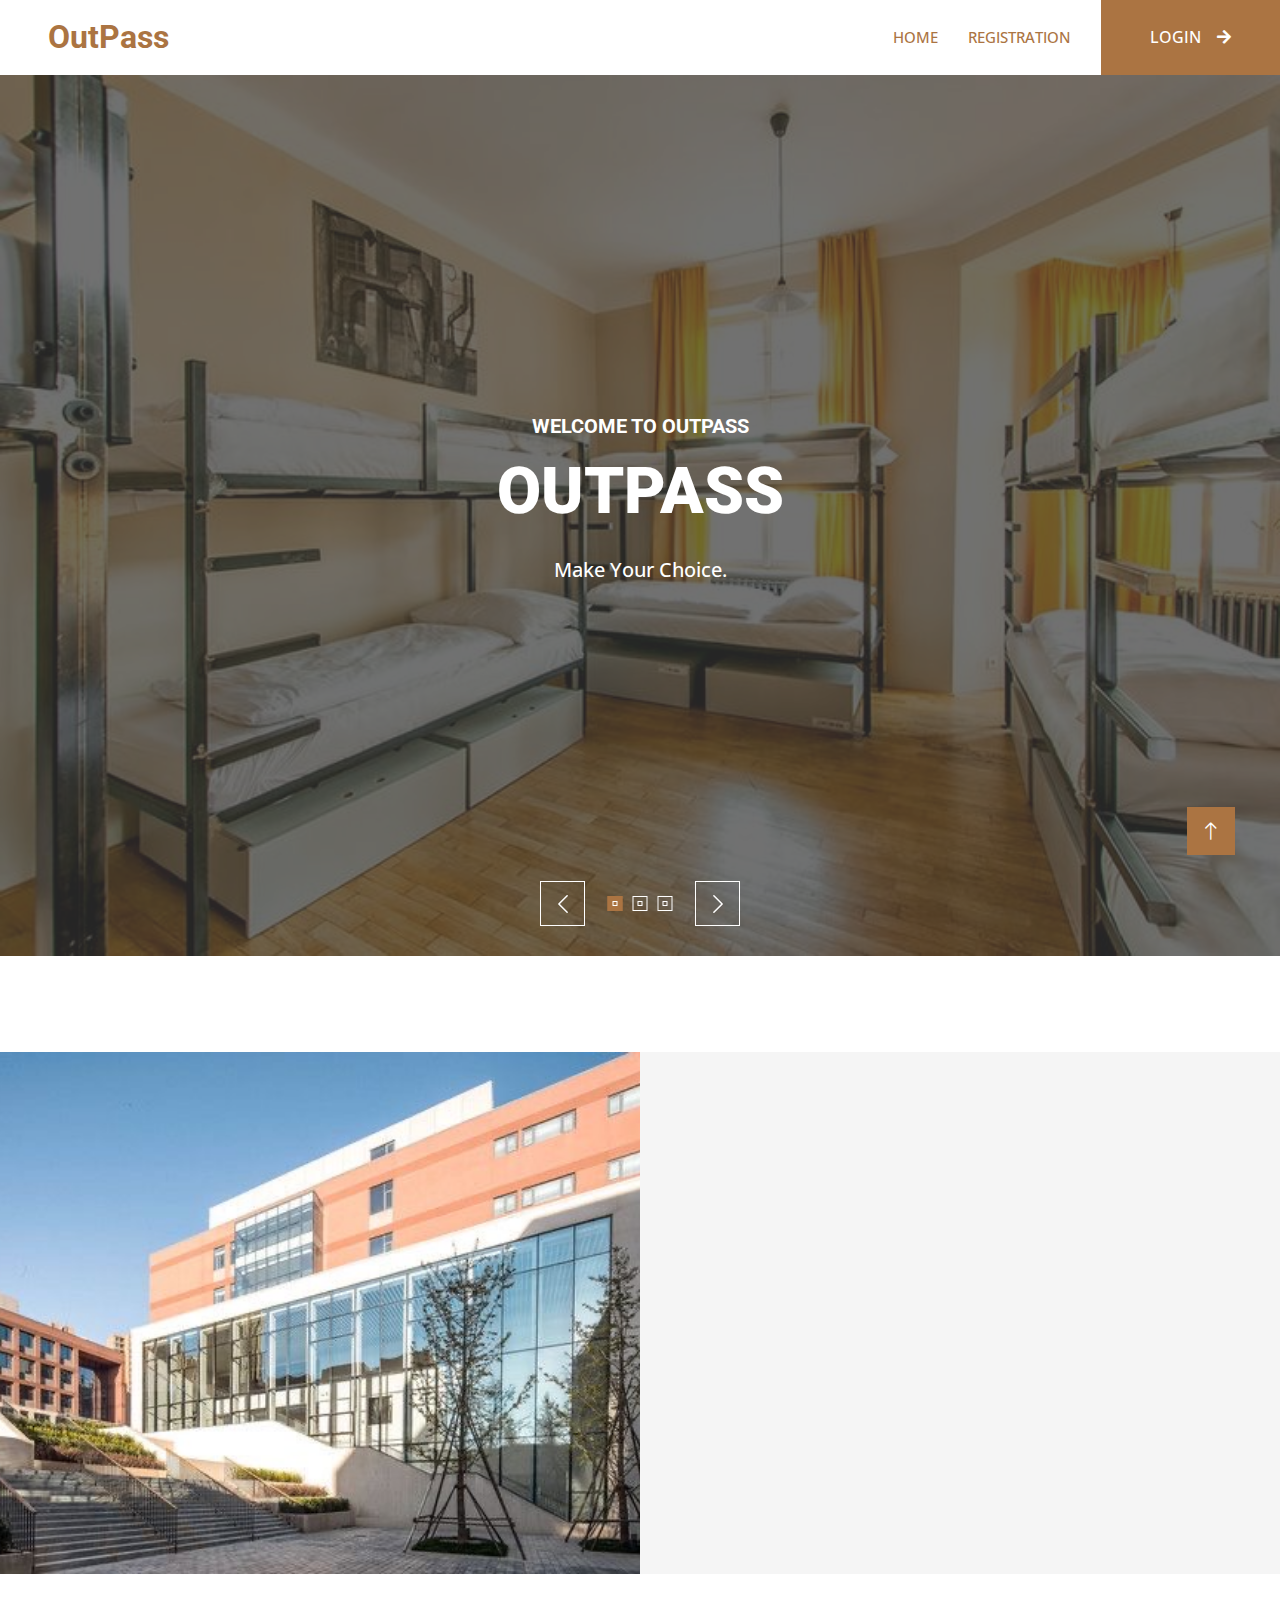
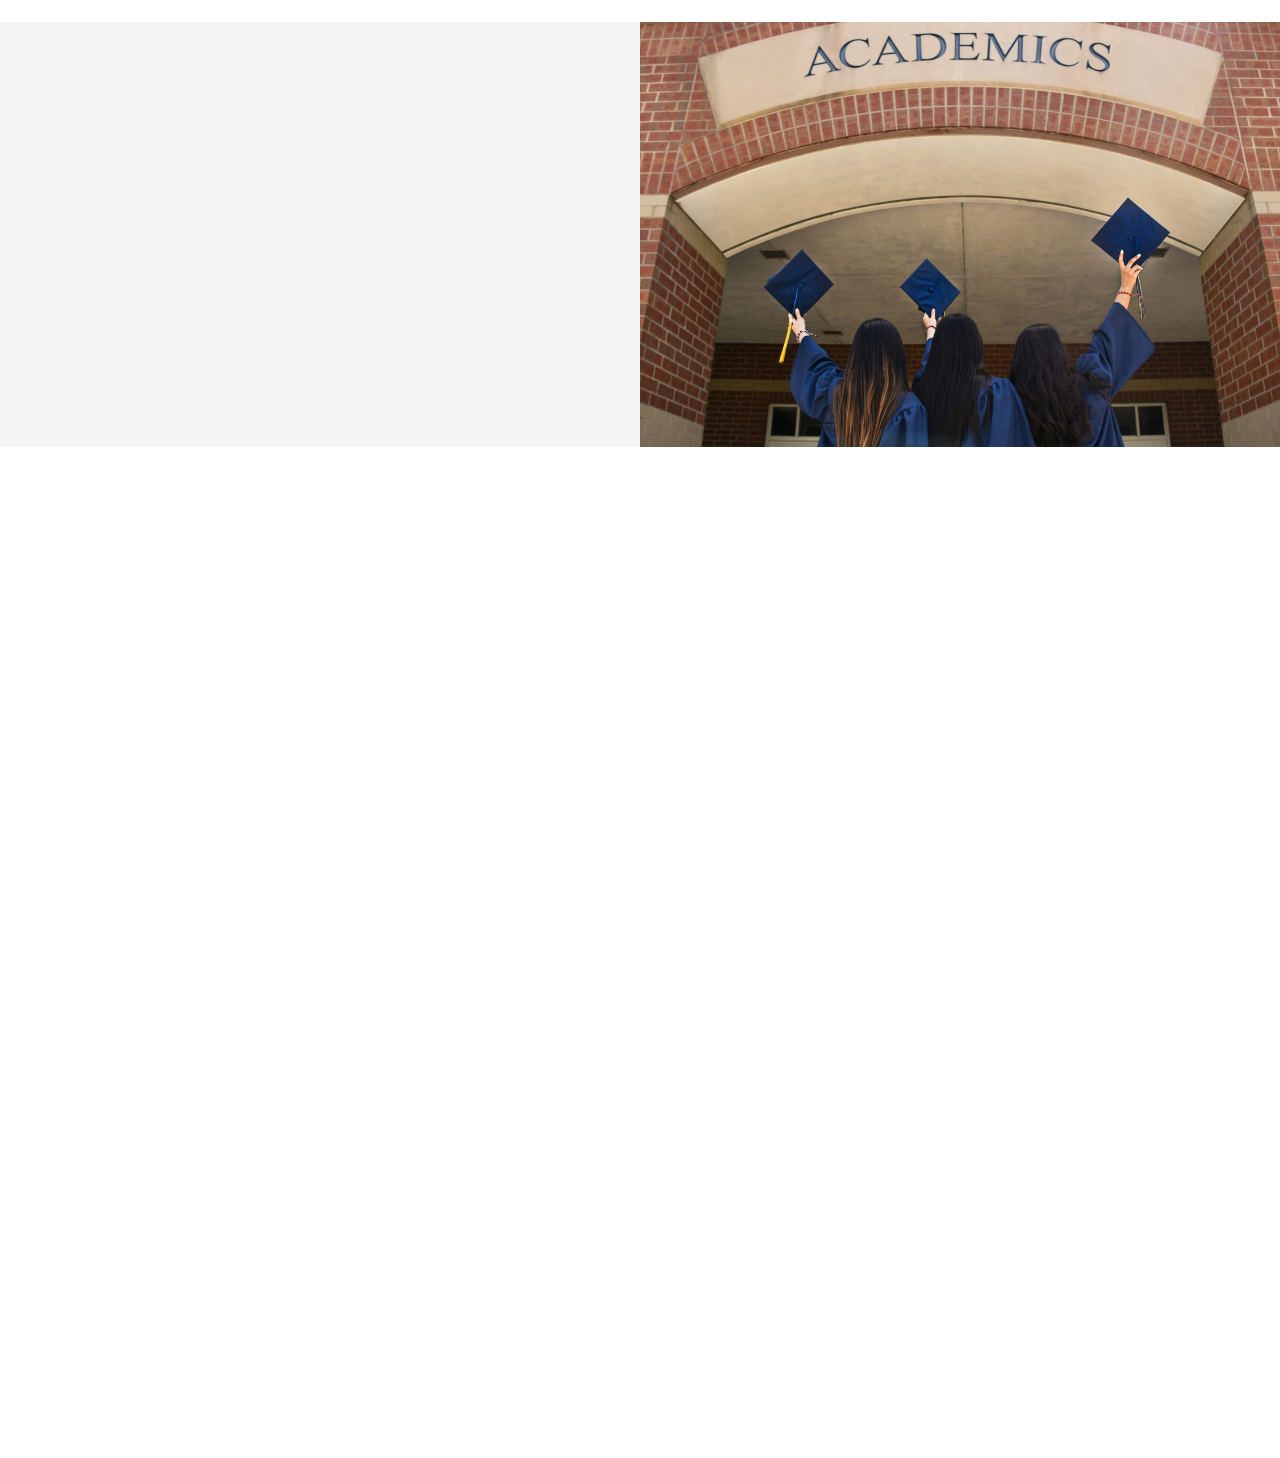
<file: web/index.html>
<!DOCTYPE html>
<html lang="en">
  <head>
    <meta charset="utf-8" />
    <title>OutPass</title>
    <meta content="width=device-width, initial-scale=1.0" name="viewport" />
    <meta content="" name="keywords" />
    <meta content="" name="description" />

    <!-- Favicon -->
    <link href="Assets/Template/Main/img/favicon.ico" rel="icon" />

    <!-- Google Web Fonts -->
    <link rel="preconnect" href="https://fonts.googleapis.com" />
    <link rel="preconnect" href="https://fonts.gstatic.com" crossorigin />
    <link
      href="https://fonts.googleapis.com/css2?family=Open+Sans:wght@400;500&family=Roboto:wght@500;700;900&display=swap"
      rel="stylesheet"
    />

    <!-- Icon Font Stylesheet -->
    <link
      href="https://cdnjs.cloudflare.com/ajax/libs/font-awesome/5.10.0/css/all.min.css"
      rel="stylesheet"
    />
    <link
      href="https://cdn.jsdelivr.net/npm/bootstrap-icons@1.4.1/font/bootstrap-icons.css"
      rel="stylesheet"
    />

    <!-- Libraries Stylesheet -->
    <link href="Assets/Template/Main/lib/animate/animate.min.css" rel="stylesheet" />
    <link href="Assets/Template/Main/lib/owlcarousel/assets/owl.carousel.min.css" rel="stylesheet" />
    <link href="Assets/Template/Main/lib/lightbox/css/lightbox.min.css" rel="stylesheet" />

    <!-- Customized Bootstrap Stylesheet -->
    <link href="Assets/Template/Main/css/bootstrap.min.css" rel="stylesheet" />

    <!-- Template Stylesheet -->
    <link href="Assets/Template/Main/css/style.css" rel="stylesheet" />
  </head>

  <body>
    <!-- Spinner Start -->
    <div
      id="spinner"
      class="show bg-white position-fixed translate-middle w-100 vh-100 top-50 start-50 d-flex align-items-center justify-content-center"
    >
      <div
        class="spinner-grow text-primary"
        style="width: 3rem; height: 3rem"
        role="status"
      >
        <span class="sr-only">Loading...</span>
      </div>
    </div>
    <!-- Spinner End -->

    <!-- Navbar Start -->
    <nav class="navbar navbar-expand-lg bg-white navbar-light sticky-top p-0">
      <a
        href="index.html"
        class="navbar-brand d-flex align-items-center px-4 px-lg-5"
      >
        <h2 class="m-0 text-primary">OutPass</h2>
      </a>
      <button
        type="button"
        class="navbar-toggler me-4"
        data-bs-toggle="collapse"
        data-bs-target="#navbarCollapse"
      >
        <span class="navbar-toggler-icon"></span>
      </button>
      <div class="collapse navbar-collapse" id="navbarCollapse">
        <div class="navbar-nav ms-auto p-4 p-lg-0">
          <a href="index.html" class="nav-item nav-link active">Home</a>
          <a href="Guest/Student.jsp" class="nav-item nav-link active">Registration</a>
<!--          <div class="nav-item dropdown">
            <a
              href="#"
              class="nav-link dropdown-toggle"
              data-bs-toggle="dropdown"
              >Pages</a
            >
            <div class="dropdown-menu fade-up m-0">
              <a href="feature.html" class="dropdown-item">Feature</a>
              <a href="quote.html" class="dropdown-item">Free Quote</a>
              <a href="team.html" class="dropdown-item">Our Team</a>
              <a href="testimonial.html" class="dropdown-item">Testimonial</a>
              <a href="404.html" class="dropdown-item">404 Page</a>
            </div>
          </div>-->
        </div>
          <a href="Guest/Login.jsp" class="btn btn-primary py-4 px-lg-5 d-none d-lg-block"
          >LOGIN<i class="fa fa-arrow-right ms-3"></i
        ></a>
      </div>
    </nav>
    <!-- Navbar End -->

    <!-- Carousel Start -->
    <div class="container-fluid p-0 pb-5">
      <div class="owl-carousel header-carousel position-relative">
        <div class="owl-carousel-item position-relative">
          <img class="img-fluid" src="Assets/Template/Main/img/carousel-1.jpg" alt="" />
          <div
            class="position-absolute top-0 start-0 w-100 h-100 d-flex align-items-center"
            style="background: rgba(53, 53, 53, 0.7)"
          >
            <div class="container">
              <div class="row justify-content-center">
                <div class="col-12 col-lg-8 text-center">
                  <h5
                    class="text-white text-uppercase mb-3 animated slideInDown"
                  >
                    Welcome To OutPass
                  </h5>
                  <h1 class="display-3 text-white animated slideInDown mb-4">
                    OUTPASS
                  </h1>
                  <p class="fs-5 fw-medium text-white mb-4 pb-2">
                    Make Your Choice.
                  </p>
                 
                </div>
              </div>
            </div>
          </div>
        </div>
        <div class="owl-carousel-item position-relative">
          <img class="img-fluid" src="Assets/Template/Main/img/carousel-2.jpg" alt="" />
          <div
            class="position-absolute top-0 start-0 w-100 h-100 d-flex align-items-center"
            style="background: rgba(53, 53, 53, 0.7)"
          >
            <div class="container">
              <div class="row justify-content-center">
                <div class="col-12 col-lg-8 text-center">
                  <h5
                    class="text-white text-uppercase mb-3 animated slideInDown"
                  >
                    Welcome To OutPass
                  </h5>
                  <h1 class="display-3 text-white animated slideInDown mb-4">
                    MILESTONE
                  </h1>
                  <p class="fs-5 fw-medium text-white mb-4 pb-2">
                    One Day You May Look Back And Realise They Were The Big Things.
                  </p>
                 
                </div>
              </div>
            </div>
          </div>
        </div>
        <div class="owl-carousel-item position-relative">
          <img class="img-fluid" src="Assets/Template/Main/img/carousel-3.jpg" alt="" />
          <div
            class="position-absolute top-0 start-0 w-100 h-100 d-flex align-items-center"
            style="background: rgba(53, 53, 53, 0.7)"
          >
            <div class="container">
              <div class="row justify-content-center">
                <div class="col-12 col-lg-8 text-center">
                  <h5
                    class="text-white text-uppercase mb-3 animated slideInDown"
                  >
                    Welcome To OutPass
                  </h5>
                  <h1 class="display-3 text-white animated slideInDown mb-4">
                    HAPPY FACES
                  </h1>
                  <p class="fs-5 fw-medium text-white mb-4 pb-2">
                    Warm Your Heart.
                  </p>
                 
                </div>
              </div>
            </div>
          </div>
        </div>
      </div>
    </div>
    <!-- Carousel End -->

    <!-- About Start -->
    <div class="container-fluid bg-light overflow-hidden my-5 px-lg-0">
      <div class="container about px-lg-0">
        <div class="row g-0 mx-lg-0">
          <div class="col-lg-6 ps-lg-0" style="min-height: 400px">
            <div class="position-relative h-100">
              <img
                class="position-absolute img-fluid w-100 h-100"
                src="Assets/Template/Main/img/about.jpg"
                style="object-fit: cover"
                alt=""
              />
            </div>
          </div>
          <div
            class="col-lg-6 about-text py-5 wow fadeIn"
            data-wow-delay="0.5s"
          >
            <div class="p-lg-5 pe-lg-0">
              <div class="section-title text-start">
                <h1 class="display-5 mb-4">About Us</h1>
              </div>
              <p class="mb-4 pb-2">
                "Welcome to our college hostel, where community thrives and academic excellence meets a home away from home. Nestled in the heart of campus life, our hostel offers a vibrant, supportive environment for students to flourish. With modern facilities, dedicated staff, and a commitment to fostering a sense of belonging, we strive to provide a safe, inclusive space where students can grow both academically and personally. Join us in creating lasting memories, forging lifelong friendships, and embracing the journey of higher education."
              </p>
              
            </div>
          </div>
        </div>
      </div>
    </div>
    <!-- About End -->

    <!-- Feature Start -->
    <div class="container-fluid bg-light overflow-hidden my-5 px-lg-0">
      <div class="container feature px-lg-0">
        <div class="row g-0 mx-lg-0">
          <div
            class="col-lg-6 feature-text py-5 wow fadeIn"
            data-wow-delay="0.5s"
          >
            <div class="p-lg-5 ps-lg-0">
              <div class="section-title text-start">
                <h1 class="display-5 mb-4">Why Choose Us</h1>
              </div>
              <p class="mb-4 pb-2">
                performance of our hostel warden has been exceptional. The feedback from residents has been overwhelmingly positive, highlighting your attentiveness, approachability, and dedication to creating a comfortable living environment. Keep up the great work!"
              </p>
             
            </div>
          </div>
          <div class="col-lg-6 pe-lg-0" style="min-height: 400px">
            <div class="position-relative h-100">
              <img
                class="position-absolute img-fluid w-100 h-100"
                src="Assets/Template/Main/img/feature.jpg"
                style="object-fit: cover"
                alt=""
              />
            </div>
          </div>
        </div>
      </div>
    </div>
    <!-- Feature End -->

    <!-- Testimonial Start -->
    <div class="container-xxl py-5 wow fadeInUp" data-wow-delay="0.1s">
      <div class="container">
        <div class="section-title text-center">
          <h1 class="display-5 mb-5">Testimonial</h1>
        </div>
        <div class="owl-carousel testimonial-carousel">
          <div class="testimonial-item text-center">
            <img
              class="img-fluid bg-light p-2 mx-auto mb-3"
              src="Assets/Template/Main/img/testimonial-1.jpg"
              style="width: 90px; height: 90px"
            />
            <div class="testimonial-text text-center p-4">
              <p>
                Keep up the great work in fostering a supportive and comfortable environment for everyone!"
              </p>
              <h5 class="mb-1">Sabrina</h5>
              <span class="fst-italic">student</span>
            </div>
          </div>
          <div class="testimonial-item text-center">
            <img
              class="img-fluid bg-light p-2 mx-auto mb-3"
              src="Assets/Template/Main/img/testimonial-2.jpg"
              style="width: 90px; height: 90px"
            />
            <div class="testimonial-text text-center p-4">
              <p>
                Your efforts in creating a welcoming and supportive environment are clearly appreciated. Keep up the excellent work!
              </p>
              <h5 class="mb-1">John</h5>
              <span class="fst-italic">student</span>
            </div>
          </div>
          <div class="testimonial-item text-center">
            <img
              class="img-fluid bg-light p-2 mx-auto mb-3"
              src="Assets/Template/Main/img/testimonial-3.jpg"
              style="width: 90px; height: 90px"
            />
            <div class="testimonial-text text-center p-4">
              <p>
                Students satisfaction is a testament to your hard work and dedication. Keep up the good work in maintaining a supportive and enjoyable living environment for everyone in the hostel!
              </p>
              <h5 class="mb-1">Alex</h5>
              <span class="fst-italic">student</span>
            </div>
          </div>
        </div>
      </div>
    </div>
    <!-- Testimonial End -->

    <!-- Footer Start -->
    <div
      class="container-fluid bg-dark text-light footer mt-5 pt-5 wow fadeIn"
      data-wow-delay="0.1s"
    >
      <div class="container py-5">
        <div class="row g-5">
          <div class="col-lg-6 col-md-6">
            <h4 class="text-light mb-4">Address</h4>
            <p class="mb-2">
              <i class="fa fa-map-marker-alt me-3"></i>123 Street, New York, USA
            </p>
            <p class="mb-2">
              <i class="fa fa-phone-alt me-3"></i>+012 345 67890
            </p>
            <p class="mb-2">
              <i class="fa fa-envelope me-3"></i>info@example.com
            </p>
            <div class="d-flex pt-2">
              <a class="btn btn-outline-light btn-social" href=""
                ><i class="fab fa-twitter"></i
              ></a>
              <a class="btn btn-outline-light btn-social" href=""
                ><i class="fab fa-facebook-f"></i
              ></a>
              <a class="btn btn-outline-light btn-social" href=""
                ><i class="fab fa-youtube"></i
              ></a>
              <a class="btn btn-outline-light btn-social" href=""
                ><i class="fab fa-linkedin-in"></i
              ></a>
            </div>
          </div>
          <div class="col-lg-6 col-md-6">
            <h4 class="text-light mb-4">Newsletter</h4>
            <p>Dolor amet sit justo amet elitr clita ipsum elitr est.</p>
            <div class="position-relative mx-auto" style="max-width: 400px">
              <input
                class="form-control border-0 w-100 py-3 ps-4 pe-5"
                type="text"
                placeholder="Your email"
              />
              <button
                type="button"
                class="btn btn-primary py-2 position-absolute top-0 end-0 mt-2 me-2"
              >
                SignUp
              </button>
            </div>
          </div>
        </div>
      </div>
      <div class="container">
        <div class="copyright">
          <div class="row">
            <div class="col-md-6 text-center text-md-start mb-3 mb-md-0">
              &copy; <a class="border-bottom" href="#">Your Site Name</a>, All
              Right Reserved.
            </div>
            <div class="col-md-6 text-center text-md-end">
              <!--/*** This template is free as long as you keep the footer author’s credit link/attribution link/backlink. If you'd like to use the template without the footer author’s credit link/attribution link/backlink, you can purchase the Credit Removal License from "https://htmlcodex.com/credit-removal". Thank you for your support. ***/-->
              Designed By
              <a class="border-bottom" href="https://htmlcodex.com"
                >HTML Codex</a
              >
            </div>
          </div>
        </div>
      </div>
    </div>
    <!-- Footer End -->

    <!-- Back to Top -->
    <a
      href="#"
      class="btn btn-lg btn-primary btn-lg-square rounded-0 back-to-top"
      ><i class="bi bi-arrow-up"></i
    ></a>

    <!-- JavaScript Libraries -->
    <script src="https://code.jquery.com/jquery-3.4.1.min.js"></script>
    <script src="https://cdn.jsdelivr.net/npm/bootstrap@5.0.0/dist/js/bootstrap.bundle.min.js"></script>
    <script src="Assets/Template/Main/lib/wow/wow.min.js"></script>
    <script src="Assets/Template/Main/lib/easing/easing.min.js"></script>
    <script src="Assets/Template/Main/lib/waypoints/waypoints.min.js"></script>
    <script src="Assets/Template/Main/lib/counterup/counterup.min.js"></script>
    <script src="Assets/Template/Main/lib/owlcarousel/owl.carousel.min.js"></script>
    <script src="Assets/Template/Main/lib/isotope/isotope.pkgd.min.js"></script>
    <script src="Assets/Template/Main/lib/lightbox/js/lightbox.min.js"></script>

    <!-- Template Javascript -->
    <script src="Assets/Template/Main/js/main.js"></script>
  </body>
</html>
</file>
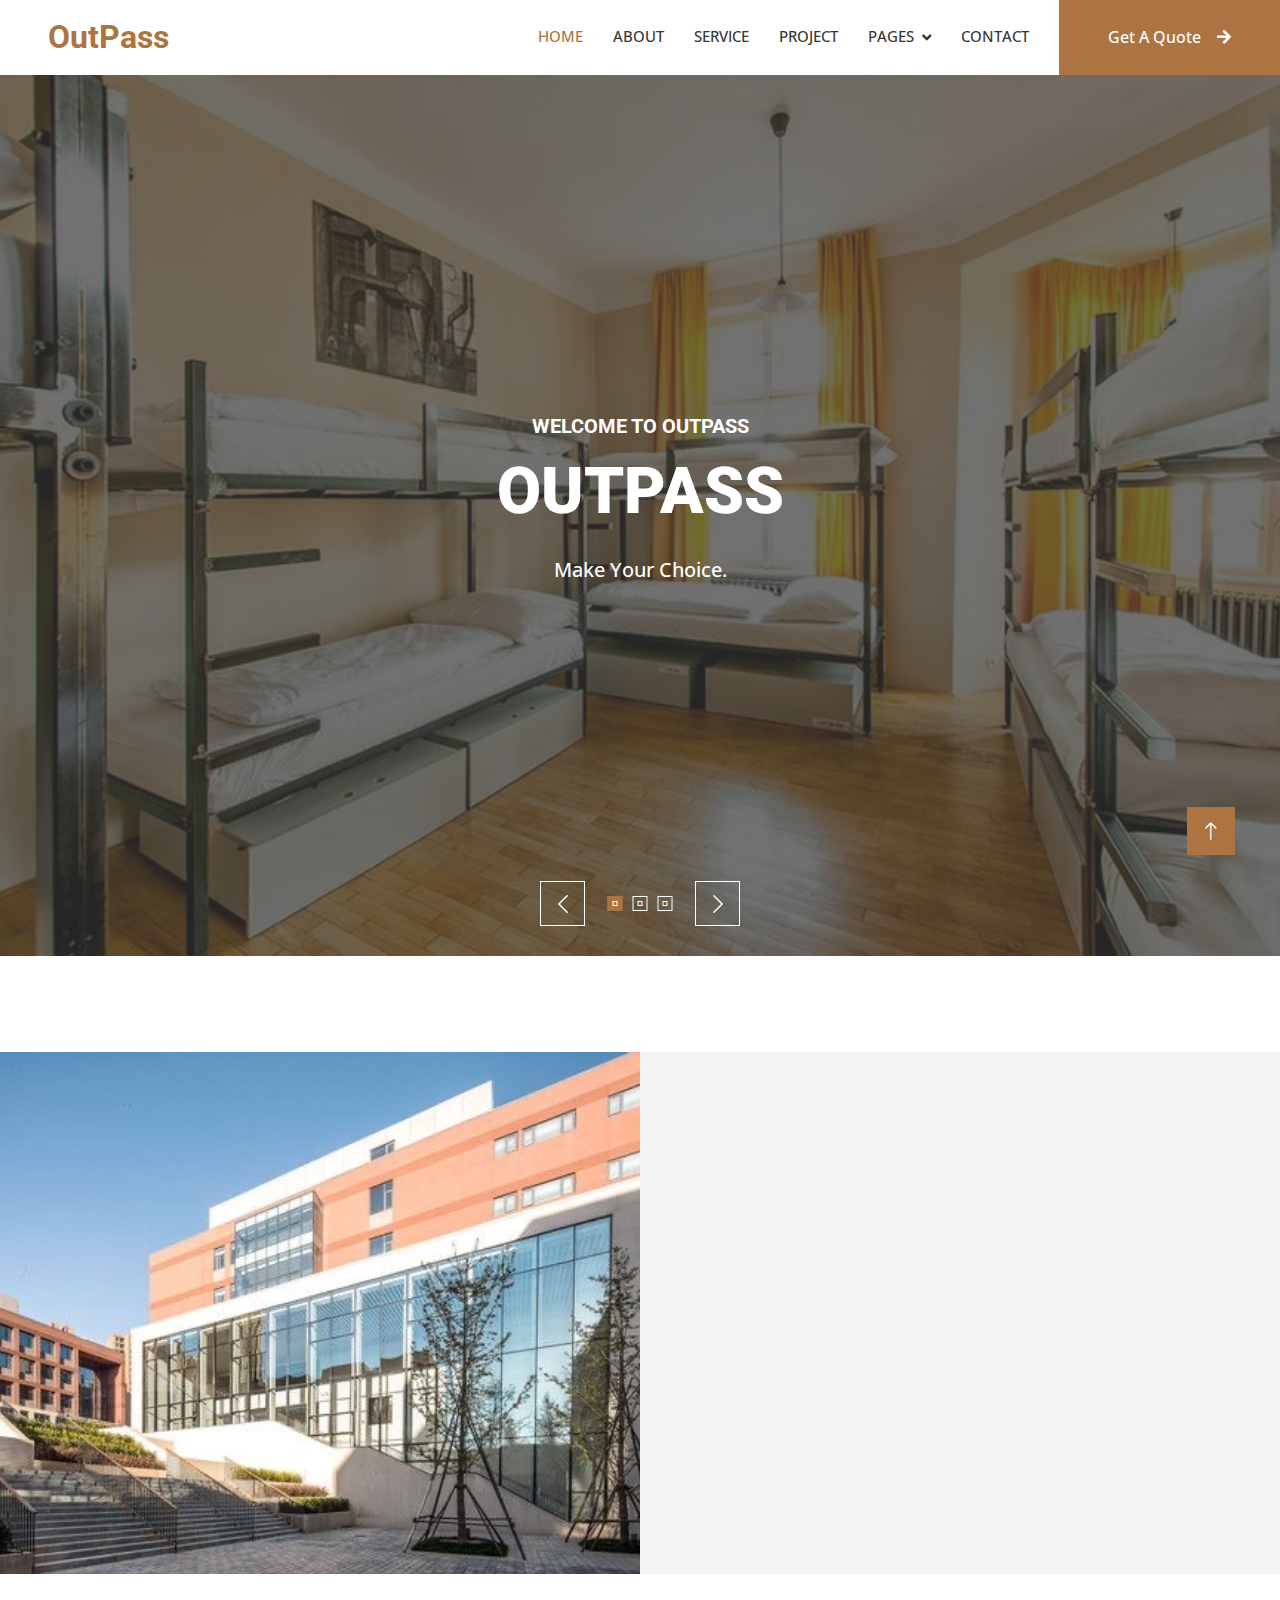
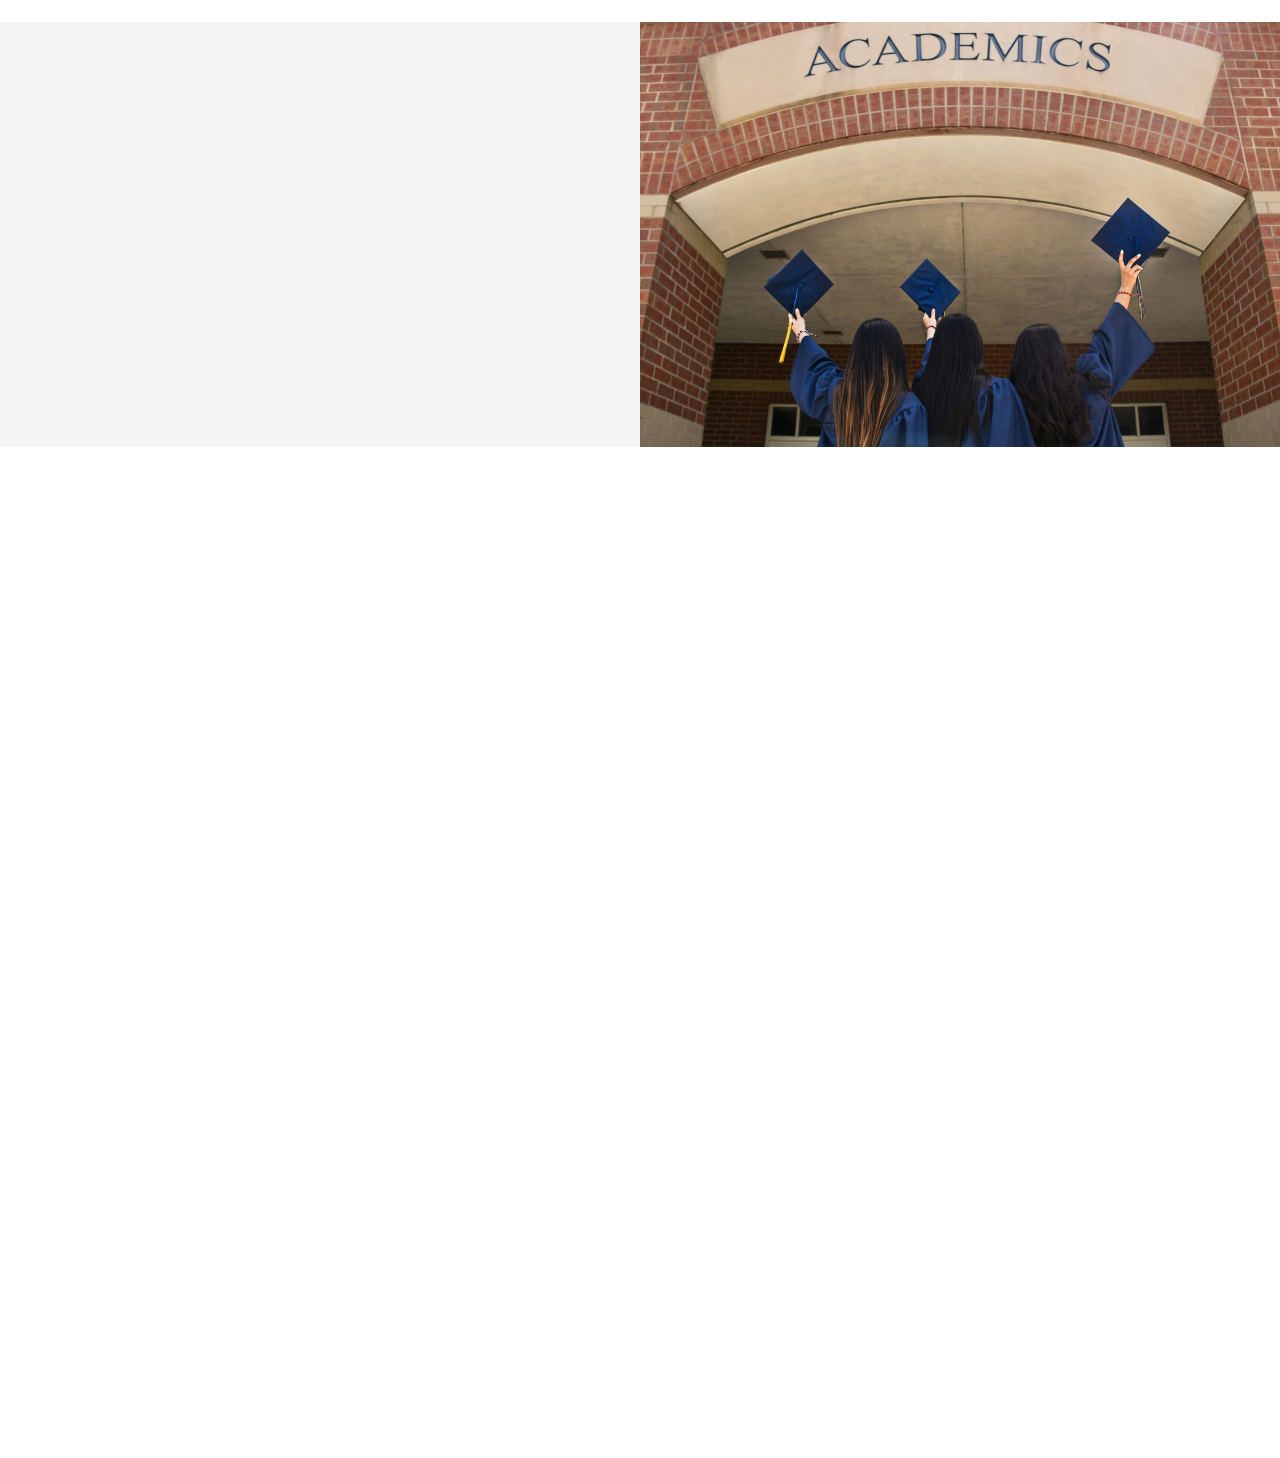
<file: web/Assets/Main/index.html>
<!DOCTYPE html>
<html lang="en">
  <head>
    <meta charset="utf-8" />
    <title>OutPass</title>
    <meta content="width=device-width, initial-scale=1.0" name="viewport" />
    <meta content="" name="keywords" />
    <meta content="" name="description" />

    <!-- Favicon -->
    <link href="img/favicon.ico" rel="icon" />

    <!-- Google Web Fonts -->
    <link rel="preconnect" href="https://fonts.googleapis.com" />
    <link rel="preconnect" href="https://fonts.gstatic.com" crossorigin />
    <link
      href="https://fonts.googleapis.com/css2?family=Open+Sans:wght@400;500&family=Roboto:wght@500;700;900&display=swap"
      rel="stylesheet"
    />

    <!-- Icon Font Stylesheet -->
    <link
      href="https://cdnjs.cloudflare.com/ajax/libs/font-awesome/5.10.0/css/all.min.css"
      rel="stylesheet"
    />
    <link
      href="https://cdn.jsdelivr.net/npm/bootstrap-icons@1.4.1/font/bootstrap-icons.css"
      rel="stylesheet"
    />

    <!-- Libraries Stylesheet -->
    <link href="lib/animate/animate.min.css" rel="stylesheet" />
    <link href="lib/owlcarousel/assets/owl.carousel.min.css" rel="stylesheet" />
    <link href="lib/lightbox/css/lightbox.min.css" rel="stylesheet" />

    <!-- Customized Bootstrap Stylesheet -->
    <link href="css/bootstrap.min.css" rel="stylesheet" />

    <!-- Template Stylesheet -->
    <link href="css/style.css" rel="stylesheet" />
  </head>

  <body>
    <!-- Spinner Start -->
    <div
      id="spinner"
      class="show bg-white position-fixed translate-middle w-100 vh-100 top-50 start-50 d-flex align-items-center justify-content-center"
    >
      <div
        class="spinner-grow text-primary"
        style="width: 3rem; height: 3rem"
        role="status"
      >
        <span class="sr-only">Loading...</span>
      </div>
    </div>
    <!-- Spinner End -->

    <!-- Navbar Start -->
    <nav class="navbar navbar-expand-lg bg-white navbar-light sticky-top p-0">
      <a
        href="index.html"
        class="navbar-brand d-flex align-items-center px-4 px-lg-5"
      >
        <h2 class="m-0 text-primary">OutPass</h2>
      </a>
      <button
        type="button"
        class="navbar-toggler me-4"
        data-bs-toggle="collapse"
        data-bs-target="#navbarCollapse"
      >
        <span class="navbar-toggler-icon"></span>
      </button>
      <div class="collapse navbar-collapse" id="navbarCollapse">
        <div class="navbar-nav ms-auto p-4 p-lg-0">
          <a href="index.html" class="nav-item nav-link active">Home</a>
          <a href="about.html" class="nav-item nav-link">About</a>
          <a href="service.html" class="nav-item nav-link">Service</a>
          <a href="project.html" class="nav-item nav-link">Project</a>
          <div class="nav-item dropdown">
            <a
              href="#"
              class="nav-link dropdown-toggle"
              data-bs-toggle="dropdown"
              >Pages</a
            >
            <div class="dropdown-menu fade-up m-0">
              <a href="feature.html" class="dropdown-item">Feature</a>
              <a href="quote.html" class="dropdown-item">Free Quote</a>
              <a href="team.html" class="dropdown-item">Our Team</a>
              <a href="testimonial.html" class="dropdown-item">Testimonial</a>
              <a href="404.html" class="dropdown-item">404 Page</a>
            </div>
          </div>
          <a href="contact.html" class="nav-item nav-link">Contact</a>
        </div>
        <a href="" class="btn btn-primary py-4 px-lg-5 d-none d-lg-block"
          >Get A Quote<i class="fa fa-arrow-right ms-3"></i
        ></a>
      </div>
    </nav>
    <!-- Navbar End -->

    <!-- Carousel Start -->
    <div class="container-fluid p-0 pb-5">
      <div class="owl-carousel header-carousel position-relative">
        <div class="owl-carousel-item position-relative">
          <img class="img-fluid" src="img/carousel-1.jpg" alt="" />
          <div
            class="position-absolute top-0 start-0 w-100 h-100 d-flex align-items-center"
            style="background: rgba(53, 53, 53, 0.7)"
          >
            <div class="container">
              <div class="row justify-content-center">
                <div class="col-12 col-lg-8 text-center">
                  <h5
                    class="text-white text-uppercase mb-3 animated slideInDown"
                  >
                    Welcome To OutPass
                  </h5>
                  <h1 class="display-3 text-white animated slideInDown mb-4">
                    OUTPASS
                  </h1>
                  <p class="fs-5 fw-medium text-white mb-4 pb-2">
                    Make Your Choice.
                  </p>
                 
                </div>
              </div>
            </div>
          </div>
        </div>
        <div class="owl-carousel-item position-relative">
          <img class="img-fluid" src="img/carousel-2.jpg" alt="" />
          <div
            class="position-absolute top-0 start-0 w-100 h-100 d-flex align-items-center"
            style="background: rgba(53, 53, 53, 0.7)"
          >
            <div class="container">
              <div class="row justify-content-center">
                <div class="col-12 col-lg-8 text-center">
                  <h5
                    class="text-white text-uppercase mb-3 animated slideInDown"
                  >
                    Welcome To OutPass
                  </h5>
                  <h1 class="display-3 text-white animated slideInDown mb-4">
                    MILESTONE
                  </h1>
                  <p class="fs-5 fw-medium text-white mb-4 pb-2">
                    One Day You May Look Back And Realise They Were The Big Things.
                  </p>
                 
                </div>
              </div>
            </div>
          </div>
        </div>
        <div class="owl-carousel-item position-relative">
          <img class="img-fluid" src="img/carousel-3.jpg" alt="" />
          <div
            class="position-absolute top-0 start-0 w-100 h-100 d-flex align-items-center"
            style="background: rgba(53, 53, 53, 0.7)"
          >
            <div class="container">
              <div class="row justify-content-center">
                <div class="col-12 col-lg-8 text-center">
                  <h5
                    class="text-white text-uppercase mb-3 animated slideInDown"
                  >
                    Welcome To OutPass
                  </h5>
                  <h1 class="display-3 text-white animated slideInDown mb-4">
                    HAPPY FACES
                  </h1>
                  <p class="fs-5 fw-medium text-white mb-4 pb-2">
                    Warm Your Heart.
                  </p>
                 
                </div>
              </div>
            </div>
          </div>
        </div>
      </div>
    </div>
    <!-- Carousel End -->

    <!-- About Start -->
    <div class="container-fluid bg-light overflow-hidden my-5 px-lg-0">
      <div class="container about px-lg-0">
        <div class="row g-0 mx-lg-0">
          <div class="col-lg-6 ps-lg-0" style="min-height: 400px">
            <div class="position-relative h-100">
              <img
                class="position-absolute img-fluid w-100 h-100"
                src="img/about.jpg"
                style="object-fit: cover"
                alt=""
              />
            </div>
          </div>
          <div
            class="col-lg-6 about-text py-5 wow fadeIn"
            data-wow-delay="0.5s"
          >
            <div class="p-lg-5 pe-lg-0">
              <div class="section-title text-start">
                <h1 class="display-5 mb-4">About Us</h1>
              </div>
              <p class="mb-4 pb-2">
                "Welcome to our college hostel, where community thrives and academic excellence meets a home away from home. Nestled in the heart of campus life, our hostel offers a vibrant, supportive environment for students to flourish. With modern facilities, dedicated staff, and a commitment to fostering a sense of belonging, we strive to provide a safe, inclusive space where students can grow both academically and personally. Join us in creating lasting memories, forging lifelong friendships, and embracing the journey of higher education."
              </p>
              
            </div>
          </div>
        </div>
      </div>
    </div>
    <!-- About End -->

    <!-- Feature Start -->
    <div class="container-fluid bg-light overflow-hidden my-5 px-lg-0">
      <div class="container feature px-lg-0">
        <div class="row g-0 mx-lg-0">
          <div
            class="col-lg-6 feature-text py-5 wow fadeIn"
            data-wow-delay="0.5s"
          >
            <div class="p-lg-5 ps-lg-0">
              <div class="section-title text-start">
                <h1 class="display-5 mb-4">Why Choose Us</h1>
              </div>
              <p class="mb-4 pb-2">
                performance of our hostel warden has been exceptional. The feedback from residents has been overwhelmingly positive, highlighting your attentiveness, approachability, and dedication to creating a comfortable living environment. Keep up the great work!"
              </p>
             
            </div>
          </div>
          <div class="col-lg-6 pe-lg-0" style="min-height: 400px">
            <div class="position-relative h-100">
              <img
                class="position-absolute img-fluid w-100 h-100"
                src="img/feature.jpg"
                style="object-fit: cover"
                alt=""
              />
            </div>
          </div>
        </div>
      </div>
    </div>
    <!-- Feature End -->

    <!-- Testimonial Start -->
    <div class="container-xxl py-5 wow fadeInUp" data-wow-delay="0.1s">
      <div class="container">
        <div class="section-title text-center">
          <h1 class="display-5 mb-5">Testimonial</h1>
        </div>
        <div class="owl-carousel testimonial-carousel">
          <div class="testimonial-item text-center">
            <img
              class="img-fluid bg-light p-2 mx-auto mb-3"
              src="img/testimonial-1.jpg"
              style="width: 90px; height: 90px"
            />
            <div class="testimonial-text text-center p-4">
              <p>
                Keep up the great work in fostering a supportive and comfortable environment for everyone!"
              </p>
              <h5 class="mb-1">Sabrina</h5>
              <span class="fst-italic">student</span>
            </div>
          </div>
          <div class="testimonial-item text-center">
            <img
              class="img-fluid bg-light p-2 mx-auto mb-3"
              src="img/testimonial-2.jpg"
              style="width: 90px; height: 90px"
            />
            <div class="testimonial-text text-center p-4">
              <p>
                Your efforts in creating a welcoming and supportive environment are clearly appreciated. Keep up the excellent work!
              </p>
              <h5 class="mb-1">John</h5>
              <span class="fst-italic">student</span>
            </div>
          </div>
          <div class="testimonial-item text-center">
            <img
              class="img-fluid bg-light p-2 mx-auto mb-3"
              src="img/testimonial-3.jpg"
              style="width: 90px; height: 90px"
            />
            <div class="testimonial-text text-center p-4">
              <p>
                Students satisfaction is a testament to your hard work and dedication. Keep up the good work in maintaining a supportive and enjoyable living environment for everyone in the hostel!
              </p>
              <h5 class="mb-1">Alex</h5>
              <span class="fst-italic">student</span>
            </div>
          </div>
        </div>
      </div>
    </div>
    <!-- Testimonial End -->

    <!-- Footer Start -->
    <div
      class="container-fluid bg-dark text-light footer mt-5 pt-5 wow fadeIn"
      data-wow-delay="0.1s"
    >
      <div class="container py-5">
        <div class="row g-5">
          <div class="col-lg-6 col-md-6">
            <h4 class="text-light mb-4">Address</h4>
            <p class="mb-2">
              <i class="fa fa-map-marker-alt me-3"></i>123 Street, New York, USA
            </p>
            <p class="mb-2">
              <i class="fa fa-phone-alt me-3"></i>+012 345 67890
            </p>
            <p class="mb-2">
              <i class="fa fa-envelope me-3"></i>info@example.com
            </p>
            <div class="d-flex pt-2">
              <a class="btn btn-outline-light btn-social" href=""
                ><i class="fab fa-twitter"></i
              ></a>
              <a class="btn btn-outline-light btn-social" href=""
                ><i class="fab fa-facebook-f"></i
              ></a>
              <a class="btn btn-outline-light btn-social" href=""
                ><i class="fab fa-youtube"></i
              ></a>
              <a class="btn btn-outline-light btn-social" href=""
                ><i class="fab fa-linkedin-in"></i
              ></a>
            </div>
          </div>
          <div class="col-lg-6 col-md-6">
            <h4 class="text-light mb-4">Newsletter</h4>
            <p>Dolor amet sit justo amet elitr clita ipsum elitr est.</p>
            <div class="position-relative mx-auto" style="max-width: 400px">
              <input
                class="form-control border-0 w-100 py-3 ps-4 pe-5"
                type="text"
                placeholder="Your email"
              />
              <button
                type="button"
                class="btn btn-primary py-2 position-absolute top-0 end-0 mt-2 me-2"
              >
                SignUp
              </button>
            </div>
          </div>
        </div>
      </div>
      <div class="container">
        <div class="copyright">
          <div class="row">
            <div class="col-md-6 text-center text-md-start mb-3 mb-md-0">
              &copy; <a class="border-bottom" href="#">Your Site Name</a>, All
              Right Reserved.
            </div>
            <div class="col-md-6 text-center text-md-end">
              <!--/*** This template is free as long as you keep the footer author’s credit link/attribution link/backlink. If you'd like to use the template without the footer author’s credit link/attribution link/backlink, you can purchase the Credit Removal License from "https://htmlcodex.com/credit-removal". Thank you for your support. ***/-->
              Designed By
              <a class="border-bottom" href="https://htmlcodex.com"
                >HTML Codex</a
              >
            </div>
          </div>
        </div>
      </div>
    </div>
    <!-- Footer End -->

    <!-- Back to Top -->
    <a
      href="#"
      class="btn btn-lg btn-primary btn-lg-square rounded-0 back-to-top"
      ><i class="bi bi-arrow-up"></i
    ></a>

    <!-- JavaScript Libraries -->
    <script src="https://code.jquery.com/jquery-3.4.1.min.js"></script>
    <script src="https://cdn.jsdelivr.net/npm/bootstrap@5.0.0/dist/js/bootstrap.bundle.min.js"></script>
    <script src="lib/wow/wow.min.js"></script>
    <script src="lib/easing/easing.min.js"></script>
    <script src="lib/waypoints/waypoints.min.js"></script>
    <script src="lib/counterup/counterup.min.js"></script>
    <script src="lib/owlcarousel/owl.carousel.min.js"></script>
    <script src="lib/isotope/isotope.pkgd.min.js"></script>
    <script src="lib/lightbox/js/lightbox.min.js"></script>

    <!-- Template Javascript -->
    <script src="js/main.js"></script>
  </body>
</html>
</file>
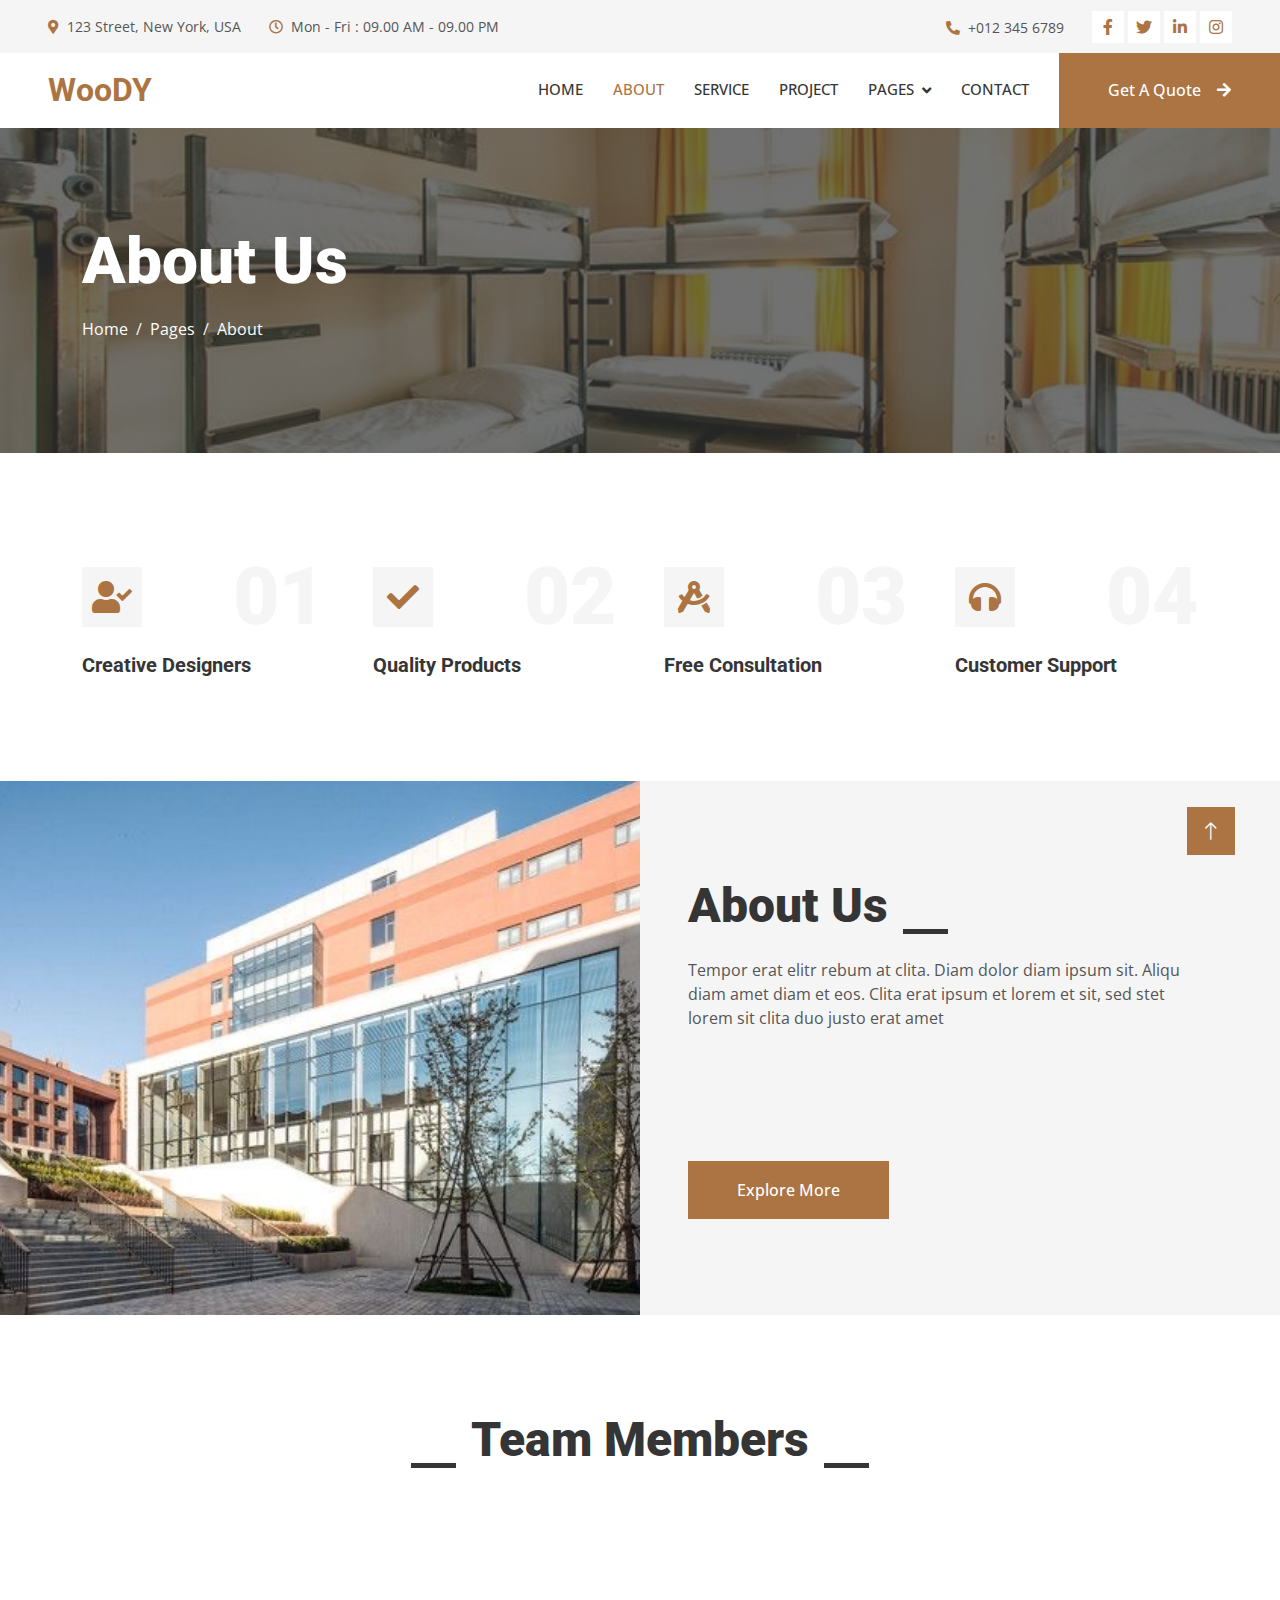
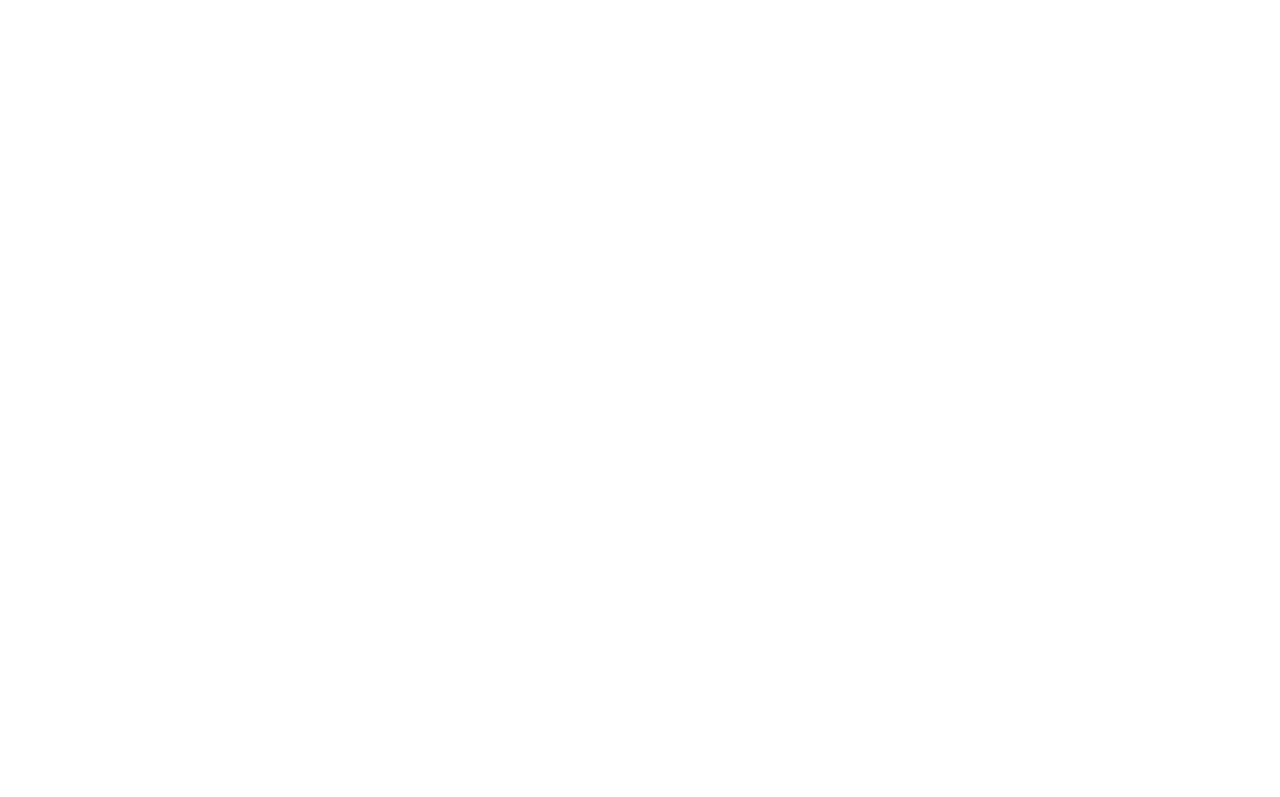
<file: web/Assets/Main/about.html>
<!DOCTYPE html>
<html lang="en">

<head>
    <meta charset="utf-8">
    <title>Woody - Carpenter Website Template</title>
    <meta content="width=device-width, initial-scale=1.0" name="viewport">
    <meta content="" name="keywords">
    <meta content="" name="description">

    <!-- Favicon -->
    <link href="img/favicon.ico" rel="icon">

    <!-- Google Web Fonts -->
    <link rel="preconnect" href="https://fonts.googleapis.com">
    <link rel="preconnect" href="https://fonts.gstatic.com" crossorigin>
    <link href="https://fonts.googleapis.com/css2?family=Open+Sans:wght@400;500&family=Roboto:wght@500;700;900&display=swap" rel="stylesheet"> 

    <!-- Icon Font Stylesheet -->
    <link href="https://cdnjs.cloudflare.com/ajax/libs/font-awesome/5.10.0/css/all.min.css" rel="stylesheet">
    <link href="https://cdn.jsdelivr.net/npm/bootstrap-icons@1.4.1/font/bootstrap-icons.css" rel="stylesheet">

    <!-- Libraries Stylesheet -->
    <link href="lib/animate/animate.min.css" rel="stylesheet">
    <link href="lib/owlcarousel/assets/owl.carousel.min.css" rel="stylesheet">
    <link href="lib/lightbox/css/lightbox.min.css" rel="stylesheet">

    <!-- Customized Bootstrap Stylesheet -->
    <link href="css/bootstrap.min.css" rel="stylesheet">

    <!-- Template Stylesheet -->
    <link href="css/style.css" rel="stylesheet">
</head>

<body>
    <!-- Spinner Start -->
    <div id="spinner" class="show bg-white position-fixed translate-middle w-100 vh-100 top-50 start-50 d-flex align-items-center justify-content-center">
        <div class="spinner-grow text-primary" style="width: 3rem; height: 3rem;" role="status">
            <span class="sr-only">Loading...</span>
        </div>
    </div>
    <!-- Spinner End -->


    <!-- Topbar Start -->
    <div class="container-fluid bg-light p-0">
        <div class="row gx-0 d-none d-lg-flex">
            <div class="col-lg-7 px-5 text-start">
                <div class="h-100 d-inline-flex align-items-center py-3 me-4">
                    <small class="fa fa-map-marker-alt text-primary me-2"></small>
                    <small>123 Street, New York, USA</small>
                </div>
                <div class="h-100 d-inline-flex align-items-center py-3">
                    <small class="far fa-clock text-primary me-2"></small>
                    <small>Mon - Fri : 09.00 AM - 09.00 PM</small>
                </div>
            </div>
            <div class="col-lg-5 px-5 text-end">
                <div class="h-100 d-inline-flex align-items-center py-3 me-4">
                    <small class="fa fa-phone-alt text-primary me-2"></small>
                    <small>+012 345 6789</small>
                </div>
                <div class="h-100 d-inline-flex align-items-center">
                    <a class="btn btn-sm-square bg-white text-primary me-1" href=""><i class="fab fa-facebook-f"></i></a>
                    <a class="btn btn-sm-square bg-white text-primary me-1" href=""><i class="fab fa-twitter"></i></a>
                    <a class="btn btn-sm-square bg-white text-primary me-1" href=""><i class="fab fa-linkedin-in"></i></a>
                    <a class="btn btn-sm-square bg-white text-primary me-0" href=""><i class="fab fa-instagram"></i></a>
                </div>
            </div>
        </div>
    </div>
    <!-- Topbar End -->


    <!-- Navbar Start -->
    <nav class="navbar navbar-expand-lg bg-white navbar-light sticky-top p-0">
        <a href="index.html" class="navbar-brand d-flex align-items-center px-4 px-lg-5">
            <h2 class="m-0 text-primary">WooDY</h2>
        </a>
        <button type="button" class="navbar-toggler me-4" data-bs-toggle="collapse" data-bs-target="#navbarCollapse">
            <span class="navbar-toggler-icon"></span>
        </button>
        <div class="collapse navbar-collapse" id="navbarCollapse">
            <div class="navbar-nav ms-auto p-4 p-lg-0">
                <a href="index.html" class="nav-item nav-link">Home</a>
                <a href="about.html" class="nav-item nav-link active">About</a>
                <a href="service.html" class="nav-item nav-link">Service</a>
                <a href="project.html" class="nav-item nav-link">Project</a>
                <div class="nav-item dropdown">
                    <a href="#" class="nav-link dropdown-toggle" data-bs-toggle="dropdown">Pages</a>
                    <div class="dropdown-menu fade-up m-0">
                        <a href="feature.html" class="dropdown-item">Feature</a>
                        <a href="quote.html" class="dropdown-item">Free Quote</a>
                        <a href="team.html" class="dropdown-item">Our Team</a>
                        <a href="testimonial.html" class="dropdown-item">Testimonial</a>
                        <a href="404.html" class="dropdown-item">404 Page</a>
                    </div>
                </div>
                <a href="contact.html" class="nav-item nav-link">Contact</a>
            </div>
            <a href="" class="btn btn-primary py-4 px-lg-5 d-none d-lg-block">Get A Quote<i class="fa fa-arrow-right ms-3"></i></a>
        </div>
    </nav>
    <!-- Navbar End -->


    <!-- Page Header Start -->
    <div class="container-fluid page-header py-5 mb-5">
        <div class="container py-5">
            <h1 class="display-3 text-white mb-3 animated slideInDown">About Us</h1>
            <nav aria-label="breadcrumb animated slideInDown">
                <ol class="breadcrumb">
                    <li class="breadcrumb-item"><a class="text-white" href="#">Home</a></li>
                    <li class="breadcrumb-item"><a class="text-white" href="#">Pages</a></li>
                    <li class="breadcrumb-item text-white active" aria-current="page">About</li>
                </ol>
            </nav>
        </div>
    </div>
    <!-- Page Header End -->


    <!-- Feature Start -->
    <div class="container-xxl py-5">
        <div class="container">
            <div class="row g-5">
                <div class="col-md-6 col-lg-3 wow fadeIn" data-wow-delay="0.1s">
                    <div class="d-flex align-items-center justify-content-between mb-2">
                        <div class="d-flex align-items-center justify-content-center bg-light" style="width: 60px; height: 60px;">
                            <i class="fa fa-user-check fa-2x text-primary"></i>
                        </div>
                        <h1 class="display-1 text-light mb-0">01</h1>
                    </div>
                    <h5>Creative Designers</h5>
                </div>
                <div class="col-md-6 col-lg-3 wow fadeIn" data-wow-delay="0.3s">
                    <div class="d-flex align-items-center justify-content-between mb-2">
                        <div class="d-flex align-items-center justify-content-center bg-light" style="width: 60px; height: 60px;">
                            <i class="fa fa-check fa-2x text-primary"></i>
                        </div>
                        <h1 class="display-1 text-light mb-0">02</h1>
                    </div>
                    <h5>Quality Products</h5>
                </div>
                <div class="col-md-6 col-lg-3 wow fadeIn" data-wow-delay="0.5s">
                    <div class="d-flex align-items-center justify-content-between mb-2">
                        <div class="d-flex align-items-center justify-content-center bg-light" style="width: 60px; height: 60px;">
                            <i class="fa fa-drafting-compass fa-2x text-primary"></i>
                        </div>
                        <h1 class="display-1 text-light mb-0">03</h1>
                    </div>
                    <h5>Free Consultation</h5>
                </div>
                <div class="col-md-6 col-lg-3 wow fadeIn" data-wow-delay="0.7s">
                    <div class="d-flex align-items-center justify-content-between mb-2">
                        <div class="d-flex align-items-center justify-content-center bg-light" style="width: 60px; height: 60px;">
                            <i class="fa fa-headphones fa-2x text-primary"></i>
                        </div>
                        <h1 class="display-1 text-light mb-0">04</h1>
                    </div>
                    <h5>Customer Support</h5>
                </div>
            </div>
        </div>
    </div>
    <!-- Feature Start -->



    <!-- About Start -->
    <div class="container-fluid bg-light overflow-hidden my-5 px-lg-0">
        <div class="container about px-lg-0">
            <div class="row g-0 mx-lg-0">
                <div class="col-lg-6 ps-lg-0" style="min-height: 400px;">
                    <div class="position-relative h-100">
                        <img class="position-absolute img-fluid w-100 h-100" src="img/about.jpg" style="object-fit: cover;" alt="">
                    </div>
                </div>
                <div class="col-lg-6 about-text py-5 wow fadeIn" data-wow-delay="0.5s">
                    <div class="p-lg-5 pe-lg-0">
                        <div class="section-title text-start">
                            <h1 class="display-5 mb-4">About Us</h1>
                        </div>
                        <p class="mb-4 pb-2">Tempor erat elitr rebum at clita. Diam dolor diam ipsum sit. Aliqu diam amet diam et eos. Clita erat ipsum et lorem et sit, sed stet lorem sit clita duo justo erat amet</p>
                        <div class="row g-4 mb-4 pb-2">
                            <div class="col-sm-6 wow fadeIn" data-wow-delay="0.1s">
                                <div class="d-flex align-items-center">
                                    <div class="d-flex flex-shrink-0 align-items-center justify-content-center bg-white" style="width: 60px; height: 60px;">
                                        <i class="fa fa-users fa-2x text-primary"></i>
                                    </div>
                                    <div class="ms-3">
                                        <h2 class="text-primary mb-1" data-toggle="counter-up">1234</h2>
                                        <p class="fw-medium mb-0">Happy Clients</p>
                                    </div>
                                </div>
                            </div>
                            <div class="col-sm-6 wow fadeIn" data-wow-delay="0.3s">
                                <div class="d-flex align-items-center">
                                    <div class="d-flex flex-shrink-0 align-items-center justify-content-center bg-white" style="width: 60px; height: 60px;">
                                        <i class="fa fa-check fa-2x text-primary"></i>
                                    </div>
                                    <div class="ms-3">
                                        <h2 class="text-primary mb-1" data-toggle="counter-up">1234</h2>
                                        <p class="fw-medium mb-0">Projects Done</p>
                                    </div>
                                </div>
                            </div>
                        </div>
                        <a href="" class="btn btn-primary py-3 px-5">Explore More</a>
                    </div>
                </div>
            </div>
        </div>
    </div>
    <!-- About End -->


    <!-- Team Start -->
    <div class="container-xxl py-5">
        <div class="container">
            <div class="section-title text-center">
                <h1 class="display-5 mb-5">Team Members</h1>
            </div>
            <div class="row g-4">
                <div class="col-lg-3 col-md-6 wow fadeInUp" data-wow-delay="0.1s">
                    <div class="team-item">
                        <div class="overflow-hidden position-relative">
                            <img class="img-fluid" src="img/team-1.jpg" alt="">
                            <div class="team-social">
                                <a class="btn btn-square" href=""><i class="fab fa-facebook-f"></i></a>
                                <a class="btn btn-square" href=""><i class="fab fa-twitter"></i></a>
                                <a class="btn btn-square" href=""><i class="fab fa-instagram"></i></a>
                            </div>
                        </div>
                        <div class="text-center border border-5 border-light border-top-0 p-4">
                            <h5 class="mb-0">Full Name</h5>
                            <small>Designation</small>
                        </div>
                    </div>
                </div>
                <div class="col-lg-3 col-md-6 wow fadeInUp" data-wow-delay="0.3s">
                    <div class="team-item">
                        <div class="overflow-hidden position-relative">
                            <img class="img-fluid" src="img/team-2.jpg" alt="">
                            <div class="team-social">
                                <a class="btn btn-square" href=""><i class="fab fa-facebook-f"></i></a>
                                <a class="btn btn-square" href=""><i class="fab fa-twitter"></i></a>
                                <a class="btn btn-square" href=""><i class="fab fa-instagram"></i></a>
                            </div>
                        </div>
                        <div class="text-center border border-5 border-light border-top-0 p-4">
                            <h5 class="mb-0">Full Name</h5>
                            <small>Designation</small>
                        </div>
                    </div>
                </div>
                <div class="col-lg-3 col-md-6 wow fadeInUp" data-wow-delay="0.5s">
                    <div class="team-item">
                        <div class="overflow-hidden position-relative">
                            <img class="img-fluid" src="img/team-3.jpg" alt="">
                            <div class="team-social">
                                <a class="btn btn-square" href=""><i class="fab fa-facebook-f"></i></a>
                                <a class="btn btn-square" href=""><i class="fab fa-twitter"></i></a>
                                <a class="btn btn-square" href=""><i class="fab fa-instagram"></i></a>
                            </div>
                        </div>
                        <div class="text-center border border-5 border-light border-top-0 p-4">
                            <h5 class="mb-0">Full Name</h5>
                            <small>Designation</small>
                        </div>
                    </div>
                </div>
                <div class="col-lg-3 col-md-6 wow fadeInUp" data-wow-delay="0.7s">
                    <div class="team-item">
                        <div class="overflow-hidden position-relative">
                            <img class="img-fluid" src="img/team-4.jpg" alt="">
                            <div class="team-social">
                                <a class="btn btn-square" href=""><i class="fab fa-facebook-f"></i></a>
                                <a class="btn btn-square" href=""><i class="fab fa-twitter"></i></a>
                                <a class="btn btn-square" href=""><i class="fab fa-instagram"></i></a>
                            </div>
                        </div>
                        <div class="text-center border border-5 border-light border-top-0 p-4">
                            <h5 class="mb-0">Full Name</h5>
                            <small>Designation</small>
                        </div>
                    </div>
                </div>
            </div>
        </div>
    </div>
    <!-- Team End -->
        

    <!-- Footer Start -->
    <div class="container-fluid bg-dark text-light footer mt-5 pt-5 wow fadeIn" data-wow-delay="0.1s">
        <div class="container py-5">
            <div class="row g-5">
                <div class="col-lg-3 col-md-6">
                    <h4 class="text-light mb-4">Address</h4>
                    <p class="mb-2"><i class="fa fa-map-marker-alt me-3"></i>123 Street, New York, USA</p>
                    <p class="mb-2"><i class="fa fa-phone-alt me-3"></i>+012 345 67890</p>
                    <p class="mb-2"><i class="fa fa-envelope me-3"></i>info@example.com</p>
                    <div class="d-flex pt-2">
                        <a class="btn btn-outline-light btn-social" href=""><i class="fab fa-twitter"></i></a>
                        <a class="btn btn-outline-light btn-social" href=""><i class="fab fa-facebook-f"></i></a>
                        <a class="btn btn-outline-light btn-social" href=""><i class="fab fa-youtube"></i></a>
                        <a class="btn btn-outline-light btn-social" href=""><i class="fab fa-linkedin-in"></i></a>
                    </div>
                </div>
                <div class="col-lg-3 col-md-6">
                    <h4 class="text-light mb-4">Services</h4>
                    <a class="btn btn-link" href="">General Carpentry</a>
                    <a class="btn btn-link" href="">Furniture Remodeling</a>
                    <a class="btn btn-link" href="">Wooden Floor</a>
                    <a class="btn btn-link" href="">Wooden Furniture</a>
                    <a class="btn btn-link" href="">Custom Carpentry</a>
                </div>
                <div class="col-lg-3 col-md-6">
                    <h4 class="text-light mb-4">Quick Links</h4>
                    <a class="btn btn-link" href="">About Us</a>
                    <a class="btn btn-link" href="">Contact Us</a>
                    <a class="btn btn-link" href="">Our Services</a>
                    <a class="btn btn-link" href="">Terms & Condition</a>
                    <a class="btn btn-link" href="">Support</a>
                </div>
                <div class="col-lg-3 col-md-6">
                    <h4 class="text-light mb-4">Newsletter</h4>
                    <p>Dolor amet sit justo amet elitr clita ipsum elitr est.</p>
                    <div class="position-relative mx-auto" style="max-width: 400px;">
                        <input class="form-control border-0 w-100 py-3 ps-4 pe-5" type="text" placeholder="Your email">
                        <button type="button" class="btn btn-primary py-2 position-absolute top-0 end-0 mt-2 me-2">SignUp</button>
                    </div>
                </div>
            </div>
        </div>
        <div class="container">
            <div class="copyright">
                <div class="row">
                    <div class="col-md-6 text-center text-md-start mb-3 mb-md-0">
                        &copy; <a class="border-bottom" href="#">Your Site Name</a>, All Right Reserved.
                    </div>
                    <div class="col-md-6 text-center text-md-end">
                        <!--/*** This template is free as long as you keep the footer author’s credit link/attribution link/backlink. If you'd like to use the template without the footer author’s credit link/attribution link/backlink, you can purchase the Credit Removal License from "https://htmlcodex.com/credit-removal". Thank you for your support. ***/-->
                        Designed By <a class="border-bottom" href="https://htmlcodex.com">HTML Codex</a>
                    </div>
                </div>
            </div>
        </div>
    </div>
    <!-- Footer End -->


    <!-- Back to Top -->
    <a href="#" class="btn btn-lg btn-primary btn-lg-square rounded-0 back-to-top"><i class="bi bi-arrow-up"></i></a>


    <!-- JavaScript Libraries -->
    <script src="https://code.jquery.com/jquery-3.4.1.min.js"></script>
    <script src="https://cdn.jsdelivr.net/npm/bootstrap@5.0.0/dist/js/bootstrap.bundle.min.js"></script>
    <script src="lib/wow/wow.min.js"></script>
    <script src="lib/easing/easing.min.js"></script>
    <script src="lib/waypoints/waypoints.min.js"></script>
    <script src="lib/counterup/counterup.min.js"></script>
    <script src="lib/owlcarousel/owl.carousel.min.js"></script>
    <script src="lib/isotope/isotope.pkgd.min.js"></script>
    <script src="lib/lightbox/js/lightbox.min.js"></script>

    <!-- Template Javascript -->
    <script src="js/main.js"></script>
</body>

</html>
</file>
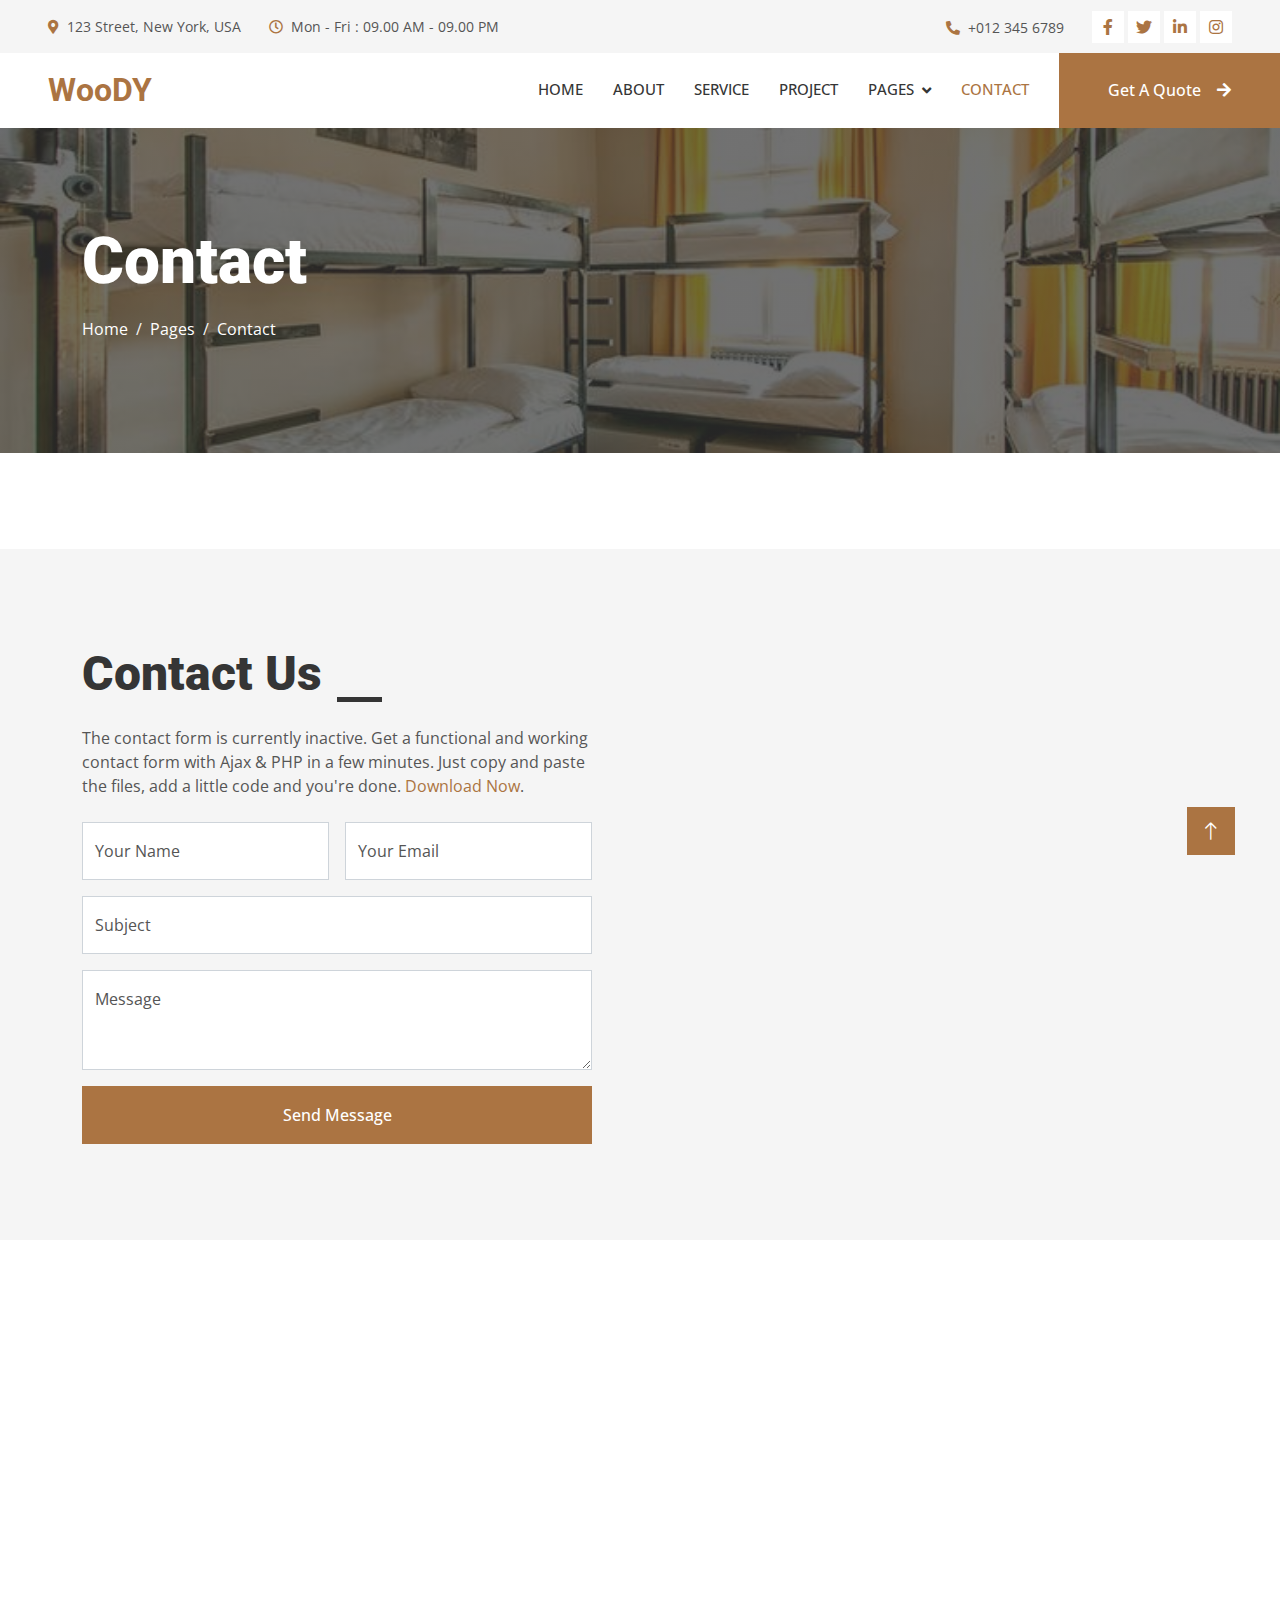
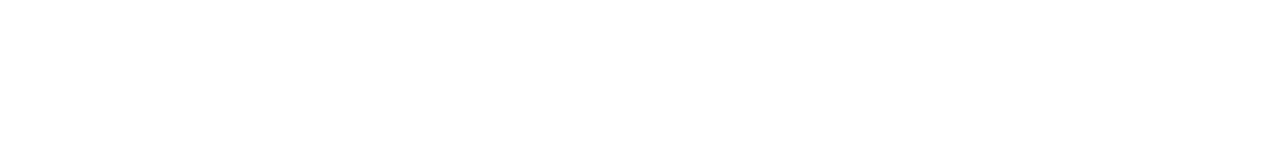
<file: web/Assets/Main/contact.html>
<!DOCTYPE html>
<html lang="en">

<head>
    <meta charset="utf-8">
    <title>Woody - Carpenter Website Template</title>
    <meta content="width=device-width, initial-scale=1.0" name="viewport">
    <meta content="" name="keywords">
    <meta content="" name="description">

    <!-- Favicon -->
    <link href="img/favicon.ico" rel="icon">

    <!-- Google Web Fonts -->
    <link rel="preconnect" href="https://fonts.googleapis.com">
    <link rel="preconnect" href="https://fonts.gstatic.com" crossorigin>
    <link href="https://fonts.googleapis.com/css2?family=Open+Sans:wght@400;500&family=Roboto:wght@500;700;900&display=swap" rel="stylesheet"> 

    <!-- Icon Font Stylesheet -->
    <link href="https://cdnjs.cloudflare.com/ajax/libs/font-awesome/5.10.0/css/all.min.css" rel="stylesheet">
    <link href="https://cdn.jsdelivr.net/npm/bootstrap-icons@1.4.1/font/bootstrap-icons.css" rel="stylesheet">

    <!-- Libraries Stylesheet -->
    <link href="lib/animate/animate.min.css" rel="stylesheet">
    <link href="lib/owlcarousel/assets/owl.carousel.min.css" rel="stylesheet">
    <link href="lib/lightbox/css/lightbox.min.css" rel="stylesheet">

    <!-- Customized Bootstrap Stylesheet -->
    <link href="css/bootstrap.min.css" rel="stylesheet">

    <!-- Template Stylesheet -->
    <link href="css/style.css" rel="stylesheet">
</head>

<body>
    <!-- Spinner Start -->
    <div id="spinner" class="show bg-white position-fixed translate-middle w-100 vh-100 top-50 start-50 d-flex align-items-center justify-content-center">
        <div class="spinner-grow text-primary" style="width: 3rem; height: 3rem;" role="status">
            <span class="sr-only">Loading...</span>
        </div>
    </div>
    <!-- Spinner End -->


    <!-- Topbar Start -->
    <div class="container-fluid bg-light p-0">
        <div class="row gx-0 d-none d-lg-flex">
            <div class="col-lg-7 px-5 text-start">
                <div class="h-100 d-inline-flex align-items-center py-3 me-4">
                    <small class="fa fa-map-marker-alt text-primary me-2"></small>
                    <small>123 Street, New York, USA</small>
                </div>
                <div class="h-100 d-inline-flex align-items-center py-3">
                    <small class="far fa-clock text-primary me-2"></small>
                    <small>Mon - Fri : 09.00 AM - 09.00 PM</small>
                </div>
            </div>
            <div class="col-lg-5 px-5 text-end">
                <div class="h-100 d-inline-flex align-items-center py-3 me-4">
                    <small class="fa fa-phone-alt text-primary me-2"></small>
                    <small>+012 345 6789</small>
                </div>
                <div class="h-100 d-inline-flex align-items-center">
                    <a class="btn btn-sm-square bg-white text-primary me-1" href=""><i class="fab fa-facebook-f"></i></a>
                    <a class="btn btn-sm-square bg-white text-primary me-1" href=""><i class="fab fa-twitter"></i></a>
                    <a class="btn btn-sm-square bg-white text-primary me-1" href=""><i class="fab fa-linkedin-in"></i></a>
                    <a class="btn btn-sm-square bg-white text-primary me-0" href=""><i class="fab fa-instagram"></i></a>
                </div>
            </div>
        </div>
    </div>
    <!-- Topbar End -->


    <!-- Navbar Start -->
    <nav class="navbar navbar-expand-lg bg-white navbar-light sticky-top p-0">
        <a href="index.html" class="navbar-brand d-flex align-items-center px-4 px-lg-5">
            <h2 class="m-0 text-primary">WooDY</h2>
        </a>
        <button type="button" class="navbar-toggler me-4" data-bs-toggle="collapse" data-bs-target="#navbarCollapse">
            <span class="navbar-toggler-icon"></span>
        </button>
        <div class="collapse navbar-collapse" id="navbarCollapse">
            <div class="navbar-nav ms-auto p-4 p-lg-0">
                <a href="index.html" class="nav-item nav-link">Home</a>
                <a href="about.html" class="nav-item nav-link">About</a>
                <a href="service.html" class="nav-item nav-link">Service</a>
                <a href="project.html" class="nav-item nav-link">Project</a>
                <div class="nav-item dropdown">
                    <a href="#" class="nav-link dropdown-toggle" data-bs-toggle="dropdown">Pages</a>
                    <div class="dropdown-menu fade-up m-0">
                        <a href="feature.html" class="dropdown-item">Feature</a>
                        <a href="quote.html" class="dropdown-item">Free Quote</a>
                        <a href="team.html" class="dropdown-item">Our Team</a>
                        <a href="testimonial.html" class="dropdown-item">Testimonial</a>
                        <a href="404.html" class="dropdown-item">404 Page</a>
                    </div>
                </div>
                <a href="contact.html" class="nav-item nav-link active">Contact</a>
            </div>
            <a href="" class="btn btn-primary py-4 px-lg-5 d-none d-lg-block">Get A Quote<i class="fa fa-arrow-right ms-3"></i></a>
        </div>
    </nav>
    <!-- Navbar End -->


    <!-- Page Header Start -->
    <div class="container-fluid page-header py-5 mb-5">
        <div class="container py-5">
            <h1 class="display-3 text-white mb-3 animated slideInDown">Contact</h1>
            <nav aria-label="breadcrumb animated slideInDown">
                <ol class="breadcrumb">
                    <li class="breadcrumb-item"><a class="text-white" href="#">Home</a></li>
                    <li class="breadcrumb-item"><a class="text-white" href="#">Pages</a></li>
                    <li class="breadcrumb-item text-white active" aria-current="page">Contact</li>
                </ol>
            </nav>
        </div>
    </div>
    <!-- Page Header End -->


    <!-- Contact Start -->
    <div class="container-fluid bg-light overflow-hidden px-lg-0" style="margin: 6rem 0;">
        <div class="container contact px-lg-0">
            <div class="row g-0 mx-lg-0">
                <div class="col-lg-6 contact-text py-5 wow fadeIn" data-wow-delay="0.5s">
                    <div class="p-lg-5 ps-lg-0">
                        <div class="section-title text-start">
                            <h1 class="display-5 mb-4">Contact Us</h1>
                        </div>
                        <p class="mb-4">The contact form is currently inactive. Get a functional and working contact form with Ajax & PHP in a few minutes. Just copy and paste the files, add a little code and you're done. <a href="https://htmlcodex.com/contact-form">Download Now</a>.</p>
                        <form>
                            <div class="row g-3">
                                <div class="col-md-6">
                                    <div class="form-floating">
                                        <input type="text" class="form-control" id="name" placeholder="Your Name">
                                        <label for="name">Your Name</label>
                                    </div>
                                </div>
                                <div class="col-md-6">
                                    <div class="form-floating">
                                        <input type="email" class="form-control" id="email" placeholder="Your Email">
                                        <label for="email">Your Email</label>
                                    </div>
                                </div>
                                <div class="col-12">
                                    <div class="form-floating">
                                        <input type="text" class="form-control" id="subject" placeholder="Subject">
                                        <label for="subject">Subject</label>
                                    </div>
                                </div>
                                <div class="col-12">
                                    <div class="form-floating">
                                        <textarea class="form-control" placeholder="Leave a message here" id="message" style="height: 100px"></textarea>
                                        <label for="message">Message</label>
                                    </div>
                                </div>
                                <div class="col-12">
                                    <button class="btn btn-primary w-100 py-3" type="submit">Send Message</button>
                                </div>
                            </div>
                        </form>
                    </div>
                </div>
                <div class="col-lg-6 pe-lg-0" style="min-height: 400px;">
                    <div class="position-relative h-100">
                        <iframe class="position-absolute w-100 h-100" style="object-fit: cover;"
                        src="https://www.google.com/maps/embed?pb=!1m18!1m12!1m3!1d3001156.4288297426!2d-78.01371936852176!3d42.72876761954724!2m3!1f0!2f0!3f0!3m2!1i1024!2i768!4f13.1!3m3!1m2!1s0x4ccc4bf0f123a5a9%3A0xddcfc6c1de189567!2sNew%20York%2C%20USA!5e0!3m2!1sen!2sbd!4v1603794290143!5m2!1sen!2sbd"
                        frameborder="0" allowfullscreen="" aria-hidden="false"
                        tabindex="0"></iframe>
                    </div>
                </div>
            </div>
        </div>
    </div>
    <!-- Contact End -->


    <!-- Footer Start -->
    <div class="container-fluid bg-dark text-light footer pt-5 wow fadeIn" data-wow-delay="0.1s" style="margin-top: 6rem;">
        <div class="container py-5">
            <div class="row g-5">
                <div class="col-lg-3 col-md-6">
                    <h4 class="text-light mb-4">Address</h4>
                    <p class="mb-2"><i class="fa fa-map-marker-alt me-3"></i>123 Street, New York, USA</p>
                    <p class="mb-2"><i class="fa fa-phone-alt me-3"></i>+012 345 67890</p>
                    <p class="mb-2"><i class="fa fa-envelope me-3"></i>info@example.com</p>
                    <div class="d-flex pt-2">
                        <a class="btn btn-outline-light btn-social" href=""><i class="fab fa-twitter"></i></a>
                        <a class="btn btn-outline-light btn-social" href=""><i class="fab fa-facebook-f"></i></a>
                        <a class="btn btn-outline-light btn-social" href=""><i class="fab fa-youtube"></i></a>
                        <a class="btn btn-outline-light btn-social" href=""><i class="fab fa-linkedin-in"></i></a>
                    </div>
                </div>
                <div class="col-lg-3 col-md-6">
                    <h4 class="text-light mb-4">Services</h4>
                    <a class="btn btn-link" href="">Air Freight</a>
                    <a class="btn btn-link" href="">Sea Freight</a>
                    <a class="btn btn-link" href="">Road Freight</a>
                    <a class="btn btn-link" href="">Logistic Solutions</a>
                    <a class="btn btn-link" href="">Industry solutions</a>
                </div>
                <div class="col-lg-3 col-md-6">
                    <h4 class="text-light mb-4">Quick Links</h4>
                    <a class="btn btn-link" href="">About Us</a>
                    <a class="btn btn-link" href="">Contact Us</a>
                    <a class="btn btn-link" href="">Our Services</a>
                    <a class="btn btn-link" href="">Terms & Condition</a>
                    <a class="btn btn-link" href="">Support</a>
                </div>
                <div class="col-lg-3 col-md-6">
                    <h4 class="text-light mb-4">Newsletter</h4>
                    <p>Dolor amet sit justo amet elitr clita ipsum elitr est.</p>
                    <div class="position-relative mx-auto" style="max-width: 400px;">
                        <input class="form-control border-0 w-100 py-3 ps-4 pe-5" type="text" placeholder="Your email">
                        <button type="button" class="btn btn-primary py-2 position-absolute top-0 end-0 mt-2 me-2">SignUp</button>
                    </div>
                </div>
            </div>
        </div>
        <div class="container">
            <div class="copyright">
                <div class="row">
                    <div class="col-md-6 text-center text-md-start mb-3 mb-md-0">
                        &copy; <a class="border-bottom" href="#">Your Site Name</a>, All Right Reserved.
                    </div>
                    <div class="col-md-6 text-center text-md-end">
                        <!--/*** This template is free as long as you keep the footer author’s credit link/attribution link/backlink. If you'd like to use the template without the footer author’s credit link/attribution link/backlink, you can purchase the Credit Removal License from "https://htmlcodex.com/credit-removal". Thank you for your support. ***/-->
                        Designed By <a class="border-bottom" href="https://htmlcodex.com">HTML Codex</a>
                    </div>
                </div>
            </div>
        </div>
    </div>
    <!-- Footer End -->


    <!-- Back to Top -->
    <a href="#" class="btn btn-lg btn-primary btn-lg-square rounded-0 back-to-top"><i class="bi bi-arrow-up"></i></a>


    <!-- JavaScript Libraries -->
    <script src="https://code.jquery.com/jquery-3.4.1.min.js"></script>
    <script src="https://cdn.jsdelivr.net/npm/bootstrap@5.0.0/dist/js/bootstrap.bundle.min.js"></script>
    <script src="lib/wow/wow.min.js"></script>
    <script src="lib/easing/easing.min.js"></script>
    <script src="lib/waypoints/waypoints.min.js"></script>
    <script src="lib/counterup/counterup.min.js"></script>
    <script src="lib/owlcarousel/owl.carousel.min.js"></script>

    <!-- Template Javascript -->
    <script src="js/main.js"></script>
</body>

</html>
</file>
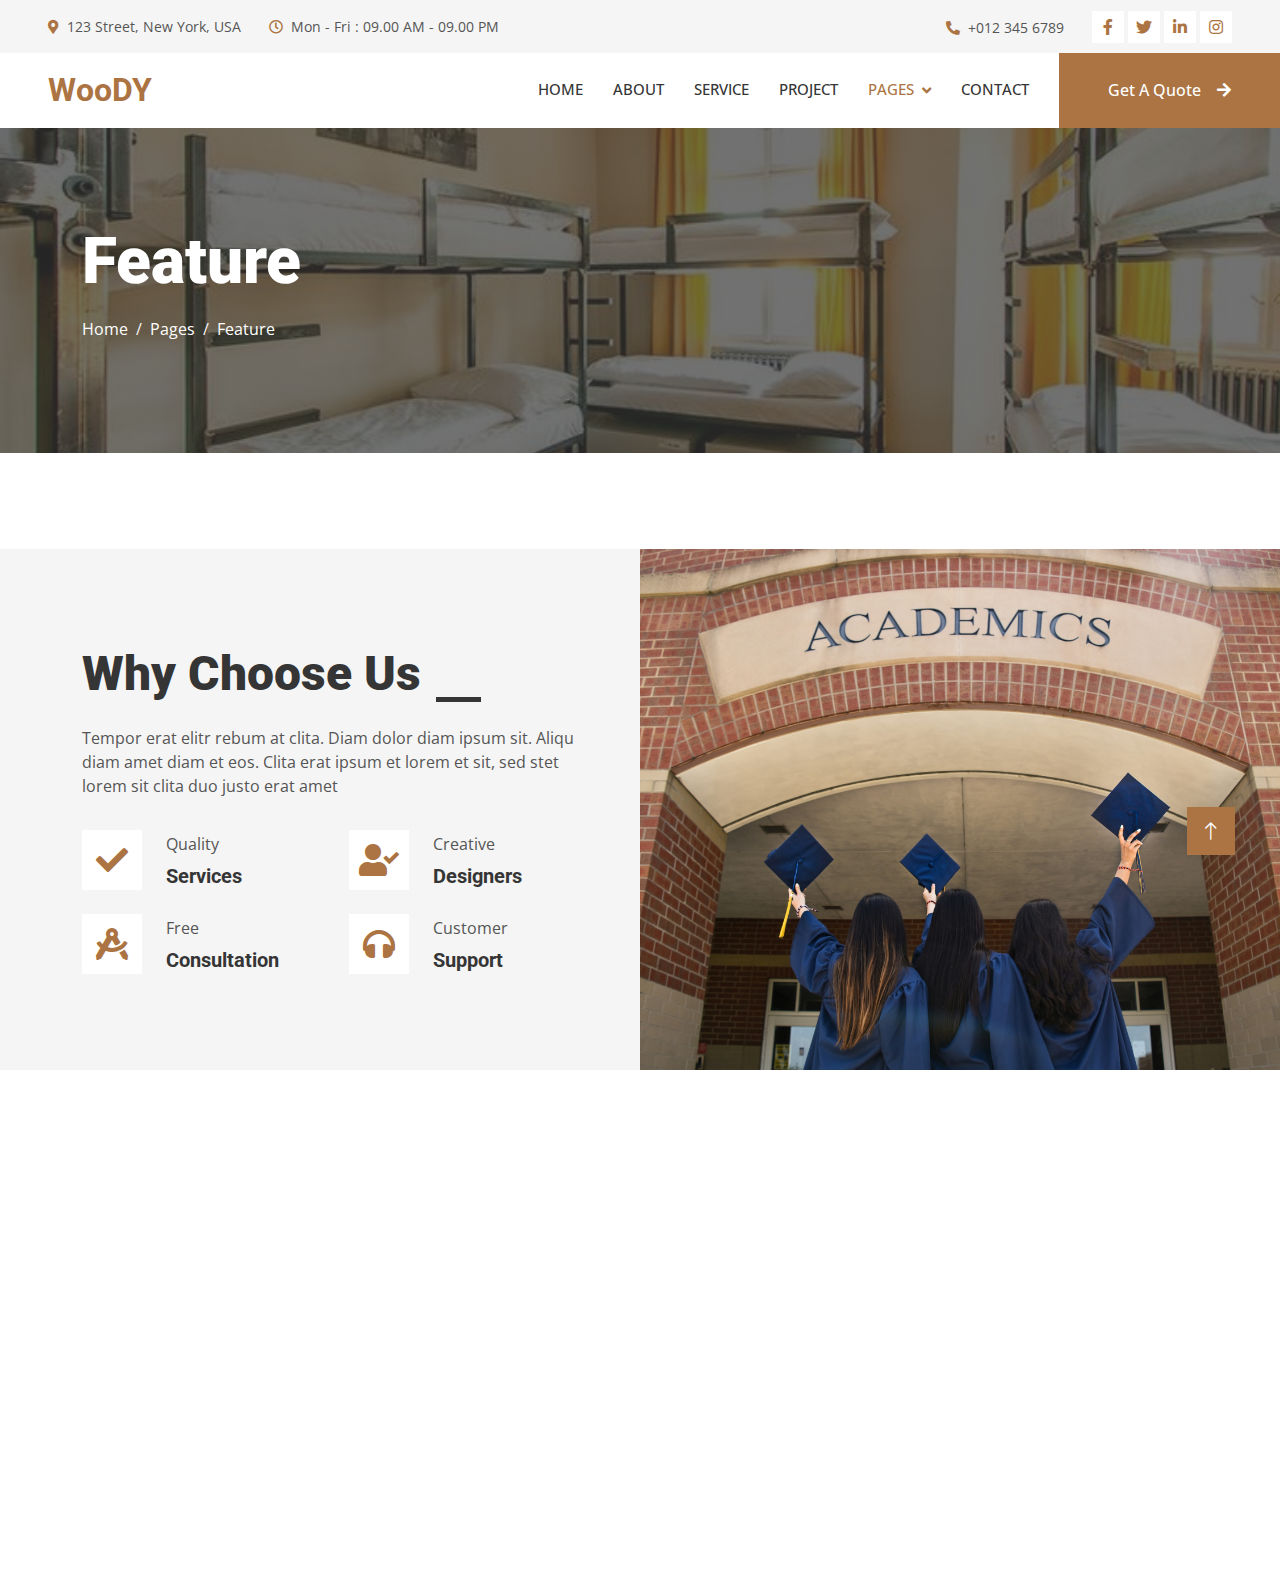
<file: web/Assets/Main/feature.html>
<!DOCTYPE html>
<html lang="en">

<head>
    <meta charset="utf-8">
    <title>Woody - Carpenter Website Template</title>
    <meta content="width=device-width, initial-scale=1.0" name="viewport">
    <meta content="" name="keywords">
    <meta content="" name="description">

    <!-- Favicon -->
    <link href="img/favicon.ico" rel="icon">

    <!-- Google Web Fonts -->
    <link rel="preconnect" href="https://fonts.googleapis.com">
    <link rel="preconnect" href="https://fonts.gstatic.com" crossorigin>
    <link href="https://fonts.googleapis.com/css2?family=Open+Sans:wght@400;500&family=Roboto:wght@500;700;900&display=swap" rel="stylesheet"> 

    <!-- Icon Font Stylesheet -->
    <link href="https://cdnjs.cloudflare.com/ajax/libs/font-awesome/5.10.0/css/all.min.css" rel="stylesheet">
    <link href="https://cdn.jsdelivr.net/npm/bootstrap-icons@1.4.1/font/bootstrap-icons.css" rel="stylesheet">

    <!-- Libraries Stylesheet -->
    <link href="lib/animate/animate.min.css" rel="stylesheet">
    <link href="lib/owlcarousel/assets/owl.carousel.min.css" rel="stylesheet">
    <link href="lib/lightbox/css/lightbox.min.css" rel="stylesheet">

    <!-- Customized Bootstrap Stylesheet -->
    <link href="css/bootstrap.min.css" rel="stylesheet">

    <!-- Template Stylesheet -->
    <link href="css/style.css" rel="stylesheet">
</head>

<body>
    <!-- Spinner Start -->
    <div id="spinner" class="show bg-white position-fixed translate-middle w-100 vh-100 top-50 start-50 d-flex align-items-center justify-content-center">
        <div class="spinner-grow text-primary" style="width: 3rem; height: 3rem;" role="status">
            <span class="sr-only">Loading...</span>
        </div>
    </div>
    <!-- Spinner End -->


    <!-- Topbar Start -->
    <div class="container-fluid bg-light p-0">
        <div class="row gx-0 d-none d-lg-flex">
            <div class="col-lg-7 px-5 text-start">
                <div class="h-100 d-inline-flex align-items-center py-3 me-4">
                    <small class="fa fa-map-marker-alt text-primary me-2"></small>
                    <small>123 Street, New York, USA</small>
                </div>
                <div class="h-100 d-inline-flex align-items-center py-3">
                    <small class="far fa-clock text-primary me-2"></small>
                    <small>Mon - Fri : 09.00 AM - 09.00 PM</small>
                </div>
            </div>
            <div class="col-lg-5 px-5 text-end">
                <div class="h-100 d-inline-flex align-items-center py-3 me-4">
                    <small class="fa fa-phone-alt text-primary me-2"></small>
                    <small>+012 345 6789</small>
                </div>
                <div class="h-100 d-inline-flex align-items-center">
                    <a class="btn btn-sm-square bg-white text-primary me-1" href=""><i class="fab fa-facebook-f"></i></a>
                    <a class="btn btn-sm-square bg-white text-primary me-1" href=""><i class="fab fa-twitter"></i></a>
                    <a class="btn btn-sm-square bg-white text-primary me-1" href=""><i class="fab fa-linkedin-in"></i></a>
                    <a class="btn btn-sm-square bg-white text-primary me-0" href=""><i class="fab fa-instagram"></i></a>
                </div>
            </div>
        </div>
    </div>
    <!-- Topbar End -->


    <!-- Navbar Start -->
    <nav class="navbar navbar-expand-lg bg-white navbar-light sticky-top p-0">
        <a href="index.html" class="navbar-brand d-flex align-items-center px-4 px-lg-5">
            <h2 class="m-0 text-primary">WooDY</h2>
        </a>
        <button type="button" class="navbar-toggler me-4" data-bs-toggle="collapse" data-bs-target="#navbarCollapse">
            <span class="navbar-toggler-icon"></span>
        </button>
        <div class="collapse navbar-collapse" id="navbarCollapse">
            <div class="navbar-nav ms-auto p-4 p-lg-0">
                <a href="index.html" class="nav-item nav-link">Home</a>
                <a href="about.html" class="nav-item nav-link">About</a>
                <a href="service.html" class="nav-item nav-link">Service</a>
                <a href="project.html" class="nav-item nav-link">Project</a>
                <div class="nav-item dropdown">
                    <a href="#" class="nav-link dropdown-toggle active" data-bs-toggle="dropdown">Pages</a>
                    <div class="dropdown-menu fade-up m-0">
                        <a href="feature.html" class="dropdown-item active">Feature</a>
                        <a href="quote.html" class="dropdown-item">Free Quote</a>
                        <a href="team.html" class="dropdown-item">Our Team</a>
                        <a href="testimonial.html" class="dropdown-item">Testimonial</a>
                        <a href="404.html" class="dropdown-item">404 Page</a>
                    </div>
                </div>
                <a href="contact.html" class="nav-item nav-link">Contact</a>
            </div>
            <a href="" class="btn btn-primary py-4 px-lg-5 d-none d-lg-block">Get A Quote<i class="fa fa-arrow-right ms-3"></i></a>
        </div>
    </nav>
    <!-- Navbar End -->


    <!-- Page Header Start -->
    <div class="container-fluid page-header py-5 mb-5">
        <div class="container py-5">
            <h1 class="display-3 text-white mb-3 animated slideInDown">Feature</h1>
            <nav aria-label="breadcrumb animated slideInDown">
                <ol class="breadcrumb">
                    <li class="breadcrumb-item"><a class="text-white" href="#">Home</a></li>
                    <li class="breadcrumb-item"><a class="text-white" href="#">Pages</a></li>
                    <li class="breadcrumb-item text-white active" aria-current="page">Feature</li>
                </ol>
            </nav>
        </div>
    </div>
    <!-- Page Header End -->


    <!-- Feature Start -->
    <div class="container-fluid bg-light overflow-hidden px-lg-0" style="margin: 6rem 0;">
        <div class="container feature px-lg-0">
            <div class="row g-0 mx-lg-0">
                <div class="col-lg-6 feature-text py-5 wow fadeIn" data-wow-delay="0.5s">
                    <div class="p-lg-5 ps-lg-0">
                        <div class="section-title text-start">
                            <h1 class="display-5 mb-4">Why Choose Us</h1>
                        </div>
                        <p class="mb-4 pb-2">Tempor erat elitr rebum at clita. Diam dolor diam ipsum sit. Aliqu diam amet diam et eos. Clita erat ipsum et lorem et sit, sed stet lorem sit clita duo justo erat amet</p>
                        <div class="row g-4">
                            <div class="col-6">
                                <div class="d-flex align-items-center">
                                    <div class="d-flex flex-shrink-0 align-items-center justify-content-center bg-white" style="width: 60px; height: 60px;">
                                        <i class="fa fa-check fa-2x text-primary"></i>
                                    </div>
                                    <div class="ms-4">
                                        <p class="mb-2">Quality</p>
                                        <h5 class="mb-0">Services</h5>
                                    </div>
                                </div>
                            </div>
                            <div class="col-6">
                                <div class="d-flex align-items-center">
                                    <div class="d-flex flex-shrink-0 align-items-center justify-content-center bg-white" style="width: 60px; height: 60px;">
                                        <i class="fa fa-user-check fa-2x text-primary"></i>
                                    </div>
                                    <div class="ms-4">
                                        <p class="mb-2">Creative</p>
                                        <h5 class="mb-0">Designers</h5>
                                    </div>
                                </div>
                            </div>
                            <div class="col-6">
                                <div class="d-flex align-items-center">
                                    <div class="d-flex flex-shrink-0 align-items-center justify-content-center bg-white" style="width: 60px; height: 60px;">
                                        <i class="fa fa-drafting-compass fa-2x text-primary"></i>
                                    </div>
                                    <div class="ms-4">
                                        <p class="mb-2">Free</p>
                                        <h5 class="mb-0">Consultation</h5>
                                    </div>
                                </div>
                            </div>
                            <div class="col-6">
                                <div class="d-flex align-items-center">
                                    <div class="d-flex flex-shrink-0 align-items-center justify-content-center bg-white" style="width: 60px; height: 60px;">
                                        <i class="fa fa-headphones fa-2x text-primary"></i>
                                    </div>
                                    <div class="ms-4">
                                        <p class="mb-2">Customer</p>
                                        <h5 class="mb-0">Support</h5>
                                    </div>
                                </div>
                            </div>
                        </div>
                    </div>
                </div>
                <div class="col-lg-6 pe-lg-0" style="min-height: 400px;">
                    <div class="position-relative h-100">
                        <img class="position-absolute img-fluid w-100 h-100" src="img/feature.jpg" style="object-fit: cover;" alt="">
                    </div>
                </div>
            </div>
        </div>
    </div>
    <!-- Feature End -->
        

    <!-- Footer Start -->
    <div class="container-fluid bg-dark text-light footer mt-5 pt-5 wow fadeIn" data-wow-delay="0.1s">
        <div class="container py-5">
            <div class="row g-5">
                <div class="col-lg-3 col-md-6">
                    <h4 class="text-light mb-4">Address</h4>
                    <p class="mb-2"><i class="fa fa-map-marker-alt me-3"></i>123 Street, New York, USA</p>
                    <p class="mb-2"><i class="fa fa-phone-alt me-3"></i>+012 345 67890</p>
                    <p class="mb-2"><i class="fa fa-envelope me-3"></i>info@example.com</p>
                    <div class="d-flex pt-2">
                        <a class="btn btn-outline-light btn-social" href=""><i class="fab fa-twitter"></i></a>
                        <a class="btn btn-outline-light btn-social" href=""><i class="fab fa-facebook-f"></i></a>
                        <a class="btn btn-outline-light btn-social" href=""><i class="fab fa-youtube"></i></a>
                        <a class="btn btn-outline-light btn-social" href=""><i class="fab fa-linkedin-in"></i></a>
                    </div>
                </div>
                <div class="col-lg-3 col-md-6">
                    <h4 class="text-light mb-4">Services</h4>
                    <a class="btn btn-link" href="">General Carpentry</a>
                    <a class="btn btn-link" href="">Furniture Remodeling</a>
                    <a class="btn btn-link" href="">Wooden Floor</a>
                    <a class="btn btn-link" href="">Wooden Furniture</a>
                    <a class="btn btn-link" href="">Custom Carpentry</a>
                </div>
                <div class="col-lg-3 col-md-6">
                    <h4 class="text-light mb-4">Quick Links</h4>
                    <a class="btn btn-link" href="">About Us</a>
                    <a class="btn btn-link" href="">Contact Us</a>
                    <a class="btn btn-link" href="">Our Services</a>
                    <a class="btn btn-link" href="">Terms & Condition</a>
                    <a class="btn btn-link" href="">Support</a>
                </div>
                <div class="col-lg-3 col-md-6">
                    <h4 class="text-light mb-4">Newsletter</h4>
                    <p>Dolor amet sit justo amet elitr clita ipsum elitr est.</p>
                    <div class="position-relative mx-auto" style="max-width: 400px;">
                        <input class="form-control border-0 w-100 py-3 ps-4 pe-5" type="text" placeholder="Your email">
                        <button type="button" class="btn btn-primary py-2 position-absolute top-0 end-0 mt-2 me-2">SignUp</button>
                    </div>
                </div>
            </div>
        </div>
        <div class="container">
            <div class="copyright">
                <div class="row">
                    <div class="col-md-6 text-center text-md-start mb-3 mb-md-0">
                        &copy; <a class="border-bottom" href="#">Your Site Name</a>, All Right Reserved.
                    </div>
                    <div class="col-md-6 text-center text-md-end">
                        <!--/*** This template is free as long as you keep the footer author’s credit link/attribution link/backlink. If you'd like to use the template without the footer author’s credit link/attribution link/backlink, you can purchase the Credit Removal License from "https://htmlcodex.com/credit-removal". Thank you for your support. ***/-->
                        Designed By <a class="border-bottom" href="https://htmlcodex.com">HTML Codex</a>
                    </div>
                </div>
            </div>
        </div>
    </div>
    <!-- Footer End -->


    <!-- Back to Top -->
    <a href="#" class="btn btn-lg btn-primary btn-lg-square rounded-0 back-to-top"><i class="bi bi-arrow-up"></i></a>


    <!-- JavaScript Libraries -->
    <script src="https://code.jquery.com/jquery-3.4.1.min.js"></script>
    <script src="https://cdn.jsdelivr.net/npm/bootstrap@5.0.0/dist/js/bootstrap.bundle.min.js"></script>
    <script src="lib/wow/wow.min.js"></script>
    <script src="lib/easing/easing.min.js"></script>
    <script src="lib/waypoints/waypoints.min.js"></script>
    <script src="lib/counterup/counterup.min.js"></script>
    <script src="lib/owlcarousel/owl.carousel.min.js"></script>
    <script src="lib/isotope/isotope.pkgd.min.js"></script>
    <script src="lib/lightbox/js/lightbox.min.js"></script>

    <!-- Template Javascript -->
    <script src="js/main.js"></script>
</body>

</html>
</file>
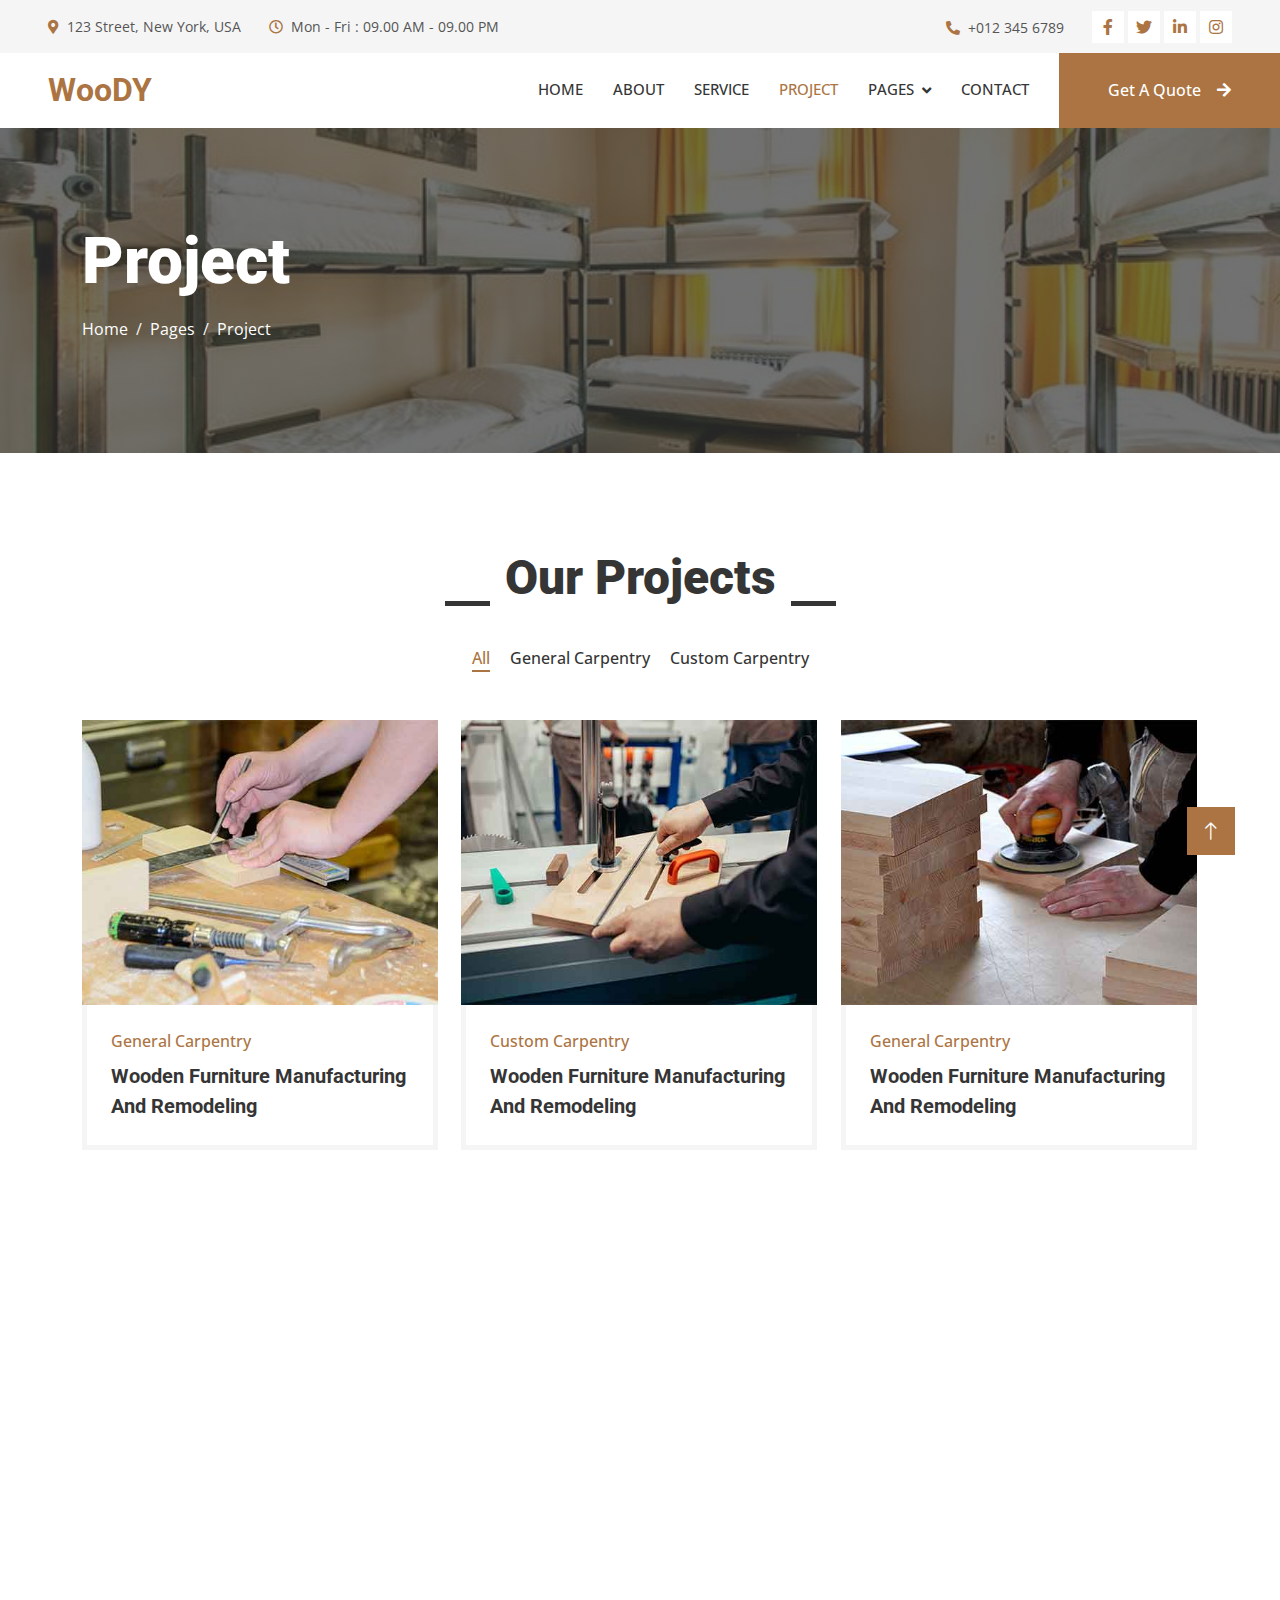
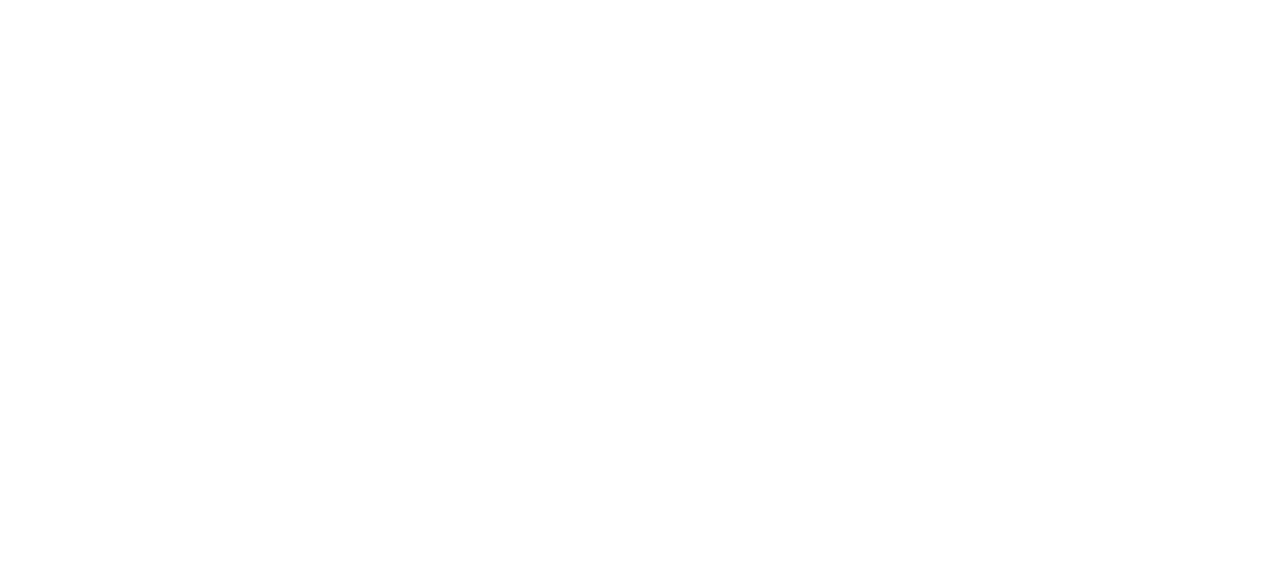
<file: web/Assets/Main/project.html>
<!DOCTYPE html>
<html lang="en">

<head>
    <meta charset="utf-8">
    <title>Woody - Carpenter Website Template</title>
    <meta content="width=device-width, initial-scale=1.0" name="viewport">
    <meta content="" name="keywords">
    <meta content="" name="description">

    <!-- Favicon -->
    <link href="img/favicon.ico" rel="icon">

    <!-- Google Web Fonts -->
    <link rel="preconnect" href="https://fonts.googleapis.com">
    <link rel="preconnect" href="https://fonts.gstatic.com" crossorigin>
    <link href="https://fonts.googleapis.com/css2?family=Open+Sans:wght@400;500&family=Roboto:wght@500;700;900&display=swap" rel="stylesheet"> 

    <!-- Icon Font Stylesheet -->
    <link href="https://cdnjs.cloudflare.com/ajax/libs/font-awesome/5.10.0/css/all.min.css" rel="stylesheet">
    <link href="https://cdn.jsdelivr.net/npm/bootstrap-icons@1.4.1/font/bootstrap-icons.css" rel="stylesheet">

    <!-- Libraries Stylesheet -->
    <link href="lib/animate/animate.min.css" rel="stylesheet">
    <link href="lib/owlcarousel/assets/owl.carousel.min.css" rel="stylesheet">
    <link href="lib/lightbox/css/lightbox.min.css" rel="stylesheet">

    <!-- Customized Bootstrap Stylesheet -->
    <link href="css/bootstrap.min.css" rel="stylesheet">

    <!-- Template Stylesheet -->
    <link href="css/style.css" rel="stylesheet">
</head>

<body>
    <!-- Spinner Start -->
    <div id="spinner" class="show bg-white position-fixed translate-middle w-100 vh-100 top-50 start-50 d-flex align-items-center justify-content-center">
        <div class="spinner-grow text-primary" style="width: 3rem; height: 3rem;" role="status">
            <span class="sr-only">Loading...</span>
        </div>
    </div>
    <!-- Spinner End -->


    <!-- Topbar Start -->
    <div class="container-fluid bg-light p-0">
        <div class="row gx-0 d-none d-lg-flex">
            <div class="col-lg-7 px-5 text-start">
                <div class="h-100 d-inline-flex align-items-center py-3 me-4">
                    <small class="fa fa-map-marker-alt text-primary me-2"></small>
                    <small>123 Street, New York, USA</small>
                </div>
                <div class="h-100 d-inline-flex align-items-center py-3">
                    <small class="far fa-clock text-primary me-2"></small>
                    <small>Mon - Fri : 09.00 AM - 09.00 PM</small>
                </div>
            </div>
            <div class="col-lg-5 px-5 text-end">
                <div class="h-100 d-inline-flex align-items-center py-3 me-4">
                    <small class="fa fa-phone-alt text-primary me-2"></small>
                    <small>+012 345 6789</small>
                </div>
                <div class="h-100 d-inline-flex align-items-center">
                    <a class="btn btn-sm-square bg-white text-primary me-1" href=""><i class="fab fa-facebook-f"></i></a>
                    <a class="btn btn-sm-square bg-white text-primary me-1" href=""><i class="fab fa-twitter"></i></a>
                    <a class="btn btn-sm-square bg-white text-primary me-1" href=""><i class="fab fa-linkedin-in"></i></a>
                    <a class="btn btn-sm-square bg-white text-primary me-0" href=""><i class="fab fa-instagram"></i></a>
                </div>
            </div>
        </div>
    </div>
    <!-- Topbar End -->


    <!-- Navbar Start -->
    <nav class="navbar navbar-expand-lg bg-white navbar-light sticky-top p-0">
        <a href="index.html" class="navbar-brand d-flex align-items-center px-4 px-lg-5">
            <h2 class="m-0 text-primary">WooDY</h2>
        </a>
        <button type="button" class="navbar-toggler me-4" data-bs-toggle="collapse" data-bs-target="#navbarCollapse">
            <span class="navbar-toggler-icon"></span>
        </button>
        <div class="collapse navbar-collapse" id="navbarCollapse">
            <div class="navbar-nav ms-auto p-4 p-lg-0">
                <a href="index.html" class="nav-item nav-link">Home</a>
                <a href="about.html" class="nav-item nav-link">About</a>
                <a href="service.html" class="nav-item nav-link">Service</a>
                <a href="project.html" class="nav-item nav-link active">Project</a>
                <div class="nav-item dropdown">
                    <a href="#" class="nav-link dropdown-toggle" data-bs-toggle="dropdown">Pages</a>
                    <div class="dropdown-menu fade-up m-0">
                        <a href="feature.html" class="dropdown-item">Feature</a>
                        <a href="quote.html" class="dropdown-item">Free Quote</a>
                        <a href="team.html" class="dropdown-item">Our Team</a>
                        <a href="testimonial.html" class="dropdown-item">Testimonial</a>
                        <a href="404.html" class="dropdown-item">404 Page</a>
                    </div>
                </div>
                <a href="contact.html" class="nav-item nav-link">Contact</a>
            </div>
            <a href="" class="btn btn-primary py-4 px-lg-5 d-none d-lg-block">Get A Quote<i class="fa fa-arrow-right ms-3"></i></a>
        </div>
    </nav>
    <!-- Navbar End -->


    <!-- Page Header Start -->
    <div class="container-fluid page-header py-5 mb-5">
        <div class="container py-5">
            <h1 class="display-3 text-white mb-3 animated slideInDown">Project</h1>
            <nav aria-label="breadcrumb animated slideInDown">
                <ol class="breadcrumb">
                    <li class="breadcrumb-item"><a class="text-white" href="#">Home</a></li>
                    <li class="breadcrumb-item"><a class="text-white" href="#">Pages</a></li>
                    <li class="breadcrumb-item text-white active" aria-current="page">Project</li>
                </ol>
            </nav>
        </div>
    </div>
    <!-- Page Header End -->


    <!-- Projects Start -->
    <div class="container-xxl py-5">
        <div class="container">
            <div class="section-title text-center">
                <h1 class="display-5 mb-5">Our Projects</h1>
            </div>
            <div class="row mt-n2 wow fadeInUp" data-wow-delay="0.3s">
                <div class="col-12 text-center">
                    <ul class="list-inline mb-5" id="portfolio-flters">
                        <li class="mx-2 active" data-filter="*">All</li>
                        <li class="mx-2" data-filter=".first">General Carpentry</li>
                        <li class="mx-2" data-filter=".second">Custom Carpentry</li>
                    </ul>
                </div>
            </div>
            <div class="row g-4 portfolio-container">
                <div class="col-lg-4 col-md-6 portfolio-item first wow fadeInUp" data-wow-delay="0.1s">
                    <div class="rounded overflow-hidden">
                        <div class="position-relative overflow-hidden">
                            <img class="img-fluid w-100" src="img/portfolio-1.jpg" alt="">
                            <div class="portfolio-overlay">
                                <a class="btn btn-square btn-outline-light mx-1" href="img/portfolio-1.jpg" data-lightbox="portfolio"><i class="fa fa-eye"></i></a>
                                <a class="btn btn-square btn-outline-light mx-1" href=""><i class="fa fa-link"></i></a>
                            </div>
                        </div>
                        <div class="border border-5 border-light border-top-0 p-4">
                            <p class="text-primary fw-medium mb-2">General Carpentry</p>
                            <h5 class="lh-base mb-0">Wooden Furniture Manufacturing And Remodeling</a>
                        </div>
                    </div>
                </div>
                <div class="col-lg-4 col-md-6 portfolio-item second wow fadeInUp" data-wow-delay="0.3s">
                    <div class="rounded overflow-hidden">
                        <div class="position-relative overflow-hidden">
                            <img class="img-fluid w-100" src="img/portfolio-2.jpg" alt="">
                            <div class="portfolio-overlay">
                                <a class="btn btn-square btn-outline-light mx-1" href="img/portfolio-2.jpg" data-lightbox="portfolio"><i class="fa fa-eye"></i></a>
                                <a class="btn btn-square btn-outline-light mx-1" href=""><i class="fa fa-link"></i></a>
                            </div>
                        </div>
                        <div class="border border-5 border-light border-top-0 p-4">
                            <p class="text-primary fw-medium mb-2">Custom Carpentry</p>
                            <h5 class="lh-base mb-0">Wooden Furniture Manufacturing And Remodeling</a>
                        </div>
                    </div>
                </div>
                <div class="col-lg-4 col-md-6 portfolio-item first wow fadeInUp" data-wow-delay="0.5s">
                    <div class="rounded overflow-hidden">
                        <div class="position-relative overflow-hidden">
                            <img class="img-fluid w-100" src="img/portfolio-3.jpg" alt="">
                            <div class="portfolio-overlay">
                                <a class="btn btn-square btn-outline-light mx-1" href="img/portfolio-3.jpg" data-lightbox="portfolio"><i class="fa fa-eye"></i></a>
                                <a class="btn btn-square btn-outline-light mx-1" href=""><i class="fa fa-link"></i></a>
                            </div>
                        </div>
                        <div class="border border-5 border-light border-top-0 p-4">
                            <p class="text-primary fw-medium mb-2">General Carpentry</p>
                            <h5 class="lh-base mb-0">Wooden Furniture Manufacturing And Remodeling</a>
                        </div>
                    </div>
                </div>
                <div class="col-lg-4 col-md-6 portfolio-item second wow fadeInUp" data-wow-delay="0.1s">
                    <div class="rounded overflow-hidden">
                        <div class="position-relative overflow-hidden">
                            <img class="img-fluid w-100" src="img/portfolio-4.jpg" alt="">
                            <div class="portfolio-overlay">
                                <a class="btn btn-square btn-outline-light mx-1" href="img/portfolio-4.jpg" data-lightbox="portfolio"><i class="fa fa-eye"></i></a>
                                <a class="btn btn-square btn-outline-light mx-1" href=""><i class="fa fa-link"></i></a>
                            </div>
                        </div>
                        <div class="border border-5 border-light border-top-0 p-4">
                            <p class="text-primary fw-medium mb-2">Custom Carpentry</p>
                            <h5 class="lh-base mb-0">Wooden Furniture Manufacturing And Remodeling</a>
                        </div>
                    </div>
                </div>
                <div class="col-lg-4 col-md-6 portfolio-item first wow fadeInUp" data-wow-delay="0.3s">
                    <div class="rounded overflow-hidden">
                        <div class="position-relative overflow-hidden">
                            <img class="img-fluid w-100" src="img/portfolio-5.jpg" alt="">
                            <div class="portfolio-overlay">
                                <a class="btn btn-square btn-outline-light mx-1" href="img/portfolio-5.jpg" data-lightbox="portfolio"><i class="fa fa-eye"></i></a>
                                <a class="btn btn-square btn-outline-light mx-1" href=""><i class="fa fa-link"></i></a>
                            </div>
                        </div>
                        <div class="border border-5 border-light border-top-0 p-4">
                            <p class="text-primary fw-medium mb-2">General Carpentry</p>
                            <h5 class="lh-base mb-0">Wooden Furniture Manufacturing And Remodeling</a>
                        </div>
                    </div>
                </div>
                <div class="col-lg-4 col-md-6 portfolio-item second wow fadeInUp" data-wow-delay="0.5s">
                    <div class="rounded overflow-hidden">
                        <div class="position-relative overflow-hidden">
                            <img class="img-fluid w-100" src="img/portfolio-6.jpg" alt="">
                            <div class="portfolio-overlay">
                                <a class="btn btn-square btn-outline-light mx-1" href="img/portfolio-6.jpg" data-lightbox="portfolio"><i class="fa fa-eye"></i></a>
                                <a class="btn btn-square btn-outline-light mx-1" href=""><i class="fa fa-link"></i></a>
                            </div>
                        </div>
                        <div class="border border-5 border-light border-top-0 p-4">
                            <p class="text-primary fw-medium mb-2">Custom Carpentry</p>
                            <h5 class="lh-base mb-0">Wooden Furniture Manufacturing And Remodeling</a>
                        </div>
                    </div>
                </div>
            </div>
        </div>
    </div>
    <!-- Projects End -->
        

    <!-- Footer Start -->
    <div class="container-fluid bg-dark text-light footer mt-5 pt-5 wow fadeIn" data-wow-delay="0.1s">
        <div class="container py-5">
            <div class="row g-5">
                <div class="col-lg-3 col-md-6">
                    <h4 class="text-light mb-4">Address</h4>
                    <p class="mb-2"><i class="fa fa-map-marker-alt me-3"></i>123 Street, New York, USA</p>
                    <p class="mb-2"><i class="fa fa-phone-alt me-3"></i>+012 345 67890</p>
                    <p class="mb-2"><i class="fa fa-envelope me-3"></i>info@example.com</p>
                    <div class="d-flex pt-2">
                        <a class="btn btn-outline-light btn-social" href=""><i class="fab fa-twitter"></i></a>
                        <a class="btn btn-outline-light btn-social" href=""><i class="fab fa-facebook-f"></i></a>
                        <a class="btn btn-outline-light btn-social" href=""><i class="fab fa-youtube"></i></a>
                        <a class="btn btn-outline-light btn-social" href=""><i class="fab fa-linkedin-in"></i></a>
                    </div>
                </div>
                <div class="col-lg-3 col-md-6">
                    <h4 class="text-light mb-4">Services</h4>
                    <a class="btn btn-link" href="">General Carpentry</a>
                    <a class="btn btn-link" href="">Furniture Remodeling</a>
                    <a class="btn btn-link" href="">Wooden Floor</a>
                    <a class="btn btn-link" href="">Wooden Furniture</a>
                    <a class="btn btn-link" href="">Custom Carpentry</a>
                </div>
                <div class="col-lg-3 col-md-6">
                    <h4 class="text-light mb-4">Quick Links</h4>
                    <a class="btn btn-link" href="">About Us</a>
                    <a class="btn btn-link" href="">Contact Us</a>
                    <a class="btn btn-link" href="">Our Services</a>
                    <a class="btn btn-link" href="">Terms & Condition</a>
                    <a class="btn btn-link" href="">Support</a>
                </div>
                <div class="col-lg-3 col-md-6">
                    <h4 class="text-light mb-4">Newsletter</h4>
                    <p>Dolor amet sit justo amet elitr clita ipsum elitr est.</p>
                    <div class="position-relative mx-auto" style="max-width: 400px;">
                        <input class="form-control border-0 w-100 py-3 ps-4 pe-5" type="text" placeholder="Your email">
                        <button type="button" class="btn btn-primary py-2 position-absolute top-0 end-0 mt-2 me-2">SignUp</button>
                    </div>
                </div>
            </div>
        </div>
        <div class="container">
            <div class="copyright">
                <div class="row">
                    <div class="col-md-6 text-center text-md-start mb-3 mb-md-0">
                        &copy; <a class="border-bottom" href="#">Your Site Name</a>, All Right Reserved.
                    </div>
                    <div class="col-md-6 text-center text-md-end">
                        <!--/*** This template is free as long as you keep the footer author’s credit link/attribution link/backlink. If you'd like to use the template without the footer author’s credit link/attribution link/backlink, you can purchase the Credit Removal License from "https://htmlcodex.com/credit-removal". Thank you for your support. ***/-->
                        Designed By <a class="border-bottom" href="https://htmlcodex.com">HTML Codex</a>
                    </div>
                </div>
            </div>
        </div>
    </div>
    <!-- Footer End -->


    <!-- Back to Top -->
    <a href="#" class="btn btn-lg btn-primary btn-lg-square rounded-0 back-to-top"><i class="bi bi-arrow-up"></i></a>


    <!-- JavaScript Libraries -->
    <script src="https://code.jquery.com/jquery-3.4.1.min.js"></script>
    <script src="https://cdn.jsdelivr.net/npm/bootstrap@5.0.0/dist/js/bootstrap.bundle.min.js"></script>
    <script src="lib/wow/wow.min.js"></script>
    <script src="lib/easing/easing.min.js"></script>
    <script src="lib/waypoints/waypoints.min.js"></script>
    <script src="lib/counterup/counterup.min.js"></script>
    <script src="lib/owlcarousel/owl.carousel.min.js"></script>
    <script src="lib/isotope/isotope.pkgd.min.js"></script>
    <script src="lib/lightbox/js/lightbox.min.js"></script>

    <!-- Template Javascript -->
    <script src="js/main.js"></script>
</body>

</html>
</file>
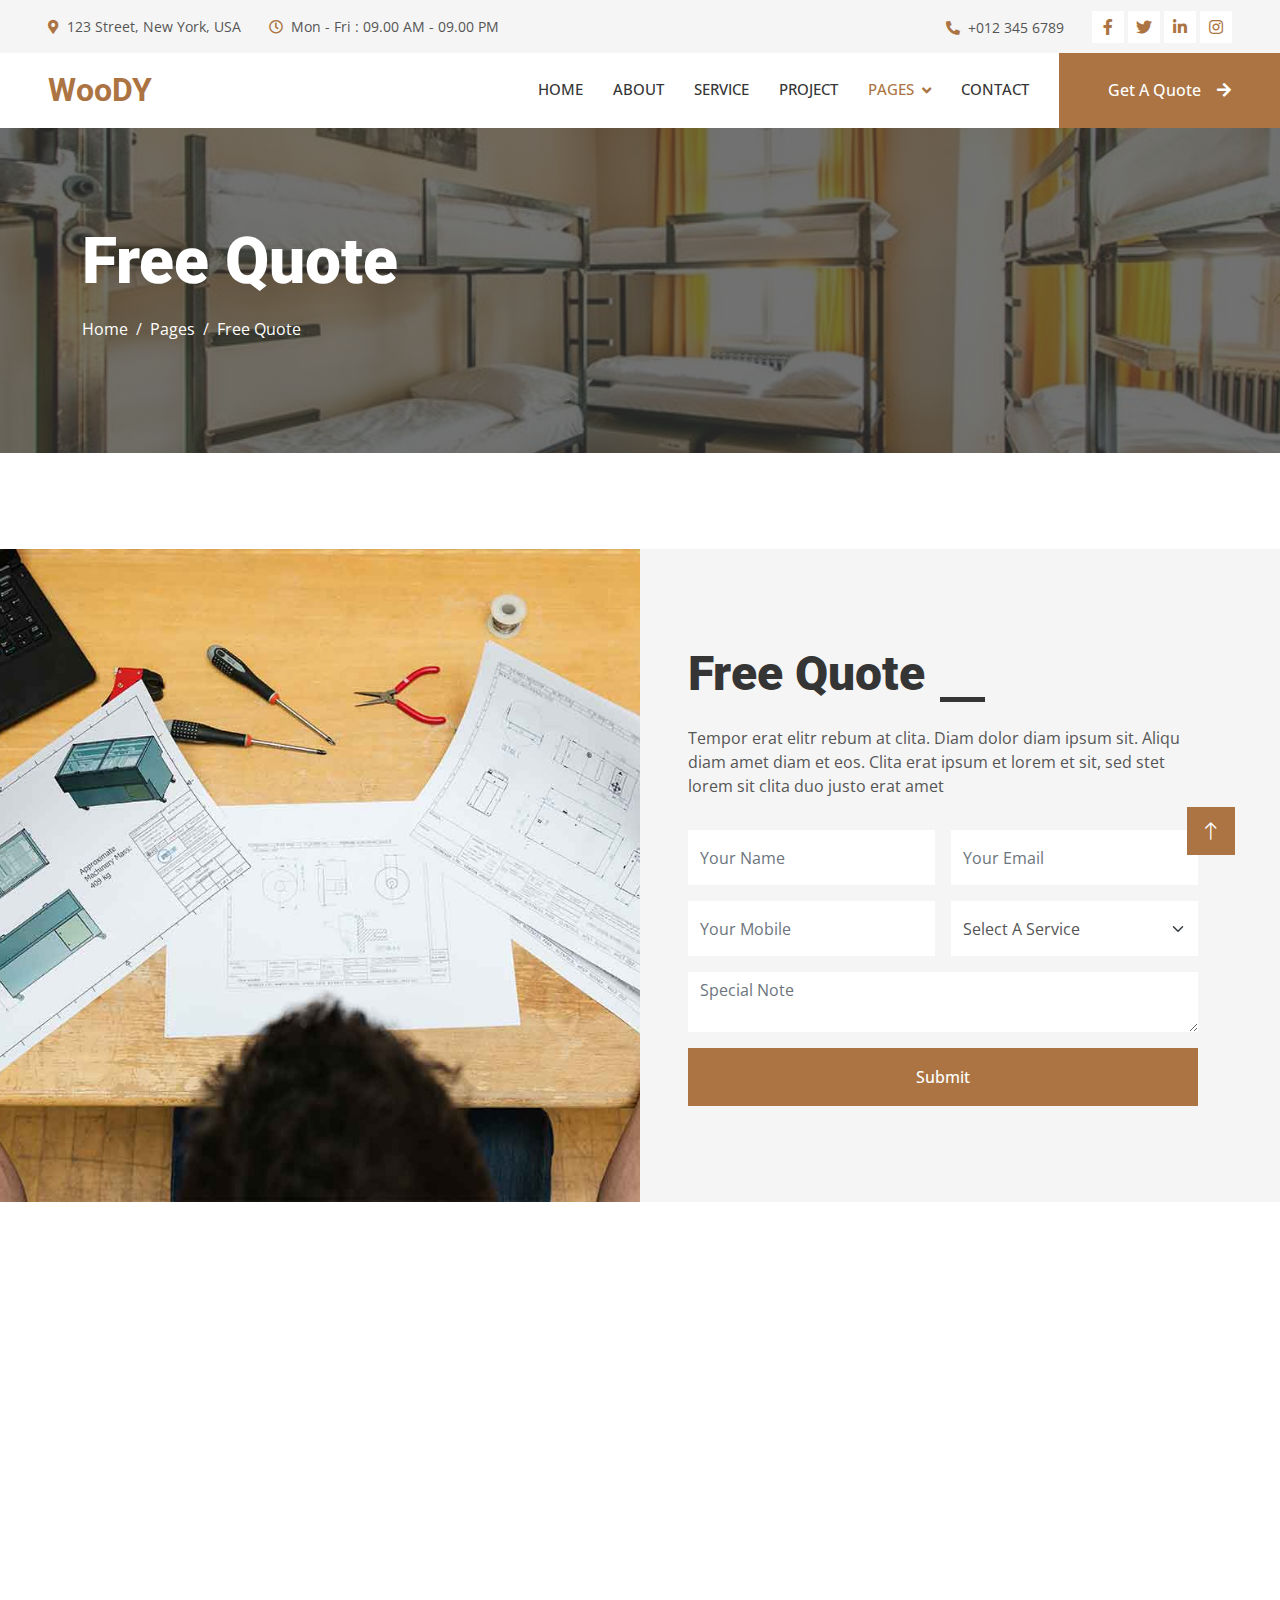
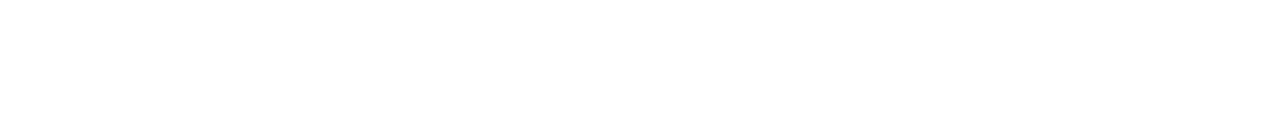
<file: web/Assets/Main/quote.html>
<!DOCTYPE html>
<html lang="en">

<head>
    <meta charset="utf-8">
    <title>Woody - Carpenter Website Template</title>
    <meta content="width=device-width, initial-scale=1.0" name="viewport">
    <meta content="" name="keywords">
    <meta content="" name="description">

    <!-- Favicon -->
    <link href="img/favicon.ico" rel="icon">

    <!-- Google Web Fonts -->
    <link rel="preconnect" href="https://fonts.googleapis.com">
    <link rel="preconnect" href="https://fonts.gstatic.com" crossorigin>
    <link href="https://fonts.googleapis.com/css2?family=Open+Sans:wght@400;500&family=Roboto:wght@500;700;900&display=swap" rel="stylesheet"> 

    <!-- Icon Font Stylesheet -->
    <link href="https://cdnjs.cloudflare.com/ajax/libs/font-awesome/5.10.0/css/all.min.css" rel="stylesheet">
    <link href="https://cdn.jsdelivr.net/npm/bootstrap-icons@1.4.1/font/bootstrap-icons.css" rel="stylesheet">

    <!-- Libraries Stylesheet -->
    <link href="lib/animate/animate.min.css" rel="stylesheet">
    <link href="lib/owlcarousel/assets/owl.carousel.min.css" rel="stylesheet">
    <link href="lib/lightbox/css/lightbox.min.css" rel="stylesheet">

    <!-- Customized Bootstrap Stylesheet -->
    <link href="css/bootstrap.min.css" rel="stylesheet">

    <!-- Template Stylesheet -->
    <link href="css/style.css" rel="stylesheet">
</head>

<body>
    <!-- Spinner Start -->
    <div id="spinner" class="show bg-white position-fixed translate-middle w-100 vh-100 top-50 start-50 d-flex align-items-center justify-content-center">
        <div class="spinner-grow text-primary" style="width: 3rem; height: 3rem;" role="status">
            <span class="sr-only">Loading...</span>
        </div>
    </div>
    <!-- Spinner End -->


    <!-- Topbar Start -->
    <div class="container-fluid bg-light p-0">
        <div class="row gx-0 d-none d-lg-flex">
            <div class="col-lg-7 px-5 text-start">
                <div class="h-100 d-inline-flex align-items-center py-3 me-4">
                    <small class="fa fa-map-marker-alt text-primary me-2"></small>
                    <small>123 Street, New York, USA</small>
                </div>
                <div class="h-100 d-inline-flex align-items-center py-3">
                    <small class="far fa-clock text-primary me-2"></small>
                    <small>Mon - Fri : 09.00 AM - 09.00 PM</small>
                </div>
            </div>
            <div class="col-lg-5 px-5 text-end">
                <div class="h-100 d-inline-flex align-items-center py-3 me-4">
                    <small class="fa fa-phone-alt text-primary me-2"></small>
                    <small>+012 345 6789</small>
                </div>
                <div class="h-100 d-inline-flex align-items-center">
                    <a class="btn btn-sm-square bg-white text-primary me-1" href=""><i class="fab fa-facebook-f"></i></a>
                    <a class="btn btn-sm-square bg-white text-primary me-1" href=""><i class="fab fa-twitter"></i></a>
                    <a class="btn btn-sm-square bg-white text-primary me-1" href=""><i class="fab fa-linkedin-in"></i></a>
                    <a class="btn btn-sm-square bg-white text-primary me-0" href=""><i class="fab fa-instagram"></i></a>
                </div>
            </div>
        </div>
    </div>
    <!-- Topbar End -->


    <!-- Navbar Start -->
    <nav class="navbar navbar-expand-lg bg-white navbar-light sticky-top p-0">
        <a href="index.html" class="navbar-brand d-flex align-items-center px-4 px-lg-5">
            <h2 class="m-0 text-primary">WooDY</h2>
        </a>
        <button type="button" class="navbar-toggler me-4" data-bs-toggle="collapse" data-bs-target="#navbarCollapse">
            <span class="navbar-toggler-icon"></span>
        </button>
        <div class="collapse navbar-collapse" id="navbarCollapse">
            <div class="navbar-nav ms-auto p-4 p-lg-0">
                <a href="index.html" class="nav-item nav-link">Home</a>
                <a href="about.html" class="nav-item nav-link">About</a>
                <a href="service.html" class="nav-item nav-link">Service</a>
                <a href="project.html" class="nav-item nav-link">Project</a>
                <div class="nav-item dropdown">
                    <a href="#" class="nav-link dropdown-toggle active" data-bs-toggle="dropdown">Pages</a>
                    <div class="dropdown-menu fade-up m-0">
                        <a href="feature.html" class="dropdown-item">Feature</a>
                        <a href="quote.html" class="dropdown-item active">Free Quote</a>
                        <a href="team.html" class="dropdown-item">Our Team</a>
                        <a href="testimonial.html" class="dropdown-item">Testimonial</a>
                        <a href="404.html" class="dropdown-item">404 Page</a>
                    </div>
                </div>
                <a href="contact.html" class="nav-item nav-link">Contact</a>
            </div>
            <a href="" class="btn btn-primary py-4 px-lg-5 d-none d-lg-block">Get A Quote<i class="fa fa-arrow-right ms-3"></i></a>
        </div>
    </nav>
    <!-- Navbar End -->


    <!-- Page Header Start -->
    <div class="container-fluid page-header py-5 mb-5">
        <div class="container py-5">
            <h1 class="display-3 text-white mb-3 animated slideInDown">Free Quote</h1>
            <nav aria-label="breadcrumb animated slideInDown">
                <ol class="breadcrumb">
                    <li class="breadcrumb-item"><a class="text-white" href="#">Home</a></li>
                    <li class="breadcrumb-item"><a class="text-white" href="#">Pages</a></li>
                    <li class="breadcrumb-item text-white active" aria-current="page">Free Quote</li>
                </ol>
            </nav>
        </div>
    </div>
    <!-- Page Header End -->


    <!-- Quote Start -->
    <div class="container-fluid bg-light overflow-hidden px-lg-0" style="margin: 6rem 0;">
        <div class="container quote px-lg-0">
            <div class="row g-0 mx-lg-0">
                <div class="col-lg-6 ps-lg-0" style="min-height: 400px;">
                    <div class="position-relative h-100">
                        <img class="position-absolute img-fluid w-100 h-100" src="img/quote.jpg" style="object-fit: cover;" alt="">
                    </div>
                </div>
                <div class="col-lg-6 quote-text py-5 wow fadeIn" data-wow-delay="0.5s">
                    <div class="p-lg-5 pe-lg-0">
                        <div class="section-title text-start">
                            <h1 class="display-5 mb-4">Free Quote</h1>
                        </div>
                        <p class="mb-4 pb-2">Tempor erat elitr rebum at clita. Diam dolor diam ipsum sit. Aliqu diam amet diam et eos. Clita erat ipsum et lorem et sit, sed stet lorem sit clita duo justo erat amet</p>
                        <form>
                            <div class="row g-3">
                                <div class="col-12 col-sm-6">
                                    <input type="text" class="form-control border-0" placeholder="Your Name" style="height: 55px;">
                                </div>
                                <div class="col-12 col-sm-6">
                                    <input type="email" class="form-control border-0" placeholder="Your Email" style="height: 55px;">
                                </div>
                                <div class="col-12 col-sm-6">
                                    <input type="text" class="form-control border-0" placeholder="Your Mobile" style="height: 55px;">
                                </div>
                                <div class="col-12 col-sm-6">
                                    <select class="form-select border-0" style="height: 55px;">
                                        <option selected>Select A Service</option>
                                        <option value="1">Service 1</option>
                                        <option value="2">Service 2</option>
                                        <option value="3">Service 3</option>
                                    </select>
                                </div>
                                <div class="col-12">
                                    <textarea class="form-control border-0" placeholder="Special Note"></textarea>
                                </div>
                                <div class="col-12">
                                    <button class="btn btn-primary w-100 py-3" type="submit">Submit</button>
                                </div>
                            </div>
                        </form>
                    </div>
                </div>
            </div>
        </div>
    </div>
    <!-- Quote End -->
        

    <!-- Footer Start -->
    <div class="container-fluid bg-dark text-light footer mt-5 pt-5 wow fadeIn" data-wow-delay="0.1s">
        <div class="container py-5">
            <div class="row g-5">
                <div class="col-lg-3 col-md-6">
                    <h4 class="text-light mb-4">Address</h4>
                    <p class="mb-2"><i class="fa fa-map-marker-alt me-3"></i>123 Street, New York, USA</p>
                    <p class="mb-2"><i class="fa fa-phone-alt me-3"></i>+012 345 67890</p>
                    <p class="mb-2"><i class="fa fa-envelope me-3"></i>info@example.com</p>
                    <div class="d-flex pt-2">
                        <a class="btn btn-outline-light btn-social" href=""><i class="fab fa-twitter"></i></a>
                        <a class="btn btn-outline-light btn-social" href=""><i class="fab fa-facebook-f"></i></a>
                        <a class="btn btn-outline-light btn-social" href=""><i class="fab fa-youtube"></i></a>
                        <a class="btn btn-outline-light btn-social" href=""><i class="fab fa-linkedin-in"></i></a>
                    </div>
                </div>
                <div class="col-lg-3 col-md-6">
                    <h4 class="text-light mb-4">Services</h4>
                    <a class="btn btn-link" href="">General Carpentry</a>
                    <a class="btn btn-link" href="">Furniture Remodeling</a>
                    <a class="btn btn-link" href="">Wooden Floor</a>
                    <a class="btn btn-link" href="">Wooden Furniture</a>
                    <a class="btn btn-link" href="">Custom Carpentry</a>
                </div>
                <div class="col-lg-3 col-md-6">
                    <h4 class="text-light mb-4">Quick Links</h4>
                    <a class="btn btn-link" href="">About Us</a>
                    <a class="btn btn-link" href="">Contact Us</a>
                    <a class="btn btn-link" href="">Our Services</a>
                    <a class="btn btn-link" href="">Terms & Condition</a>
                    <a class="btn btn-link" href="">Support</a>
                </div>
                <div class="col-lg-3 col-md-6">
                    <h4 class="text-light mb-4">Newsletter</h4>
                    <p>Dolor amet sit justo amet elitr clita ipsum elitr est.</p>
                    <div class="position-relative mx-auto" style="max-width: 400px;">
                        <input class="form-control border-0 w-100 py-3 ps-4 pe-5" type="text" placeholder="Your email">
                        <button type="button" class="btn btn-primary py-2 position-absolute top-0 end-0 mt-2 me-2">SignUp</button>
                    </div>
                </div>
            </div>
        </div>
        <div class="container">
            <div class="copyright">
                <div class="row">
                    <div class="col-md-6 text-center text-md-start mb-3 mb-md-0">
                        &copy; <a class="border-bottom" href="#">Your Site Name</a>, All Right Reserved.
                    </div>
                    <div class="col-md-6 text-center text-md-end">
                        <!--/*** This template is free as long as you keep the footer author’s credit link/attribution link/backlink. If you'd like to use the template without the footer author’s credit link/attribution link/backlink, you can purchase the Credit Removal License from "https://htmlcodex.com/credit-removal". Thank you for your support. ***/-->
                        Designed By <a class="border-bottom" href="https://htmlcodex.com">HTML Codex</a>
                    </div>
                </div>
            </div>
        </div>
    </div>
    <!-- Footer End -->


    <!-- Back to Top -->
    <a href="#" class="btn btn-lg btn-primary btn-lg-square rounded-0 back-to-top"><i class="bi bi-arrow-up"></i></a>


    <!-- JavaScript Libraries -->
    <script src="https://code.jquery.com/jquery-3.4.1.min.js"></script>
    <script src="https://cdn.jsdelivr.net/npm/bootstrap@5.0.0/dist/js/bootstrap.bundle.min.js"></script>
    <script src="lib/wow/wow.min.js"></script>
    <script src="lib/easing/easing.min.js"></script>
    <script src="lib/waypoints/waypoints.min.js"></script>
    <script src="lib/counterup/counterup.min.js"></script>
    <script src="lib/owlcarousel/owl.carousel.min.js"></script>
    <script src="lib/isotope/isotope.pkgd.min.js"></script>
    <script src="lib/lightbox/js/lightbox.min.js"></script>

    <!-- Template Javascript -->
    <script src="js/main.js"></script>
</body>

</html>
</file>
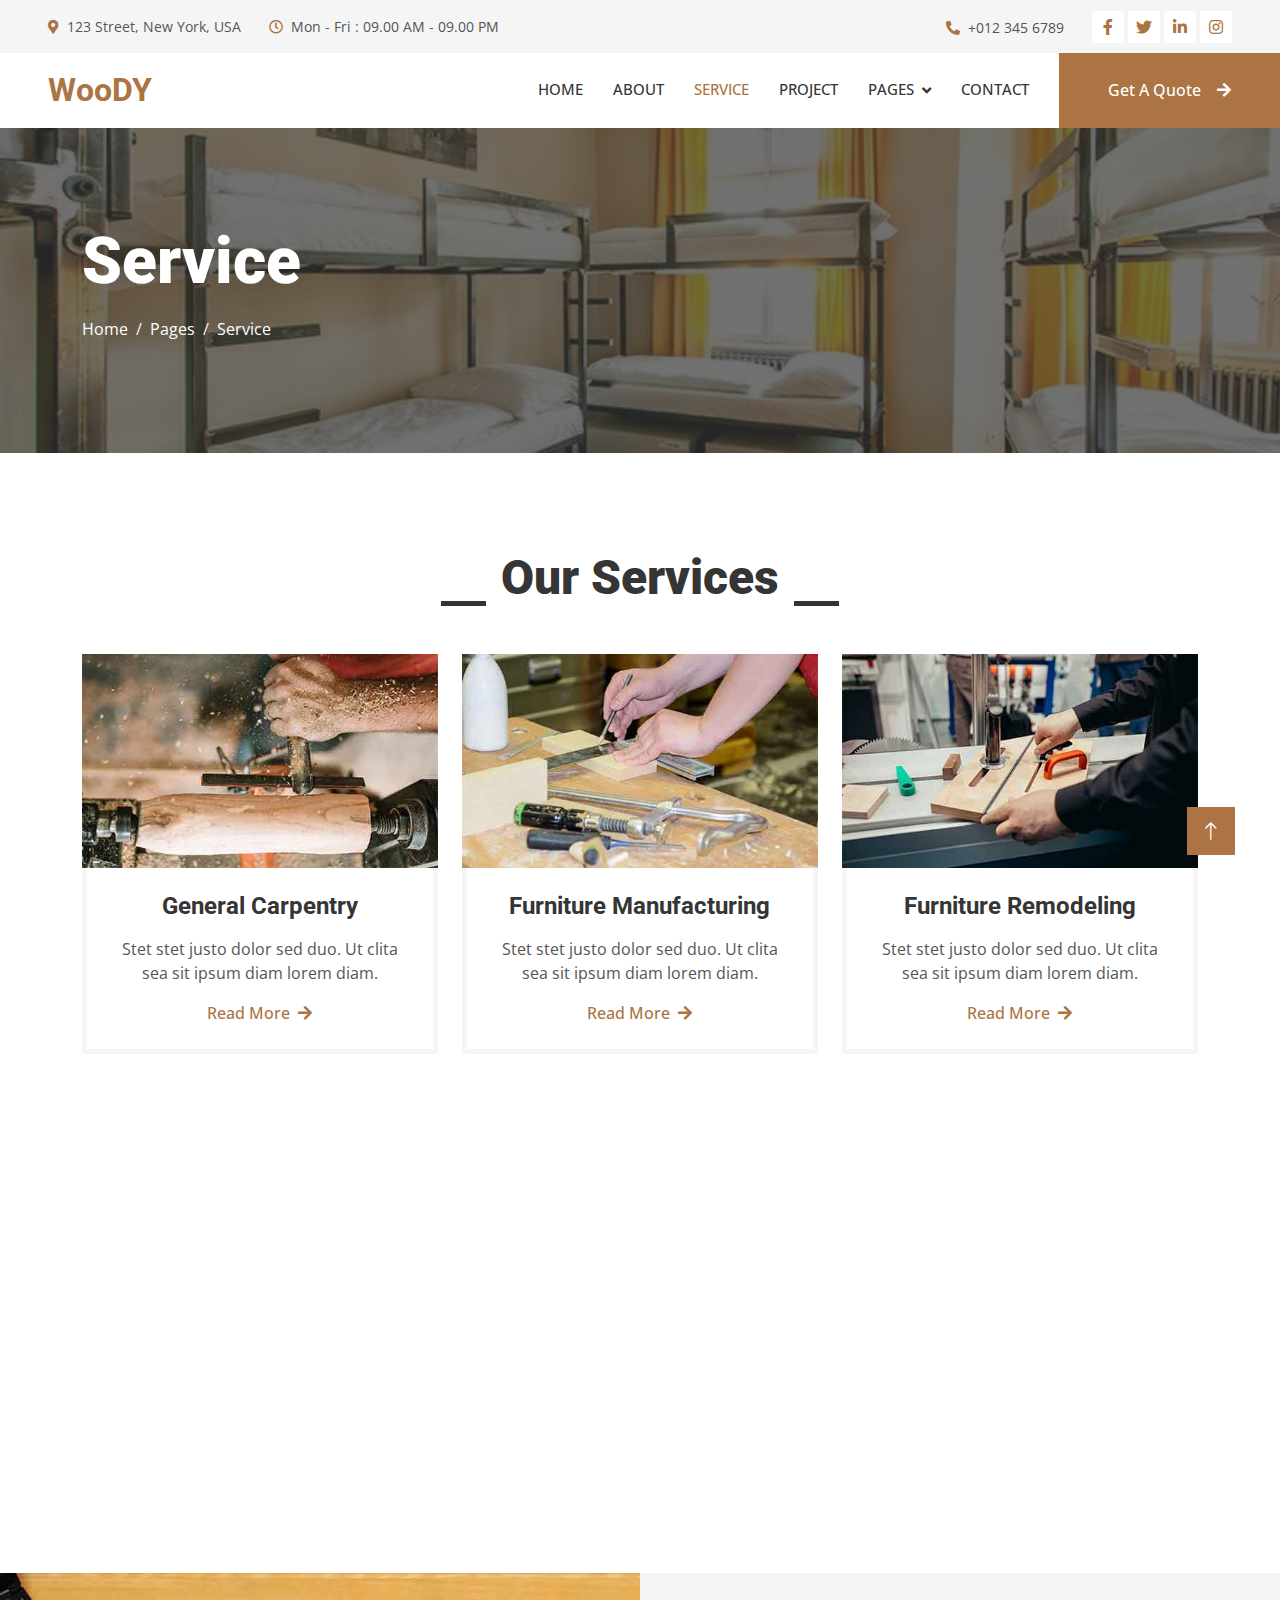
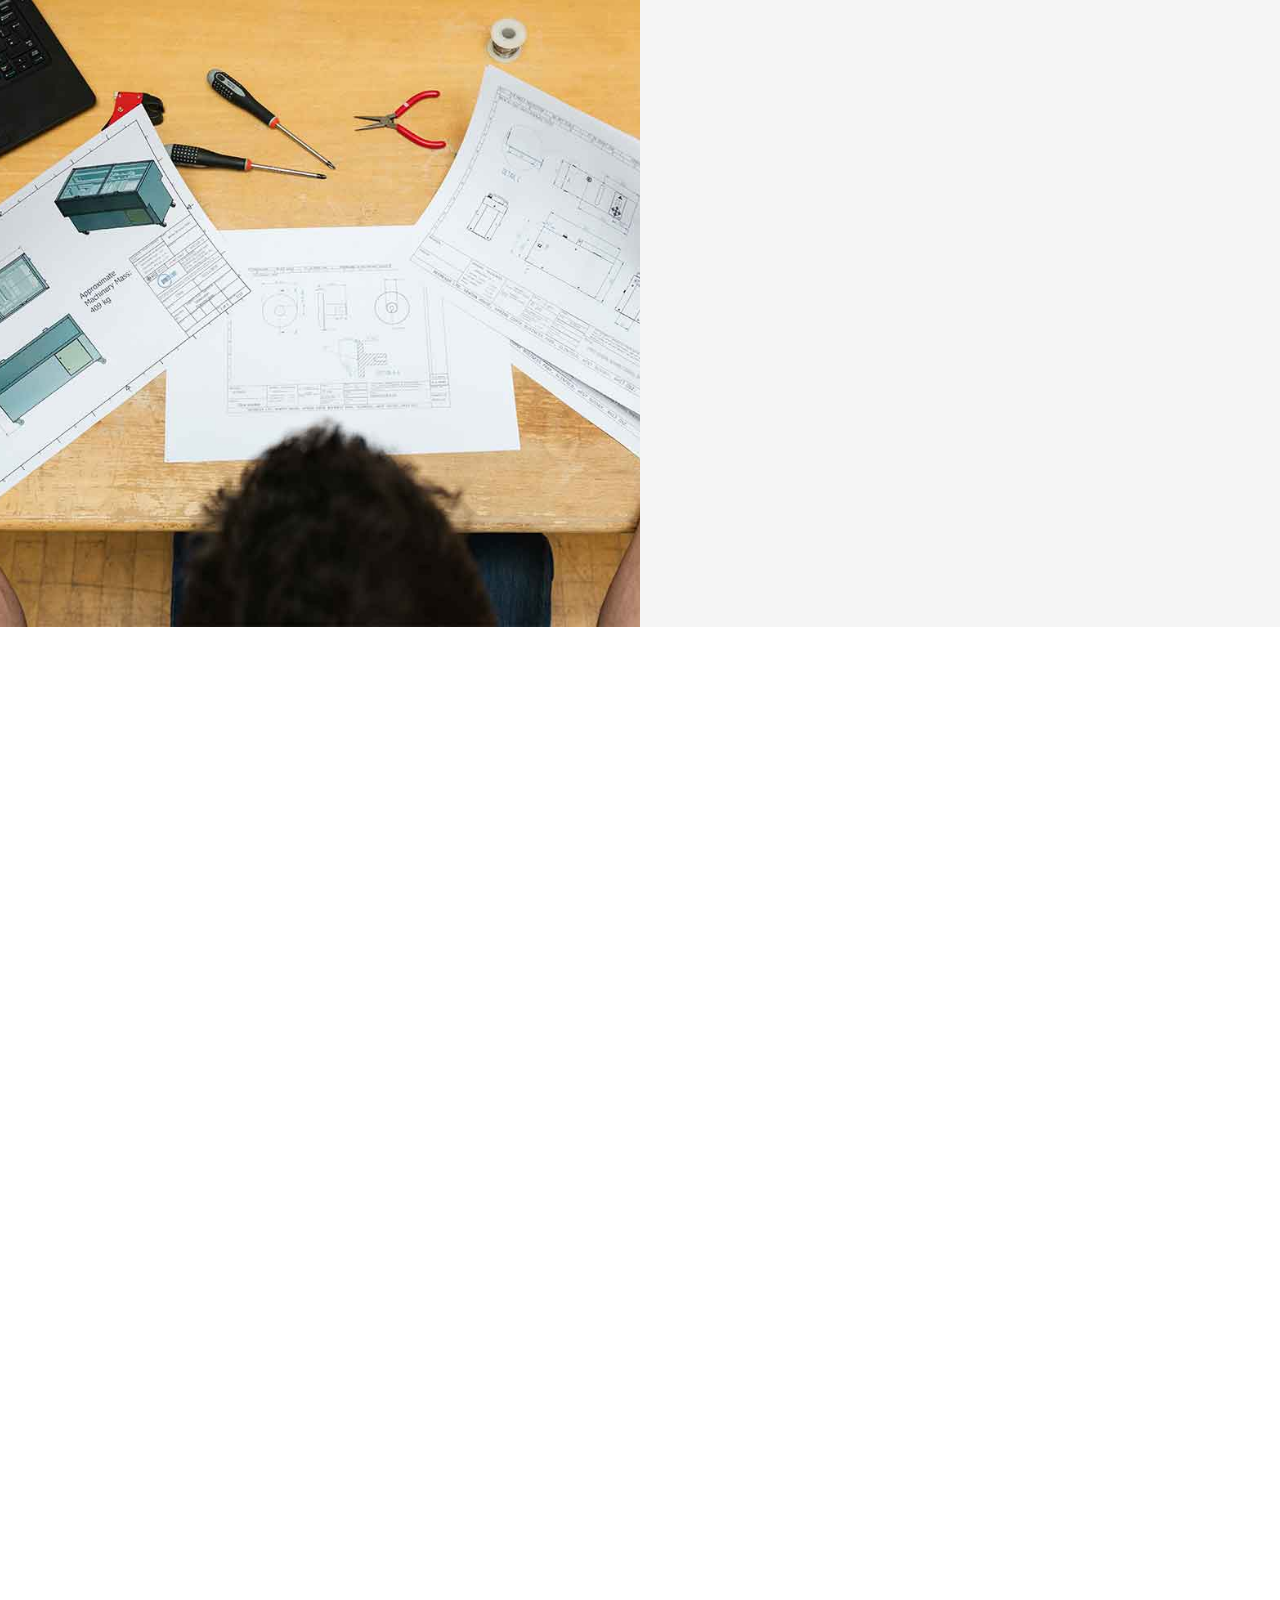
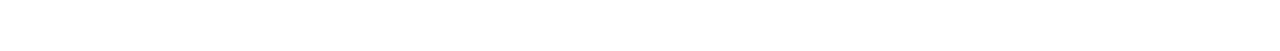
<file: web/Assets/Main/service.html>
<!DOCTYPE html>
<html lang="en">

<head>
    <meta charset="utf-8">
    <title>Woody - Carpenter Website Template</title>
    <meta content="width=device-width, initial-scale=1.0" name="viewport">
    <meta content="" name="keywords">
    <meta content="" name="description">

    <!-- Favicon -->
    <link href="img/favicon.ico" rel="icon">

    <!-- Google Web Fonts -->
    <link rel="preconnect" href="https://fonts.googleapis.com">
    <link rel="preconnect" href="https://fonts.gstatic.com" crossorigin>
    <link href="https://fonts.googleapis.com/css2?family=Open+Sans:wght@400;500&family=Roboto:wght@500;700;900&display=swap" rel="stylesheet"> 

    <!-- Icon Font Stylesheet -->
    <link href="https://cdnjs.cloudflare.com/ajax/libs/font-awesome/5.10.0/css/all.min.css" rel="stylesheet">
    <link href="https://cdn.jsdelivr.net/npm/bootstrap-icons@1.4.1/font/bootstrap-icons.css" rel="stylesheet">

    <!-- Libraries Stylesheet -->
    <link href="lib/animate/animate.min.css" rel="stylesheet">
    <link href="lib/owlcarousel/assets/owl.carousel.min.css" rel="stylesheet">
    <link href="lib/lightbox/css/lightbox.min.css" rel="stylesheet">

    <!-- Customized Bootstrap Stylesheet -->
    <link href="css/bootstrap.min.css" rel="stylesheet">

    <!-- Template Stylesheet -->
    <link href="css/style.css" rel="stylesheet">
</head>

<body>
    <!-- Spinner Start -->
    <div id="spinner" class="show bg-white position-fixed translate-middle w-100 vh-100 top-50 start-50 d-flex align-items-center justify-content-center">
        <div class="spinner-grow text-primary" style="width: 3rem; height: 3rem;" role="status">
            <span class="sr-only">Loading...</span>
        </div>
    </div>
    <!-- Spinner End -->


    <!-- Topbar Start -->
    <div class="container-fluid bg-light p-0">
        <div class="row gx-0 d-none d-lg-flex">
            <div class="col-lg-7 px-5 text-start">
                <div class="h-100 d-inline-flex align-items-center py-3 me-4">
                    <small class="fa fa-map-marker-alt text-primary me-2"></small>
                    <small>123 Street, New York, USA</small>
                </div>
                <div class="h-100 d-inline-flex align-items-center py-3">
                    <small class="far fa-clock text-primary me-2"></small>
                    <small>Mon - Fri : 09.00 AM - 09.00 PM</small>
                </div>
            </div>
            <div class="col-lg-5 px-5 text-end">
                <div class="h-100 d-inline-flex align-items-center py-3 me-4">
                    <small class="fa fa-phone-alt text-primary me-2"></small>
                    <small>+012 345 6789</small>
                </div>
                <div class="h-100 d-inline-flex align-items-center">
                    <a class="btn btn-sm-square bg-white text-primary me-1" href=""><i class="fab fa-facebook-f"></i></a>
                    <a class="btn btn-sm-square bg-white text-primary me-1" href=""><i class="fab fa-twitter"></i></a>
                    <a class="btn btn-sm-square bg-white text-primary me-1" href=""><i class="fab fa-linkedin-in"></i></a>
                    <a class="btn btn-sm-square bg-white text-primary me-0" href=""><i class="fab fa-instagram"></i></a>
                </div>
            </div>
        </div>
    </div>
    <!-- Topbar End -->


    <!-- Navbar Start -->
    <nav class="navbar navbar-expand-lg bg-white navbar-light sticky-top p-0">
        <a href="index.html" class="navbar-brand d-flex align-items-center px-4 px-lg-5">
            <h2 class="m-0 text-primary">WooDY</h2>
        </a>
        <button type="button" class="navbar-toggler me-4" data-bs-toggle="collapse" data-bs-target="#navbarCollapse">
            <span class="navbar-toggler-icon"></span>
        </button>
        <div class="collapse navbar-collapse" id="navbarCollapse">
            <div class="navbar-nav ms-auto p-4 p-lg-0">
                <a href="index.html" class="nav-item nav-link">Home</a>
                <a href="about.html" class="nav-item nav-link">About</a>
                <a href="service.html" class="nav-item nav-link active">Service</a>
                <a href="project.html" class="nav-item nav-link">Project</a>
                <div class="nav-item dropdown">
                    <a href="#" class="nav-link dropdown-toggle" data-bs-toggle="dropdown">Pages</a>
                    <div class="dropdown-menu fade-up m-0">
                        <a href="feature.html" class="dropdown-item">Feature</a>
                        <a href="quote.html" class="dropdown-item">Free Quote</a>
                        <a href="team.html" class="dropdown-item">Our Team</a>
                        <a href="testimonial.html" class="dropdown-item">Testimonial</a>
                        <a href="404.html" class="dropdown-item">404 Page</a>
                    </div>
                </div>
                <a href="contact.html" class="nav-item nav-link">Contact</a>
            </div>
            <a href="" class="btn btn-primary py-4 px-lg-5 d-none d-lg-block">Get A Quote<i class="fa fa-arrow-right ms-3"></i></a>
        </div>
    </nav>
    <!-- Navbar End -->


    <!-- Page Header Start -->
    <div class="container-fluid page-header py-5 mb-5">
        <div class="container py-5">
            <h1 class="display-3 text-white mb-3 animated slideInDown">Service</h1>
            <nav aria-label="breadcrumb animated slideInDown">
                <ol class="breadcrumb">
                    <li class="breadcrumb-item"><a class="text-white" href="#">Home</a></li>
                    <li class="breadcrumb-item"><a class="text-white" href="#">Pages</a></li>
                    <li class="breadcrumb-item text-white active" aria-current="page">Service</li>
                </ol>
            </nav>
        </div>
    </div>
    <!-- Page Header End -->


    <!-- Service Start -->
    <div class="container-xxl py-5">
        <div class="container">
            <div class="section-title text-center">
                <h1 class="display-5 mb-5">Our Services</h1>
            </div>
            <div class="row g-4">
                <div class="col-md-6 col-lg-4 wow fadeInUp" data-wow-delay="0.1s">
                    <div class="service-item">
                        <div class="overflow-hidden">
                            <img class="img-fluid" src="img/service-1.jpg" alt="">
                        </div>
                        <div class="p-4 text-center border border-5 border-light border-top-0">
                            <h4 class="mb-3">General Carpentry</h4>
                            <p>Stet stet justo dolor sed duo. Ut clita sea sit ipsum diam lorem diam.</p>
                            <a class="fw-medium" href="">Read More<i class="fa fa-arrow-right ms-2"></i></a>
                        </div>
                    </div>
                </div>
                <div class="col-md-6 col-lg-4 wow fadeInUp" data-wow-delay="0.3s">
                    <div class="service-item">
                        <div class="overflow-hidden">
                            <img class="img-fluid" src="img/service-2.jpg" alt="">
                        </div>
                        <div class="p-4 text-center border border-5 border-light border-top-0">
                            <h4 class="mb-3">Furniture Manufacturing</h4>
                            <p>Stet stet justo dolor sed duo. Ut clita sea sit ipsum diam lorem diam.</p>
                            <a class="fw-medium" href="">Read More<i class="fa fa-arrow-right ms-2"></i></a>
                        </div>
                    </div>
                </div>
                <div class="col-md-6 col-lg-4 wow fadeInUp" data-wow-delay="0.5s">
                    <div class="service-item">
                        <div class="overflow-hidden">
                            <img class="img-fluid" src="img/service-3.jpg" alt="">
                        </div>
                        <div class="p-4 text-center border border-5 border-light border-top-0">
                            <h4 class="mb-3">Furniture Remodeling</h4>
                            <p>Stet stet justo dolor sed duo. Ut clita sea sit ipsum diam lorem diam.</p>
                            <a class="fw-medium" href="">Read More<i class="fa fa-arrow-right ms-2"></i></a>
                        </div>
                    </div>
                </div>
                <div class="col-md-6 col-lg-4 wow fadeInUp" data-wow-delay="0.1s">
                    <div class="service-item">
                        <div class="overflow-hidden">
                            <img class="img-fluid" src="img/service-4.jpg" alt="">
                        </div>
                        <div class="p-4 text-center border border-5 border-light border-top-0">
                            <h4 class="mb-3">Wooden Floor</h4>
                            <p>Stet stet justo dolor sed duo. Ut clita sea sit ipsum diam lorem diam.</p>
                            <a class="fw-medium" href="">Read More<i class="fa fa-arrow-right ms-2"></i></a>
                        </div>
                    </div>
                </div>
                <div class="col-md-6 col-lg-4 wow fadeInUp" data-wow-delay="0.3s">
                    <div class="service-item">
                        <div class="overflow-hidden">
                            <img class="img-fluid" src="img/service-5.jpg" alt="">
                        </div>
                        <div class="p-4 text-center border border-5 border-light border-top-0">
                            <h4 class="mb-3">Wooden Furniture</h4>
                            <p>Stet stet justo dolor sed duo. Ut clita sea sit ipsum diam lorem diam.</p>
                            <a class="fw-medium" href="">Read More<i class="fa fa-arrow-right ms-2"></i></a>
                        </div>
                    </div>
                </div>
                <div class="col-md-6 col-lg-4 wow fadeInUp" data-wow-delay="0.5s">
                    <div class="service-item">
                        <div class="overflow-hidden">
                            <img class="img-fluid" src="img/service-6.jpg" alt="">
                        </div>
                        <div class="p-4 text-center border border-5 border-light border-top-0">
                            <h4 class="mb-3">Custom Work</h4>
                            <p>Stet stet justo dolor sed duo. Ut clita sea sit ipsum diam lorem diam.</p>
                            <a class="fw-medium" href="">Read More<i class="fa fa-arrow-right ms-2"></i></a>
                        </div>
                    </div>
                </div>
            </div>
        </div>
    </div>
    <!-- Service End -->


    <!-- Quote Start -->
    <div class="container-fluid bg-light overflow-hidden my-5 px-lg-0">
        <div class="container quote px-lg-0">
            <div class="row g-0 mx-lg-0">
                <div class="col-lg-6 ps-lg-0" style="min-height: 400px;">
                    <div class="position-relative h-100">
                        <img class="position-absolute img-fluid w-100 h-100" src="img/quote.jpg" style="object-fit: cover;" alt="">
                    </div>
                </div>
                <div class="col-lg-6 quote-text py-5 wow fadeIn" data-wow-delay="0.5s">
                    <div class="p-lg-5 pe-lg-0">
                        <div class="section-title text-start">
                            <h1 class="display-5 mb-4">Free Quote</h1>
                        </div>
                        <p class="mb-4 pb-2">Tempor erat elitr rebum at clita. Diam dolor diam ipsum sit. Aliqu diam amet diam et eos. Clita erat ipsum et lorem et sit, sed stet lorem sit clita duo justo erat amet</p>
                        <form>
                            <div class="row g-3">
                                <div class="col-12 col-sm-6">
                                    <input type="text" class="form-control border-0" placeholder="Your Name" style="height: 55px;">
                                </div>
                                <div class="col-12 col-sm-6">
                                    <input type="email" class="form-control border-0" placeholder="Your Email" style="height: 55px;">
                                </div>
                                <div class="col-12 col-sm-6">
                                    <input type="text" class="form-control border-0" placeholder="Your Mobile" style="height: 55px;">
                                </div>
                                <div class="col-12 col-sm-6">
                                    <select class="form-select border-0" style="height: 55px;">
                                        <option selected>Select A Service</option>
                                        <option value="1">Service 1</option>
                                        <option value="2">Service 2</option>
                                        <option value="3">Service 3</option>
                                    </select>
                                </div>
                                <div class="col-12">
                                    <textarea class="form-control border-0" placeholder="Special Note"></textarea>
                                </div>
                                <div class="col-12">
                                    <button class="btn btn-primary w-100 py-3" type="submit">Submit</button>
                                </div>
                            </div>
                        </form>
                    </div>
                </div>
            </div>
        </div>
    </div>
    <!-- Quote End -->


    <!-- Testimonial Start -->
    <div class="container-xxl py-5 wow fadeInUp" data-wow-delay="0.1s">
        <div class="container">
            <div class="section-title text-center">
                <h1 class="display-5 mb-5">Testimonial</h1>
            </div>
            <div class="owl-carousel testimonial-carousel">
                <div class="testimonial-item text-center">
                    <img class="img-fluid bg-light p-2 mx-auto mb-3" src="img/testimonial-1.jpg" style="width: 90px; height: 90px;">
                    <div class="testimonial-text text-center p-4">
                        <p>Clita clita tempor justo dolor ipsum amet kasd amet duo justo duo duo labore sed sed. Magna ut diam sit et amet stet eos sed clita erat magna elitr erat sit sit erat at rebum justo sea clita.</p>
                        <h5 class="mb-1">Client Name</h5>
                        <span class="fst-italic">Profession</span>
                    </div>
                </div>
                <div class="testimonial-item text-center">
                    <img class="img-fluid bg-light p-2 mx-auto mb-3" src="img/testimonial-2.jpg" style="width: 90px; height: 90px;">
                    <div class="testimonial-text text-center p-4">
                        <p>Clita clita tempor justo dolor ipsum amet kasd amet duo justo duo duo labore sed sed. Magna ut diam sit et amet stet eos sed clita erat magna elitr erat sit sit erat at rebum justo sea clita.</p>
                        <h5 class="mb-1">Client Name</h5>
                        <span class="fst-italic">Profession</span>
                    </div>
                </div>
                <div class="testimonial-item text-center">
                    <img class="img-fluid bg-light p-2 mx-auto mb-3" src="img/testimonial-3.jpg" style="width: 90px; height: 90px;">
                    <div class="testimonial-text text-center p-4">
                        <p>Clita clita tempor justo dolor ipsum amet kasd amet duo justo duo duo labore sed sed. Magna ut diam sit et amet stet eos sed clita erat magna elitr erat sit sit erat at rebum justo sea clita.</p>
                        <h5 class="mb-1">Client Name</h5>
                        <span class="fst-italic">Profession</span>
                    </div>
                </div>
            </div>
        </div>
    </div>
    <!-- Testimonial End -->
        

    <!-- Footer Start -->
    <div class="container-fluid bg-dark text-light footer mt-5 pt-5 wow fadeIn" data-wow-delay="0.1s">
        <div class="container py-5">
            <div class="row g-5">
                <div class="col-lg-3 col-md-6">
                    <h4 class="text-light mb-4">Address</h4>
                    <p class="mb-2"><i class="fa fa-map-marker-alt me-3"></i>123 Street, New York, USA</p>
                    <p class="mb-2"><i class="fa fa-phone-alt me-3"></i>+012 345 67890</p>
                    <p class="mb-2"><i class="fa fa-envelope me-3"></i>info@example.com</p>
                    <div class="d-flex pt-2">
                        <a class="btn btn-outline-light btn-social" href=""><i class="fab fa-twitter"></i></a>
                        <a class="btn btn-outline-light btn-social" href=""><i class="fab fa-facebook-f"></i></a>
                        <a class="btn btn-outline-light btn-social" href=""><i class="fab fa-youtube"></i></a>
                        <a class="btn btn-outline-light btn-social" href=""><i class="fab fa-linkedin-in"></i></a>
                    </div>
                </div>
                <div class="col-lg-3 col-md-6">
                    <h4 class="text-light mb-4">Services</h4>
                    <a class="btn btn-link" href="">General Carpentry</a>
                    <a class="btn btn-link" href="">Furniture Remodeling</a>
                    <a class="btn btn-link" href="">Wooden Floor</a>
                    <a class="btn btn-link" href="">Wooden Furniture</a>
                    <a class="btn btn-link" href="">Custom Carpentry</a>
                </div>
                <div class="col-lg-3 col-md-6">
                    <h4 class="text-light mb-4">Quick Links</h4>
                    <a class="btn btn-link" href="">About Us</a>
                    <a class="btn btn-link" href="">Contact Us</a>
                    <a class="btn btn-link" href="">Our Services</a>
                    <a class="btn btn-link" href="">Terms & Condition</a>
                    <a class="btn btn-link" href="">Support</a>
                </div>
                <div class="col-lg-3 col-md-6">
                    <h4 class="text-light mb-4">Newsletter</h4>
                    <p>Dolor amet sit justo amet elitr clita ipsum elitr est.</p>
                    <div class="position-relative mx-auto" style="max-width: 400px;">
                        <input class="form-control border-0 w-100 py-3 ps-4 pe-5" type="text" placeholder="Your email">
                        <button type="button" class="btn btn-primary py-2 position-absolute top-0 end-0 mt-2 me-2">SignUp</button>
                    </div>
                </div>
            </div>
        </div>
        <div class="container">
            <div class="copyright">
                <div class="row">
                    <div class="col-md-6 text-center text-md-start mb-3 mb-md-0">
                        &copy; <a class="border-bottom" href="#">Your Site Name</a>, All Right Reserved.
                    </div>
                    <div class="col-md-6 text-center text-md-end">
                        <!--/*** This template is free as long as you keep the footer author’s credit link/attribution link/backlink. If you'd like to use the template without the footer author’s credit link/attribution link/backlink, you can purchase the Credit Removal License from "https://htmlcodex.com/credit-removal". Thank you for your support. ***/-->
                        Designed By <a class="border-bottom" href="https://htmlcodex.com">HTML Codex</a>
                    </div>
                </div>
            </div>
        </div>
    </div>
    <!-- Footer End -->


    <!-- Back to Top -->
    <a href="#" class="btn btn-lg btn-primary btn-lg-square rounded-0 back-to-top"><i class="bi bi-arrow-up"></i></a>


    <!-- JavaScript Libraries -->
    <script src="https://code.jquery.com/jquery-3.4.1.min.js"></script>
    <script src="https://cdn.jsdelivr.net/npm/bootstrap@5.0.0/dist/js/bootstrap.bundle.min.js"></script>
    <script src="lib/wow/wow.min.js"></script>
    <script src="lib/easing/easing.min.js"></script>
    <script src="lib/waypoints/waypoints.min.js"></script>
    <script src="lib/counterup/counterup.min.js"></script>
    <script src="lib/owlcarousel/owl.carousel.min.js"></script>
    <script src="lib/isotope/isotope.pkgd.min.js"></script>
    <script src="lib/lightbox/js/lightbox.min.js"></script>

    <!-- Template Javascript -->
    <script src="js/main.js"></script>
</body>

</html>
</file>
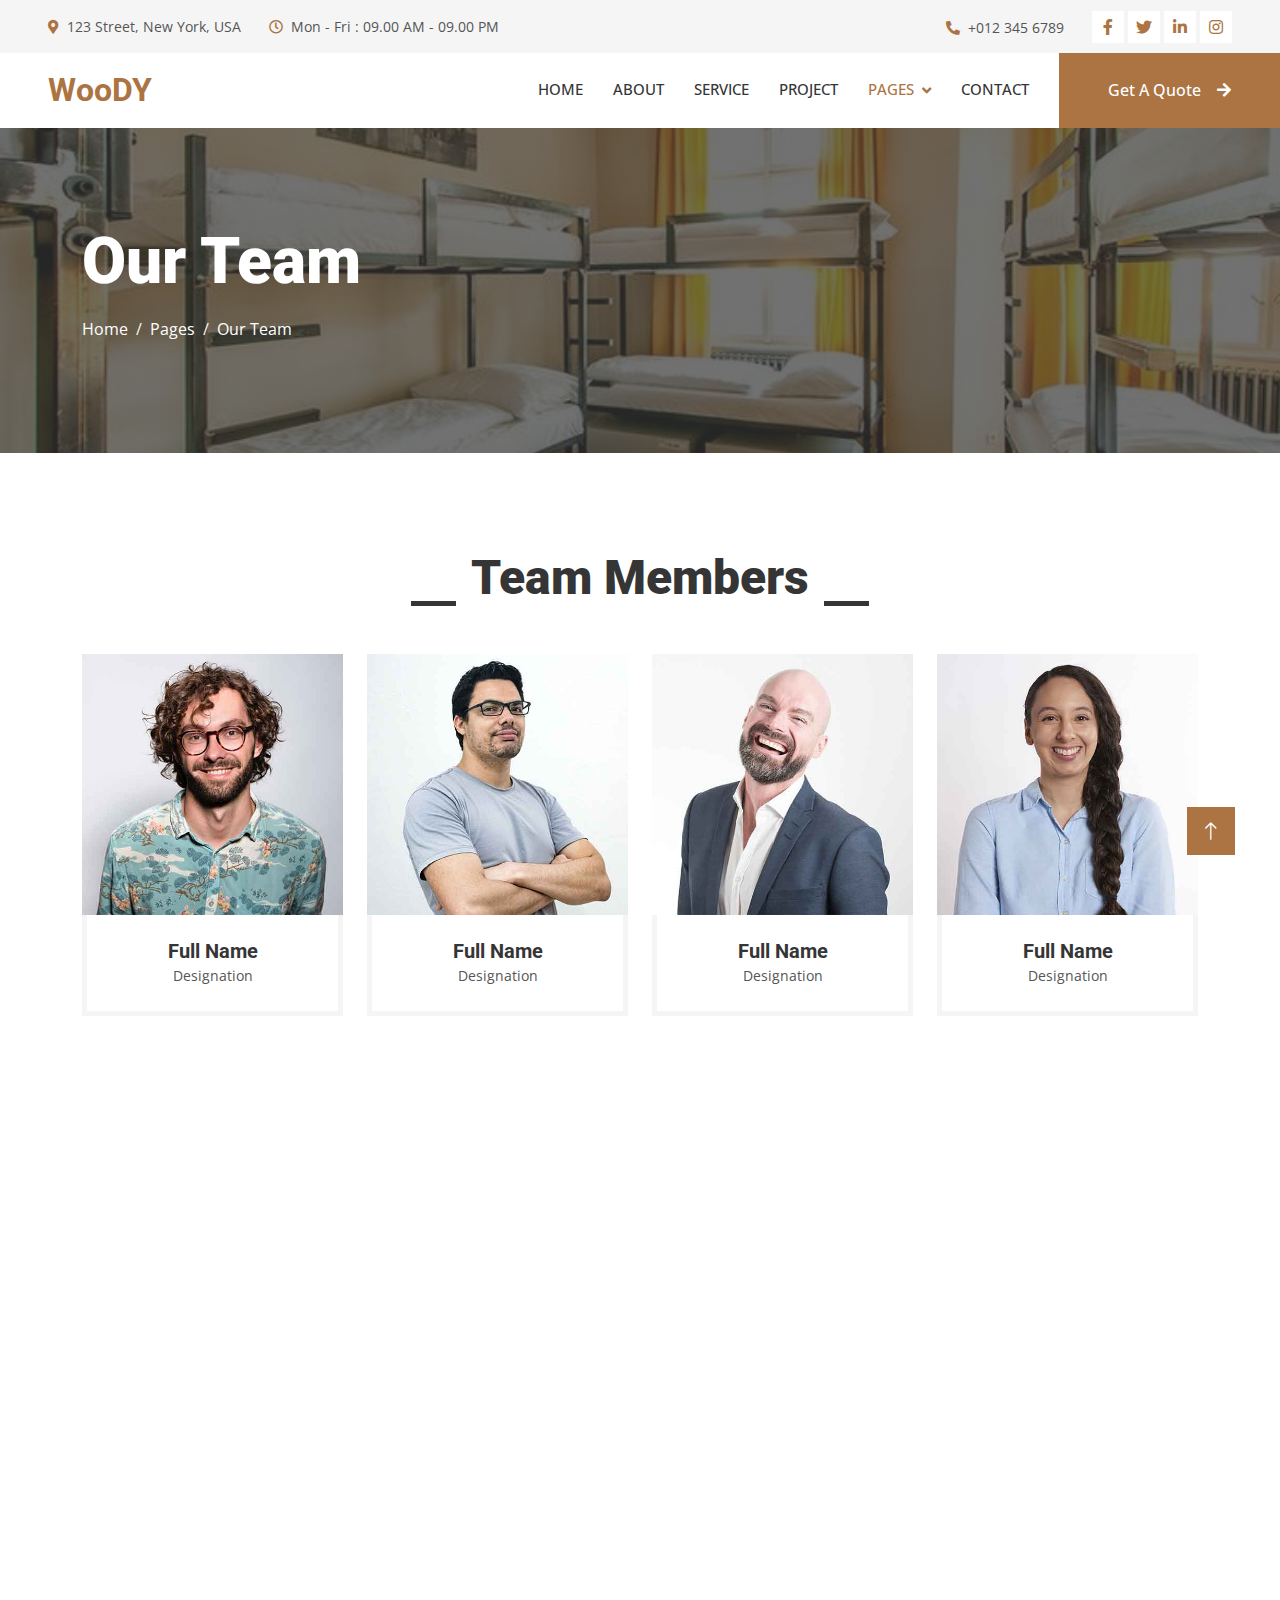
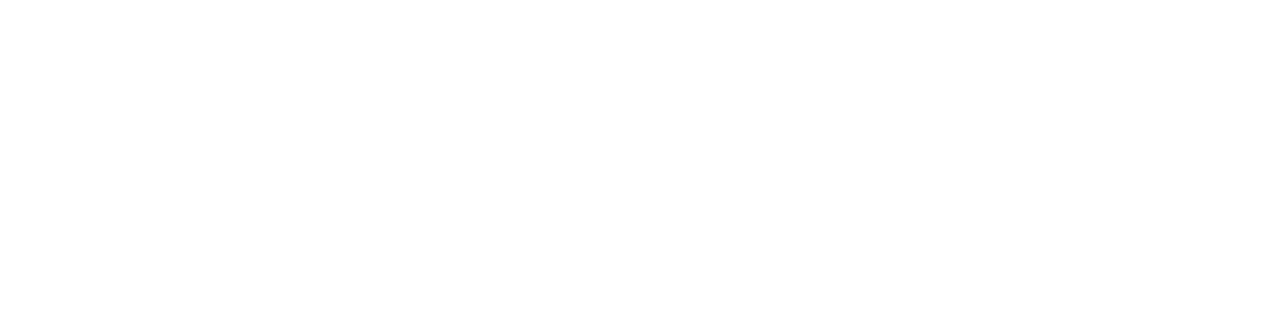
<file: web/Assets/Main/team.html>
<!DOCTYPE html>
<html lang="en">

<head>
    <meta charset="utf-8">
    <title>Woody - Carpenter Website Template</title>
    <meta content="width=device-width, initial-scale=1.0" name="viewport">
    <meta content="" name="keywords">
    <meta content="" name="description">

    <!-- Favicon -->
    <link href="img/favicon.ico" rel="icon">

    <!-- Google Web Fonts -->
    <link rel="preconnect" href="https://fonts.googleapis.com">
    <link rel="preconnect" href="https://fonts.gstatic.com" crossorigin>
    <link href="https://fonts.googleapis.com/css2?family=Open+Sans:wght@400;500&family=Roboto:wght@500;700;900&display=swap" rel="stylesheet"> 

    <!-- Icon Font Stylesheet -->
    <link href="https://cdnjs.cloudflare.com/ajax/libs/font-awesome/5.10.0/css/all.min.css" rel="stylesheet">
    <link href="https://cdn.jsdelivr.net/npm/bootstrap-icons@1.4.1/font/bootstrap-icons.css" rel="stylesheet">

    <!-- Libraries Stylesheet -->
    <link href="lib/animate/animate.min.css" rel="stylesheet">
    <link href="lib/owlcarousel/assets/owl.carousel.min.css" rel="stylesheet">
    <link href="lib/lightbox/css/lightbox.min.css" rel="stylesheet">

    <!-- Customized Bootstrap Stylesheet -->
    <link href="css/bootstrap.min.css" rel="stylesheet">

    <!-- Template Stylesheet -->
    <link href="css/style.css" rel="stylesheet">
</head>

<body>
    <!-- Spinner Start -->
    <div id="spinner" class="show bg-white position-fixed translate-middle w-100 vh-100 top-50 start-50 d-flex align-items-center justify-content-center">
        <div class="spinner-grow text-primary" style="width: 3rem; height: 3rem;" role="status">
            <span class="sr-only">Loading...</span>
        </div>
    </div>
    <!-- Spinner End -->


    <!-- Topbar Start -->
    <div class="container-fluid bg-light p-0">
        <div class="row gx-0 d-none d-lg-flex">
            <div class="col-lg-7 px-5 text-start">
                <div class="h-100 d-inline-flex align-items-center py-3 me-4">
                    <small class="fa fa-map-marker-alt text-primary me-2"></small>
                    <small>123 Street, New York, USA</small>
                </div>
                <div class="h-100 d-inline-flex align-items-center py-3">
                    <small class="far fa-clock text-primary me-2"></small>
                    <small>Mon - Fri : 09.00 AM - 09.00 PM</small>
                </div>
            </div>
            <div class="col-lg-5 px-5 text-end">
                <div class="h-100 d-inline-flex align-items-center py-3 me-4">
                    <small class="fa fa-phone-alt text-primary me-2"></small>
                    <small>+012 345 6789</small>
                </div>
                <div class="h-100 d-inline-flex align-items-center">
                    <a class="btn btn-sm-square bg-white text-primary me-1" href=""><i class="fab fa-facebook-f"></i></a>
                    <a class="btn btn-sm-square bg-white text-primary me-1" href=""><i class="fab fa-twitter"></i></a>
                    <a class="btn btn-sm-square bg-white text-primary me-1" href=""><i class="fab fa-linkedin-in"></i></a>
                    <a class="btn btn-sm-square bg-white text-primary me-0" href=""><i class="fab fa-instagram"></i></a>
                </div>
            </div>
        </div>
    </div>
    <!-- Topbar End -->


    <!-- Navbar Start -->
    <nav class="navbar navbar-expand-lg bg-white navbar-light sticky-top p-0">
        <a href="index.html" class="navbar-brand d-flex align-items-center px-4 px-lg-5">
            <h2 class="m-0 text-primary">WooDY</h2>
        </a>
        <button type="button" class="navbar-toggler me-4" data-bs-toggle="collapse" data-bs-target="#navbarCollapse">
            <span class="navbar-toggler-icon"></span>
        </button>
        <div class="collapse navbar-collapse" id="navbarCollapse">
            <div class="navbar-nav ms-auto p-4 p-lg-0">
                <a href="index.html" class="nav-item nav-link">Home</a>
                <a href="about.html" class="nav-item nav-link">About</a>
                <a href="service.html" class="nav-item nav-link">Service</a>
                <a href="project.html" class="nav-item nav-link">Project</a>
                <div class="nav-item dropdown">
                    <a href="#" class="nav-link dropdown-toggle active" data-bs-toggle="dropdown">Pages</a>
                    <div class="dropdown-menu fade-up m-0">
                        <a href="feature.html" class="dropdown-item">Feature</a>
                        <a href="quote.html" class="dropdown-item">Free Quote</a>
                        <a href="team.html" class="dropdown-item active">Our Team</a>
                        <a href="testimonial.html" class="dropdown-item">Testimonial</a>
                        <a href="404.html" class="dropdown-item">404 Page</a>
                    </div>
                </div>
                <a href="contact.html" class="nav-item nav-link">Contact</a>
            </div>
            <a href="" class="btn btn-primary py-4 px-lg-5 d-none d-lg-block">Get A Quote<i class="fa fa-arrow-right ms-3"></i></a>
        </div>
    </nav>
    <!-- Navbar End -->


    <!-- Page Header Start -->
    <div class="container-fluid page-header py-5 mb-5">
        <div class="container py-5">
            <h1 class="display-3 text-white mb-3 animated slideInDown">Our Team</h1>
            <nav aria-label="breadcrumb animated slideInDown">
                <ol class="breadcrumb">
                    <li class="breadcrumb-item"><a class="text-white" href="#">Home</a></li>
                    <li class="breadcrumb-item"><a class="text-white" href="#">Pages</a></li>
                    <li class="breadcrumb-item text-white active" aria-current="page">Our Team</li>
                </ol>
            </nav>
        </div>
    </div>
    <!-- Page Header End -->


    <!-- Team Start -->
    <div class="container-xxl py-5">
        <div class="container">
            <div class="section-title text-center">
                <h1 class="display-5 mb-5">Team Members</h1>
            </div>
            <div class="row g-4">
                <div class="col-lg-3 col-md-6 wow fadeInUp" data-wow-delay="0.1s">
                    <div class="team-item">
                        <div class="overflow-hidden position-relative">
                            <img class="img-fluid" src="img/team-1.jpg" alt="">
                            <div class="team-social">
                                <a class="btn btn-square" href=""><i class="fab fa-facebook-f"></i></a>
                                <a class="btn btn-square" href=""><i class="fab fa-twitter"></i></a>
                                <a class="btn btn-square" href=""><i class="fab fa-instagram"></i></a>
                            </div>
                        </div>
                        <div class="text-center border border-5 border-light border-top-0 p-4">
                            <h5 class="mb-0">Full Name</h5>
                            <small>Designation</small>
                        </div>
                    </div>
                </div>
                <div class="col-lg-3 col-md-6 wow fadeInUp" data-wow-delay="0.3s">
                    <div class="team-item">
                        <div class="overflow-hidden position-relative">
                            <img class="img-fluid" src="img/team-2.jpg" alt="">
                            <div class="team-social">
                                <a class="btn btn-square" href=""><i class="fab fa-facebook-f"></i></a>
                                <a class="btn btn-square" href=""><i class="fab fa-twitter"></i></a>
                                <a class="btn btn-square" href=""><i class="fab fa-instagram"></i></a>
                            </div>
                        </div>
                        <div class="text-center border border-5 border-light border-top-0 p-4">
                            <h5 class="mb-0">Full Name</h5>
                            <small>Designation</small>
                        </div>
                    </div>
                </div>
                <div class="col-lg-3 col-md-6 wow fadeInUp" data-wow-delay="0.5s">
                    <div class="team-item">
                        <div class="overflow-hidden position-relative">
                            <img class="img-fluid" src="img/team-3.jpg" alt="">
                            <div class="team-social">
                                <a class="btn btn-square" href=""><i class="fab fa-facebook-f"></i></a>
                                <a class="btn btn-square" href=""><i class="fab fa-twitter"></i></a>
                                <a class="btn btn-square" href=""><i class="fab fa-instagram"></i></a>
                            </div>
                        </div>
                        <div class="text-center border border-5 border-light border-top-0 p-4">
                            <h5 class="mb-0">Full Name</h5>
                            <small>Designation</small>
                        </div>
                    </div>
                </div>
                <div class="col-lg-3 col-md-6 wow fadeInUp" data-wow-delay="0.7s">
                    <div class="team-item">
                        <div class="overflow-hidden position-relative">
                            <img class="img-fluid" src="img/team-4.jpg" alt="">
                            <div class="team-social">
                                <a class="btn btn-square" href=""><i class="fab fa-facebook-f"></i></a>
                                <a class="btn btn-square" href=""><i class="fab fa-twitter"></i></a>
                                <a class="btn btn-square" href=""><i class="fab fa-instagram"></i></a>
                            </div>
                        </div>
                        <div class="text-center border border-5 border-light border-top-0 p-4">
                            <h5 class="mb-0">Full Name</h5>
                            <small>Designation</small>
                        </div>
                    </div>
                </div>
                <div class="col-lg-3 col-md-6 wow fadeInUp" data-wow-delay="0.1s">
                    <div class="team-item">
                        <div class="overflow-hidden position-relative">
                            <img class="img-fluid" src="img/team-2.jpg" alt="">
                            <div class="team-social">
                                <a class="btn btn-square" href=""><i class="fab fa-facebook-f"></i></a>
                                <a class="btn btn-square" href=""><i class="fab fa-twitter"></i></a>
                                <a class="btn btn-square" href=""><i class="fab fa-instagram"></i></a>
                            </div>
                        </div>
                        <div class="text-center border border-5 border-light border-top-0 p-4">
                            <h5 class="mb-0">Full Name</h5>
                            <small>Designation</small>
                        </div>
                    </div>
                </div>
                <div class="col-lg-3 col-md-6 wow fadeInUp" data-wow-delay="0.3s">
                    <div class="team-item">
                        <div class="overflow-hidden position-relative">
                            <img class="img-fluid" src="img/team-3.jpg" alt="">
                            <div class="team-social">
                                <a class="btn btn-square" href=""><i class="fab fa-facebook-f"></i></a>
                                <a class="btn btn-square" href=""><i class="fab fa-twitter"></i></a>
                                <a class="btn btn-square" href=""><i class="fab fa-instagram"></i></a>
                            </div>
                        </div>
                        <div class="text-center border border-5 border-light border-top-0 p-4">
                            <h5 class="mb-0">Full Name</h5>
                            <small>Designation</small>
                        </div>
                    </div>
                </div>
                <div class="col-lg-3 col-md-6 wow fadeInUp" data-wow-delay="0.5s">
                    <div class="team-item">
                        <div class="overflow-hidden position-relative">
                            <img class="img-fluid" src="img/team-4.jpg" alt="">
                            <div class="team-social">
                                <a class="btn btn-square" href=""><i class="fab fa-facebook-f"></i></a>
                                <a class="btn btn-square" href=""><i class="fab fa-twitter"></i></a>
                                <a class="btn btn-square" href=""><i class="fab fa-instagram"></i></a>
                            </div>
                        </div>
                        <div class="text-center border border-5 border-light border-top-0 p-4">
                            <h5 class="mb-0">Full Name</h5>
                            <small>Designation</small>
                        </div>
                    </div>
                </div>
                <div class="col-lg-3 col-md-6 wow fadeInUp" data-wow-delay="0.7s">
                    <div class="team-item">
                        <div class="overflow-hidden position-relative">
                            <img class="img-fluid" src="img/team-1.jpg" alt="">
                            <div class="team-social">
                                <a class="btn btn-square" href=""><i class="fab fa-facebook-f"></i></a>
                                <a class="btn btn-square" href=""><i class="fab fa-twitter"></i></a>
                                <a class="btn btn-square" href=""><i class="fab fa-instagram"></i></a>
                            </div>
                        </div>
                        <div class="text-center border border-5 border-light border-top-0 p-4">
                            <h5 class="mb-0">Full Name</h5>
                            <small>Designation</small>
                        </div>
                    </div>
                </div>
            </div>
        </div>
    </div>
    <!-- Team End -->
        

    <!-- Footer Start -->
    <div class="container-fluid bg-dark text-light footer mt-5 pt-5 wow fadeIn" data-wow-delay="0.1s">
        <div class="container py-5">
            <div class="row g-5">
                <div class="col-lg-3 col-md-6">
                    <h4 class="text-light mb-4">Address</h4>
                    <p class="mb-2"><i class="fa fa-map-marker-alt me-3"></i>123 Street, New York, USA</p>
                    <p class="mb-2"><i class="fa fa-phone-alt me-3"></i>+012 345 67890</p>
                    <p class="mb-2"><i class="fa fa-envelope me-3"></i>info@example.com</p>
                    <div class="d-flex pt-2">
                        <a class="btn btn-outline-light btn-social" href=""><i class="fab fa-twitter"></i></a>
                        <a class="btn btn-outline-light btn-social" href=""><i class="fab fa-facebook-f"></i></a>
                        <a class="btn btn-outline-light btn-social" href=""><i class="fab fa-youtube"></i></a>
                        <a class="btn btn-outline-light btn-social" href=""><i class="fab fa-linkedin-in"></i></a>
                    </div>
                </div>
                <div class="col-lg-3 col-md-6">
                    <h4 class="text-light mb-4">Services</h4>
                    <a class="btn btn-link" href="">General Carpentry</a>
                    <a class="btn btn-link" href="">Furniture Remodeling</a>
                    <a class="btn btn-link" href="">Wooden Floor</a>
                    <a class="btn btn-link" href="">Wooden Furniture</a>
                    <a class="btn btn-link" href="">Custom Carpentry</a>
                </div>
                <div class="col-lg-3 col-md-6">
                    <h4 class="text-light mb-4">Quick Links</h4>
                    <a class="btn btn-link" href="">About Us</a>
                    <a class="btn btn-link" href="">Contact Us</a>
                    <a class="btn btn-link" href="">Our Services</a>
                    <a class="btn btn-link" href="">Terms & Condition</a>
                    <a class="btn btn-link" href="">Support</a>
                </div>
                <div class="col-lg-3 col-md-6">
                    <h4 class="text-light mb-4">Newsletter</h4>
                    <p>Dolor amet sit justo amet elitr clita ipsum elitr est.</p>
                    <div class="position-relative mx-auto" style="max-width: 400px;">
                        <input class="form-control border-0 w-100 py-3 ps-4 pe-5" type="text" placeholder="Your email">
                        <button type="button" class="btn btn-primary py-2 position-absolute top-0 end-0 mt-2 me-2">SignUp</button>
                    </div>
                </div>
            </div>
        </div>
        <div class="container">
            <div class="copyright">
                <div class="row">
                    <div class="col-md-6 text-center text-md-start mb-3 mb-md-0">
                        &copy; <a class="border-bottom" href="#">Your Site Name</a>, All Right Reserved.
                    </div>
                    <div class="col-md-6 text-center text-md-end">
                        <!--/*** This template is free as long as you keep the footer author’s credit link/attribution link/backlink. If you'd like to use the template without the footer author’s credit link/attribution link/backlink, you can purchase the Credit Removal License from "https://htmlcodex.com/credit-removal". Thank you for your support. ***/-->
                        Designed By <a class="border-bottom" href="https://htmlcodex.com">HTML Codex</a>
                    </div>
                </div>
            </div>
        </div>
    </div>
    <!-- Footer End -->


    <!-- Back to Top -->
    <a href="#" class="btn btn-lg btn-primary btn-lg-square rounded-0 back-to-top"><i class="bi bi-arrow-up"></i></a>


    <!-- JavaScript Libraries -->
    <script src="https://code.jquery.com/jquery-3.4.1.min.js"></script>
    <script src="https://cdn.jsdelivr.net/npm/bootstrap@5.0.0/dist/js/bootstrap.bundle.min.js"></script>
    <script src="lib/wow/wow.min.js"></script>
    <script src="lib/easing/easing.min.js"></script>
    <script src="lib/waypoints/waypoints.min.js"></script>
    <script src="lib/counterup/counterup.min.js"></script>
    <script src="lib/owlcarousel/owl.carousel.min.js"></script>
    <script src="lib/isotope/isotope.pkgd.min.js"></script>
    <script src="lib/lightbox/js/lightbox.min.js"></script>

    <!-- Template Javascript -->
    <script src="js/main.js"></script>
</body>

</html>
</file>
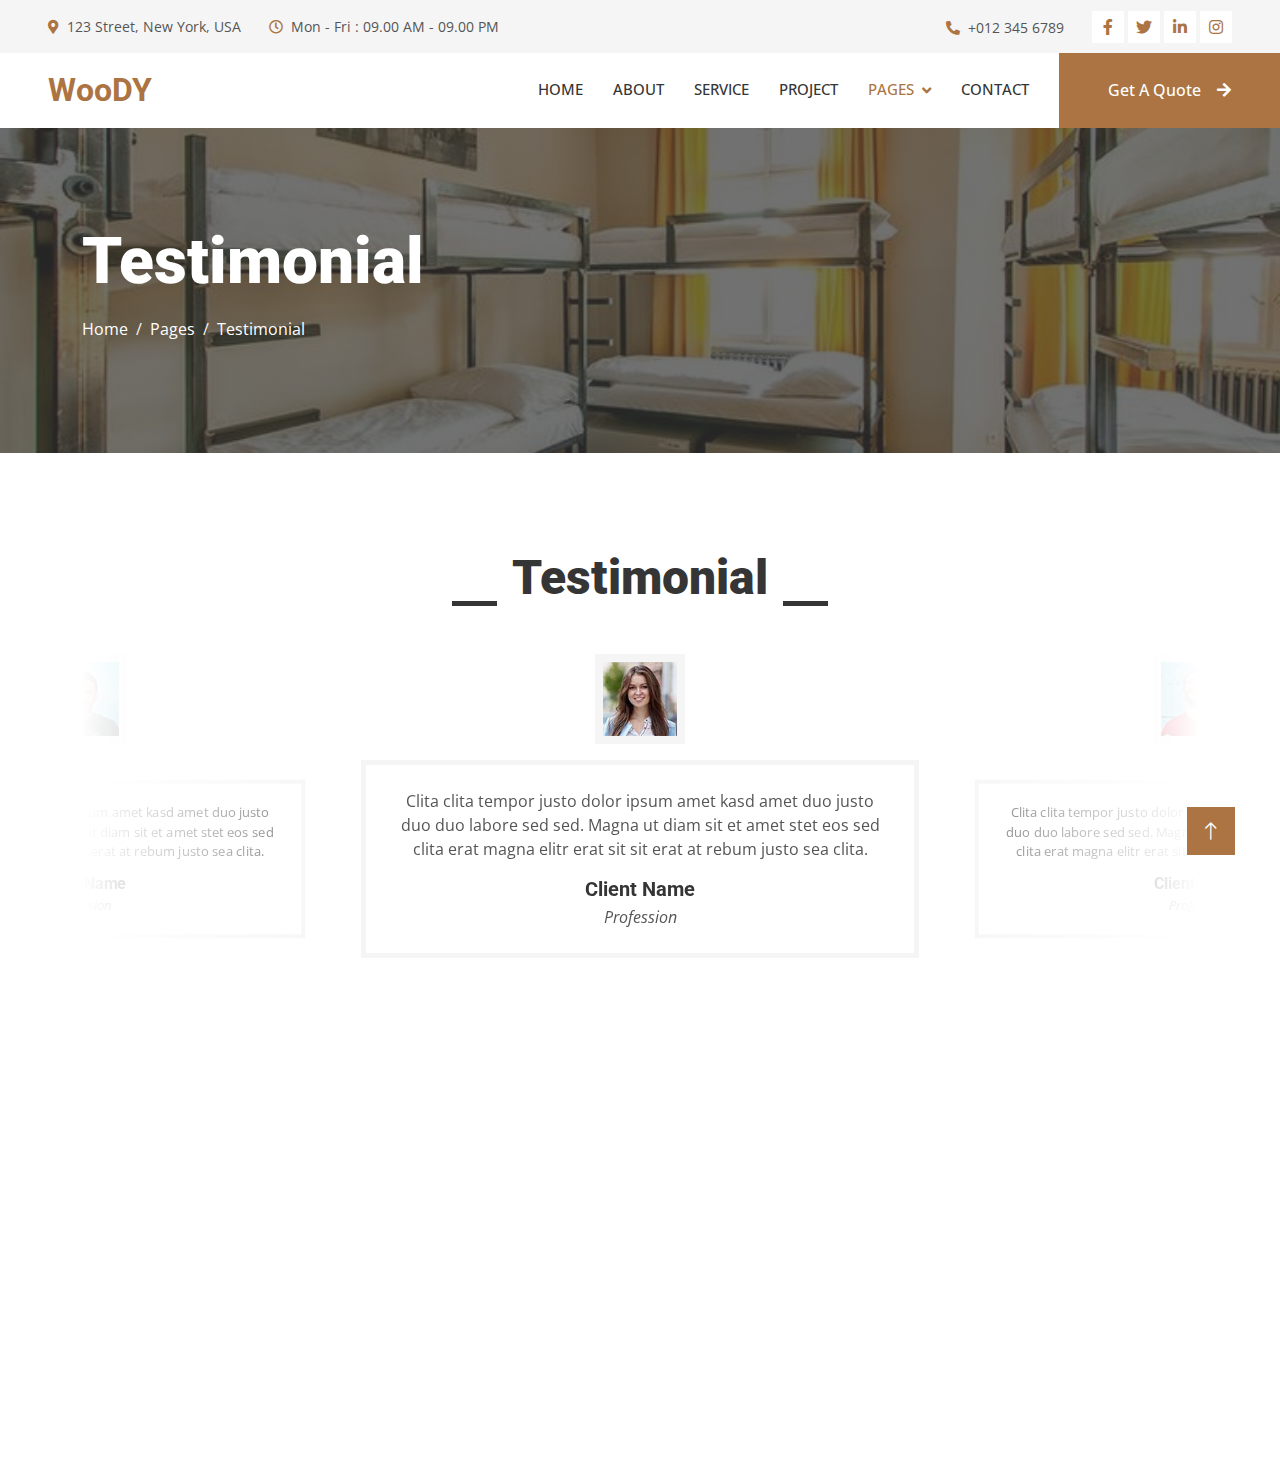
<file: web/Assets/Main/testimonial.html>
<!DOCTYPE html>
<html lang="en">

<head>
    <meta charset="utf-8">
    <title>Woody - Carpenter Website Template</title>
    <meta content="width=device-width, initial-scale=1.0" name="viewport">
    <meta content="" name="keywords">
    <meta content="" name="description">

    <!-- Favicon -->
    <link href="img/favicon.ico" rel="icon">

    <!-- Google Web Fonts -->
    <link rel="preconnect" href="https://fonts.googleapis.com">
    <link rel="preconnect" href="https://fonts.gstatic.com" crossorigin>
    <link href="https://fonts.googleapis.com/css2?family=Open+Sans:wght@400;500&family=Roboto:wght@500;700;900&display=swap" rel="stylesheet"> 

    <!-- Icon Font Stylesheet -->
    <link href="https://cdnjs.cloudflare.com/ajax/libs/font-awesome/5.10.0/css/all.min.css" rel="stylesheet">
    <link href="https://cdn.jsdelivr.net/npm/bootstrap-icons@1.4.1/font/bootstrap-icons.css" rel="stylesheet">

    <!-- Libraries Stylesheet -->
    <link href="lib/animate/animate.min.css" rel="stylesheet">
    <link href="lib/owlcarousel/assets/owl.carousel.min.css" rel="stylesheet">
    <link href="lib/lightbox/css/lightbox.min.css" rel="stylesheet">

    <!-- Customized Bootstrap Stylesheet -->
    <link href="css/bootstrap.min.css" rel="stylesheet">

    <!-- Template Stylesheet -->
    <link href="css/style.css" rel="stylesheet">
</head>

<body>
    <!-- Spinner Start -->
    <div id="spinner" class="show bg-white position-fixed translate-middle w-100 vh-100 top-50 start-50 d-flex align-items-center justify-content-center">
        <div class="spinner-grow text-primary" style="width: 3rem; height: 3rem;" role="status">
            <span class="sr-only">Loading...</span>
        </div>
    </div>
    <!-- Spinner End -->


    <!-- Topbar Start -->
    <div class="container-fluid bg-light p-0">
        <div class="row gx-0 d-none d-lg-flex">
            <div class="col-lg-7 px-5 text-start">
                <div class="h-100 d-inline-flex align-items-center py-3 me-4">
                    <small class="fa fa-map-marker-alt text-primary me-2"></small>
                    <small>123 Street, New York, USA</small>
                </div>
                <div class="h-100 d-inline-flex align-items-center py-3">
                    <small class="far fa-clock text-primary me-2"></small>
                    <small>Mon - Fri : 09.00 AM - 09.00 PM</small>
                </div>
            </div>
            <div class="col-lg-5 px-5 text-end">
                <div class="h-100 d-inline-flex align-items-center py-3 me-4">
                    <small class="fa fa-phone-alt text-primary me-2"></small>
                    <small>+012 345 6789</small>
                </div>
                <div class="h-100 d-inline-flex align-items-center">
                    <a class="btn btn-sm-square bg-white text-primary me-1" href=""><i class="fab fa-facebook-f"></i></a>
                    <a class="btn btn-sm-square bg-white text-primary me-1" href=""><i class="fab fa-twitter"></i></a>
                    <a class="btn btn-sm-square bg-white text-primary me-1" href=""><i class="fab fa-linkedin-in"></i></a>
                    <a class="btn btn-sm-square bg-white text-primary me-0" href=""><i class="fab fa-instagram"></i></a>
                </div>
            </div>
        </div>
    </div>
    <!-- Topbar End -->


    <!-- Navbar Start -->
    <nav class="navbar navbar-expand-lg bg-white navbar-light sticky-top p-0">
        <a href="index.html" class="navbar-brand d-flex align-items-center px-4 px-lg-5">
            <h2 class="m-0 text-primary">WooDY</h2>
        </a>
        <button type="button" class="navbar-toggler me-4" data-bs-toggle="collapse" data-bs-target="#navbarCollapse">
            <span class="navbar-toggler-icon"></span>
        </button>
        <div class="collapse navbar-collapse" id="navbarCollapse">
            <div class="navbar-nav ms-auto p-4 p-lg-0">
                <a href="index.html" class="nav-item nav-link">Home</a>
                <a href="about.html" class="nav-item nav-link">About</a>
                <a href="service.html" class="nav-item nav-link">Service</a>
                <a href="project.html" class="nav-item nav-link">Project</a>
                <div class="nav-item dropdown">
                    <a href="#" class="nav-link dropdown-toggle active" data-bs-toggle="dropdown">Pages</a>
                    <div class="dropdown-menu fade-up m-0">
                        <a href="feature.html" class="dropdown-item">Feature</a>
                        <a href="quote.html" class="dropdown-item">Free Quote</a>
                        <a href="team.html" class="dropdown-item">Our Team</a>
                        <a href="testimonial.html" class="dropdown-item active">Testimonial</a>
                        <a href="404.html" class="dropdown-item">404 Page</a>
                    </div>
                </div>
                <a href="contact.html" class="nav-item nav-link">Contact</a>
            </div>
            <a href="" class="btn btn-primary py-4 px-lg-5 d-none d-lg-block">Get A Quote<i class="fa fa-arrow-right ms-3"></i></a>
        </div>
    </nav>
    <!-- Navbar End -->


    <!-- Page Header Start -->
    <div class="container-fluid page-header py-5 mb-5">
        <div class="container py-5">
            <h1 class="display-3 text-white mb-3 animated slideInDown">Testimonial</h1>
            <nav aria-label="breadcrumb animated slideInDown">
                <ol class="breadcrumb">
                    <li class="breadcrumb-item"><a class="text-white" href="#">Home</a></li>
                    <li class="breadcrumb-item"><a class="text-white" href="#">Pages</a></li>
                    <li class="breadcrumb-item text-white active" aria-current="page">Testimonial</li>
                </ol>
            </nav>
        </div>
    </div>
    <!-- Page Header End -->


    <!-- Testimonial Start -->
    <div class="container-xxl py-5 wow fadeInUp" data-wow-delay="0.1s">
        <div class="container">
            <div class="section-title text-center">
                <h1 class="display-5 mb-5">Testimonial</h1>
            </div>
            <div class="owl-carousel testimonial-carousel">
                <div class="testimonial-item text-center">
                    <img class="img-fluid bg-light p-2 mx-auto mb-3" src="img/testimonial-1.jpg" style="width: 90px; height: 90px;">
                    <div class="testimonial-text text-center p-4">
                        <p>Clita clita tempor justo dolor ipsum amet kasd amet duo justo duo duo labore sed sed. Magna ut diam sit et amet stet eos sed clita erat magna elitr erat sit sit erat at rebum justo sea clita.</p>
                        <h5 class="mb-1">Client Name</h5>
                        <span class="fst-italic">Profession</span>
                    </div>
                </div>
                <div class="testimonial-item text-center">
                    <img class="img-fluid bg-light p-2 mx-auto mb-3" src="img/testimonial-2.jpg" style="width: 90px; height: 90px;">
                    <div class="testimonial-text text-center p-4">
                        <p>Clita clita tempor justo dolor ipsum amet kasd amet duo justo duo duo labore sed sed. Magna ut diam sit et amet stet eos sed clita erat magna elitr erat sit sit erat at rebum justo sea clita.</p>
                        <h5 class="mb-1">Client Name</h5>
                        <span class="fst-italic">Profession</span>
                    </div>
                </div>
                <div class="testimonial-item text-center">
                    <img class="img-fluid bg-light p-2 mx-auto mb-3" src="img/testimonial-3.jpg" style="width: 90px; height: 90px;">
                    <div class="testimonial-text text-center p-4">
                        <p>Clita clita tempor justo dolor ipsum amet kasd amet duo justo duo duo labore sed sed. Magna ut diam sit et amet stet eos sed clita erat magna elitr erat sit sit erat at rebum justo sea clita.</p>
                        <h5 class="mb-1">Client Name</h5>
                        <span class="fst-italic">Profession</span>
                    </div>
                </div>
            </div>
        </div>
    </div>
    <!-- Testimonial End -->
        

    <!-- Footer Start -->
    <div class="container-fluid bg-dark text-light footer mt-5 pt-5 wow fadeIn" data-wow-delay="0.1s">
        <div class="container py-5">
            <div class="row g-5">
                <div class="col-lg-3 col-md-6">
                    <h4 class="text-light mb-4">Address</h4>
                    <p class="mb-2"><i class="fa fa-map-marker-alt me-3"></i>123 Street, New York, USA</p>
                    <p class="mb-2"><i class="fa fa-phone-alt me-3"></i>+012 345 67890</p>
                    <p class="mb-2"><i class="fa fa-envelope me-3"></i>info@example.com</p>
                    <div class="d-flex pt-2">
                        <a class="btn btn-outline-light btn-social" href=""><i class="fab fa-twitter"></i></a>
                        <a class="btn btn-outline-light btn-social" href=""><i class="fab fa-facebook-f"></i></a>
                        <a class="btn btn-outline-light btn-social" href=""><i class="fab fa-youtube"></i></a>
                        <a class="btn btn-outline-light btn-social" href=""><i class="fab fa-linkedin-in"></i></a>
                    </div>
                </div>
                <div class="col-lg-3 col-md-6">
                    <h4 class="text-light mb-4">Services</h4>
                    <a class="btn btn-link" href="">General Carpentry</a>
                    <a class="btn btn-link" href="">Furniture Remodeling</a>
                    <a class="btn btn-link" href="">Wooden Floor</a>
                    <a class="btn btn-link" href="">Wooden Furniture</a>
                    <a class="btn btn-link" href="">Custom Carpentry</a>
                </div>
                <div class="col-lg-3 col-md-6">
                    <h4 class="text-light mb-4">Quick Links</h4>
                    <a class="btn btn-link" href="">About Us</a>
                    <a class="btn btn-link" href="">Contact Us</a>
                    <a class="btn btn-link" href="">Our Services</a>
                    <a class="btn btn-link" href="">Terms & Condition</a>
                    <a class="btn btn-link" href="">Support</a>
                </div>
                <div class="col-lg-3 col-md-6">
                    <h4 class="text-light mb-4">Newsletter</h4>
                    <p>Dolor amet sit justo amet elitr clita ipsum elitr est.</p>
                    <div class="position-relative mx-auto" style="max-width: 400px;">
                        <input class="form-control border-0 w-100 py-3 ps-4 pe-5" type="text" placeholder="Your email">
                        <button type="button" class="btn btn-primary py-2 position-absolute top-0 end-0 mt-2 me-2">SignUp</button>
                    </div>
                </div>
            </div>
        </div>
        <div class="container">
            <div class="copyright">
                <div class="row">
                    <div class="col-md-6 text-center text-md-start mb-3 mb-md-0">
                        &copy; <a class="border-bottom" href="#">Your Site Name</a>, All Right Reserved.
                    </div>
                    <div class="col-md-6 text-center text-md-end">
                        <!--/*** This template is free as long as you keep the footer author’s credit link/attribution link/backlink. If you'd like to use the template without the footer author’s credit link/attribution link/backlink, you can purchase the Credit Removal License from "https://htmlcodex.com/credit-removal". Thank you for your support. ***/-->
                        Designed By <a class="border-bottom" href="https://htmlcodex.com">HTML Codex</a>
                    </div>
                </div>
            </div>
        </div>
    </div>
    <!-- Footer End -->


    <!-- Back to Top -->
    <a href="#" class="btn btn-lg btn-primary btn-lg-square rounded-0 back-to-top"><i class="bi bi-arrow-up"></i></a>


    <!-- JavaScript Libraries -->
    <script src="https://code.jquery.com/jquery-3.4.1.min.js"></script>
    <script src="https://cdn.jsdelivr.net/npm/bootstrap@5.0.0/dist/js/bootstrap.bundle.min.js"></script>
    <script src="lib/wow/wow.min.js"></script>
    <script src="lib/easing/easing.min.js"></script>
    <script src="lib/waypoints/waypoints.min.js"></script>
    <script src="lib/counterup/counterup.min.js"></script>
    <script src="lib/owlcarousel/owl.carousel.min.js"></script>
    <script src="lib/isotope/isotope.pkgd.min.js"></script>
    <script src="lib/lightbox/js/lightbox.min.js"></script>

    <!-- Template Javascript -->
    <script src="js/main.js"></script>
</body>

</html>
</file>
<file: web/Assets/Template/Main/css/style.css>
/********** Template CSS **********/
:root {
    --primary: #AB7442;
    --light: #F5F5F5;
    --dark: #353535;
}

.fw-medium {
    font-weight: 500 !important;
}

.fw-bold {
    font-weight: 700 !important;
}

.fw-black {
    font-weight: 900 !important;
}

.back-to-top {
    position: fixed;
    display: none;
    right: 45px;
    bottom: 45px;
    z-index: 99;
}


/*** Spinner ***/
#spinner {
    opacity: 0;
    visibility: hidden;
    transition: opacity .5s ease-out, visibility 0s linear .5s;
    z-index: 99999;
}

#spinner.show {
    transition: opacity .5s ease-out, visibility 0s linear 0s;
    visibility: visible;
    opacity: 1;
}


/*** Button ***/
.btn {
    font-weight: 500;
    transition: .5s;
}

.btn.btn-primary,
.btn.btn-secondary {
    color: #FFFFFF;
}

.btn-square {
    width: 38px;
    height: 38px;
}

.btn-sm-square {
    width: 32px;
    height: 32px;
}

.btn-lg-square {
    width: 48px;
    height: 48px;
}

.btn-square,
.btn-sm-square,
.btn-lg-square {
    padding: 0;
    display: flex;
    align-items: center;
    justify-content: center;
    font-weight: normal;
}

/*** Navbar ***/
.navbar .dropdown-toggle::after {
    border: none;
    content: "\f107";
    font-family: "Font Awesome 5 Free";
    font-weight: 900;
    vertical-align: middle;
    margin-left: 8px;
}

.navbar-light .navbar-nav .nav-link {
    margin-right: 30px;
    padding: 25px 0;
    color: #FFFFFF;
    font-size: 15px;
    font-weight: 500;
    text-transform: uppercase;
    outline: none;
}

.navbar-light .navbar-nav .nav-link:hover,
.navbar-light .navbar-nav .nav-link.active {
    color: var(--primary);
}

@media (max-width: 991.98px) {
    .navbar-light .navbar-nav .nav-link  {
        margin-right: 0;
        padding: 10px 0;
    }

    .navbar-light .navbar-nav {
        border-top: 1px solid #EEEEEE;
    }
}

.navbar-light .navbar-brand,
.navbar-light a.btn {
    height: 75px;
}

.navbar-light .navbar-nav .nav-link {
    color: var(--dark);
    font-weight: 500;
}

.navbar-light.sticky-top {
    top: -100px;
    transition: .5s;
}

@media (min-width: 992px) {
    .navbar .nav-item .dropdown-menu {
        display: block;
        border: none;
        margin-top: 0;
        top: 150%;
        opacity: 0;
        visibility: hidden;
        transition: .5s;
    }

    .navbar .nav-item:hover .dropdown-menu {
        top: 100%;
        visibility: visible;
        transition: .5s;
        opacity: 1;
    }
}


/*** Header ***/
@media (max-width: 768px) {
    .header-carousel .owl-carousel-item {
        position: relative;
        min-height: 500px;
    }
    
    .header-carousel .owl-carousel-item img {
        position: absolute;
        width: 100%;
        height: 100%;
        object-fit: cover;
    }

    .header-carousel .owl-carousel-item h5,
    .header-carousel .owl-carousel-item p {
        font-size: 14px !important;
        font-weight: 400 !important;
    }

    .header-carousel .owl-carousel-item h1 {
        font-size: 30px;
        font-weight: 600;
    }
}

.header-carousel .owl-nav {
    position: absolute;
    width: 200px;
    height: 45px;
    bottom: 30px;
    left: 50%;
    transform: translateX(-50%);
    display: flex;
    justify-content: space-between;
}

.header-carousel .owl-nav .owl-prev,
.header-carousel .owl-nav .owl-next {
    width: 45px;
    height: 45px;
    display: flex;
    align-items: center;
    justify-content: center;
    color: #FFFFFF;
    background: transparent;
    border: 1px solid #FFFFFF;
    font-size: 22px;
    transition: .5s;
}

.header-carousel .owl-nav .owl-prev:hover,
.header-carousel .owl-nav .owl-next:hover {
    background: var(--primary);
    border-color: var(--primary);
}

.header-carousel .owl-dots {
    position: absolute;
    height: 45px;
    bottom: 30px;
    left: 50%;
    transform: translateX(-50%);
    display: flex;
    align-items: center;
    justify-content: center;
}

.header-carousel .owl-dot {
    position: relative;
    display: inline-block;
    margin: 0 5px;
    width: 15px;
    height: 15px;
    background: transparent;
    border: 1px solid #FFFFFF;
    transition: .5s;
}

.header-carousel .owl-dot::after {
    position: absolute;
    content: "";
    width: 5px;
    height: 5px;
    top: 4px;
    left: 4px;
    background: transparent;
    border: 1px solid #FFFFFF;
}

.header-carousel .owl-dot.active {
    background: var(--primary);
    border-color: var(--primary);
}

.page-header {
    background: linear-gradient(rgba(53, 53, 53, .7), rgba(53, 53, 53, .7)), url(../img/carousel-1.jpg) center center no-repeat;
    background-size: cover;
}

.breadcrumb-item + .breadcrumb-item::before {
    color: var(--light);
}


/*** Section Title ***/
.section-title h1 {
    position: relative;
    display: inline-block;
    padding: 0 60px;
}

.section-title.text-start h1 {
    padding-left: 0;
}

.section-title h1::before,
.section-title h1::after {
    position: absolute;
    content: "";
    width: 45px;
    height: 5px;
    bottom: 0;
    background: var(--dark);
}

.section-title h1::before {
    left: 0;
}

.section-title h1::after {
    right: 0;
}

.section-title.text-start h1::before {
    display: none;
}


/*** About ***/
@media (min-width: 992px) {
    .container.about {
        max-width: 100% !important;
    }

    .about-text  {
        padding-right: calc(((100% - 960px) / 2) + .75rem);
    }
}

@media (min-width: 1200px) {
    .about-text  {
        padding-right: calc(((100% - 1140px) / 2) + .75rem);
    }
}

@media (min-width: 1400px) {
    .about-text  {
        padding-right: calc(((100% - 1320px) / 2) + .75rem);
    }
}


/*** Service ***/
.service-item img {
    transition: .5s;
}

.service-item:hover img {
    transform: scale(1.1);
}


/*** Feature ***/
@media (min-width: 992px) {
    .container.feature {
        max-width: 100% !important;
    }

    .feature-text  {
        padding-left: calc(((100% - 960px) / 2) + .75rem);
    }
}

@media (min-width: 1200px) {
    .feature-text  {
        padding-left: calc(((100% - 1140px) / 2) + .75rem);
    }
}

@media (min-width: 1400px) {
    .feature-text  {
        padding-left: calc(((100% - 1320px) / 2) + .75rem);
    }
}


/*** Project Portfolio ***/
#portfolio-flters li {
    display: inline-block;
    font-weight: 500;
    color: var(--dark);
    cursor: pointer;
    transition: .5s;
    border-bottom: 2px solid transparent;
}

#portfolio-flters li:hover,
#portfolio-flters li.active {
    color: var(--primary);
    border-color: var(--primary);
}

.portfolio-item img {
    transition: .5s;
}

.portfolio-item:hover img {
    transform: scale(1.1);
}

.portfolio-item .portfolio-overlay {
    position: absolute;
    display: flex;
    align-items: center;
    justify-content: center;
    width: 0;
    height: 0;
    bottom: 0;
    left: 50%;
    background: rgba(53, 53, 53, .7);
    transition: .5s;
}

.portfolio-item:hover .portfolio-overlay {
    width: 100%;
    height: 100%;
    left: 0;
}

.portfolio-item .portfolio-overlay .btn {
    opacity: 0;
}

.portfolio-item:hover .portfolio-overlay .btn {
    opacity: 1;
}


/*** Quote ***/
@media (min-width: 992px) {
    .container.quote {
        max-width: 100% !important;
    }

    .quote-text  {
        padding-right: calc(((100% - 960px) / 2) + .75rem);
    }
}

@media (min-width: 1200px) {
    .quote-text  {
        padding-right: calc(((100% - 1140px) / 2) + .75rem);
    }
}

@media (min-width: 1400px) {
    .quote-text  {
        padding-right: calc(((100% - 1320px) / 2) + .75rem);
    }
}


/*** Team ***/
.team-item img {
    transition: .5s;
}

.team-item:hover img {
    transform: scale(1.1);
}

.team-item .team-social {
    position: absolute;
    width: 38px;
    top: 50%;
    left: -38px;
    transform: translateY(-50%);
    display: flex;
    flex-direction: column;
    background: #FFFFFF;
    transition: .5s;
}

.team-item .team-social .btn {
    color: var(--primary);
    background: #FFFFFF;
}

.team-item .team-social .btn:hover {
    color: #FFFFFF;
    background: var(--primary);
}

.team-item:hover .team-social {
    left: 0;
}


/*** Testimonial ***/
.testimonial-carousel::before {
    position: absolute;
    content: "";
    top: 0;
    left: 0;
    height: 100%;
    width: 0;
    background: linear-gradient(to right, rgba(255, 255, 255, 1) 0%, rgba(255, 255, 255, 0) 100%);
    z-index: 1;
}

.testimonial-carousel::after {
    position: absolute;
    content: "";
    top: 0;
    right: 0;
    height: 100%;
    width: 0;
    background: linear-gradient(to left, rgba(255, 255, 255, 1) 0%, rgba(255, 255, 255, 0) 100%);
    z-index: 1;
}

@media (min-width: 768px) {
    .testimonial-carousel::before,
    .testimonial-carousel::after {
        width: 200px;
    }
}

@media (min-width: 992px) {
    .testimonial-carousel::before,
    .testimonial-carousel::after {
        width: 300px;
    }
}

.testimonial-carousel .owl-item .testimonial-text {
    border: 5px solid var(--light);
    transform: scale(.8);
    transition: .5s;
}

.testimonial-carousel .owl-item.center .testimonial-text {
    transform: scale(1);
}

.testimonial-carousel .owl-nav {
    position: absolute;
    width: 350px;
    top: 10px;
    left: 50%;
    transform: translateX(-50%);
    display: flex;
    justify-content: space-between;
    opacity: 0;
    transition: .5s;
    z-index: 1;
}

.testimonial-carousel:hover .owl-nav {
    width: 300px;
    opacity: 1;
}

.testimonial-carousel .owl-nav .owl-prev,
.testimonial-carousel .owl-nav .owl-next {
    position: relative;
    color: var(--primary);
    font-size: 45px;
    transition: .5s;
}

.testimonial-carousel .owl-nav .owl-prev:hover,
.testimonial-carousel .owl-nav .owl-next:hover {
    color: var(--dark);
}


/*** Contact ***/
@media (min-width: 992px) {
    .container.contact {
        max-width: 100% !important;
    }

    .contact-text  {
        padding-left: calc(((100% - 960px) / 2) + .75rem);
    }
}

@media (min-width: 1200px) {
    .contact-text  {
        padding-left: calc(((100% - 1140px) / 2) + .75rem);
    }
}

@media (min-width: 1400px) {
    .contact-text  {
        padding-left: calc(((100% - 1320px) / 2) + .75rem);
    }
}


/*** Footer ***/
.footer {
    background: linear-gradient(rgba(53, 53, 53, .7), rgba(53, 53, 53, .7)), url(../img/footer.jpg) center center no-repeat;
    background-size: cover;
}

.footer .btn.btn-social {
    margin-right: 5px;
    width: 35px;
    height: 35px;
    display: flex;
    align-items: center;
    justify-content: center;
    color: var(--light);
    border: 1px solid #FFFFFF;
    transition: .3s;
}

.footer .btn.btn-social:hover {
    color: var(--primary);
}

.footer .btn.btn-link {
    display: block;
    margin-bottom: 5px;
    padding: 0;
    text-align: left;
    color: #FFFFFF;
    font-size: 15px;
    font-weight: normal;
    text-transform: capitalize;
    transition: .3s;
}

.footer .btn.btn-link::before {
    position: relative;
    content: "\f105";
    font-family: "Font Awesome 5 Free";
    font-weight: 900;
    margin-right: 10px;
}

.footer .btn.btn-link:hover {
    color: var(--primary);
    letter-spacing: 1px;
    box-shadow: none;
}

.footer .copyright {
    padding: 25px 0;
    font-size: 15px;
    border-top: 1px solid rgba(256, 256, 256, .1);
}

.footer .copyright a {
    color: var(--light);
}

.footer .copyright a:hover {
    color: var(--primary);
}
</file>
<file: web/Assets/Main/css/style.css>
/********** Template CSS **********/
:root {
    --primary: #AB7442;
    --light: #F5F5F5;
    --dark: #353535;
}

.fw-medium {
    font-weight: 500 !important;
}

.fw-bold {
    font-weight: 700 !important;
}

.fw-black {
    font-weight: 900 !important;
}

.back-to-top {
    position: fixed;
    display: none;
    right: 45px;
    bottom: 45px;
    z-index: 99;
}


/*** Spinner ***/
#spinner {
    opacity: 0;
    visibility: hidden;
    transition: opacity .5s ease-out, visibility 0s linear .5s;
    z-index: 99999;
}

#spinner.show {
    transition: opacity .5s ease-out, visibility 0s linear 0s;
    visibility: visible;
    opacity: 1;
}


/*** Button ***/
.btn {
    font-weight: 500;
    transition: .5s;
}

.btn.btn-primary,
.btn.btn-secondary {
    color: #FFFFFF;
}

.btn-square {
    width: 38px;
    height: 38px;
}

.btn-sm-square {
    width: 32px;
    height: 32px;
}

.btn-lg-square {
    width: 48px;
    height: 48px;
}

.btn-square,
.btn-sm-square,
.btn-lg-square {
    padding: 0;
    display: flex;
    align-items: center;
    justify-content: center;
    font-weight: normal;
}

/*** Navbar ***/
.navbar .dropdown-toggle::after {
    border: none;
    content: "\f107";
    font-family: "Font Awesome 5 Free";
    font-weight: 900;
    vertical-align: middle;
    margin-left: 8px;
}

.navbar-light .navbar-nav .nav-link {
    margin-right: 30px;
    padding: 25px 0;
    color: #FFFFFF;
    font-size: 15px;
    font-weight: 500;
    text-transform: uppercase;
    outline: none;
}

.navbar-light .navbar-nav .nav-link:hover,
.navbar-light .navbar-nav .nav-link.active {
    color: var(--primary);
}

@media (max-width: 991.98px) {
    .navbar-light .navbar-nav .nav-link  {
        margin-right: 0;
        padding: 10px 0;
    }

    .navbar-light .navbar-nav {
        border-top: 1px solid #EEEEEE;
    }
}

.navbar-light .navbar-brand,
.navbar-light a.btn {
    height: 75px;
}

.navbar-light .navbar-nav .nav-link {
    color: var(--dark);
    font-weight: 500;
}

.navbar-light.sticky-top {
    top: -100px;
    transition: .5s;
}

@media (min-width: 992px) {
    .navbar .nav-item .dropdown-menu {
        display: block;
        border: none;
        margin-top: 0;
        top: 150%;
        opacity: 0;
        visibility: hidden;
        transition: .5s;
    }

    .navbar .nav-item:hover .dropdown-menu {
        top: 100%;
        visibility: visible;
        transition: .5s;
        opacity: 1;
    }
}


/*** Header ***/
@media (max-width: 768px) {
    .header-carousel .owl-carousel-item {
        position: relative;
        min-height: 500px;
    }
    
    .header-carousel .owl-carousel-item img {
        position: absolute;
        width: 100%;
        height: 100%;
        object-fit: cover;
    }

    .header-carousel .owl-carousel-item h5,
    .header-carousel .owl-carousel-item p {
        font-size: 14px !important;
        font-weight: 400 !important;
    }

    .header-carousel .owl-carousel-item h1 {
        font-size: 30px;
        font-weight: 600;
    }
}

.header-carousel .owl-nav {
    position: absolute;
    width: 200px;
    height: 45px;
    bottom: 30px;
    left: 50%;
    transform: translateX(-50%);
    display: flex;
    justify-content: space-between;
}

.header-carousel .owl-nav .owl-prev,
.header-carousel .owl-nav .owl-next {
    width: 45px;
    height: 45px;
    display: flex;
    align-items: center;
    justify-content: center;
    color: #FFFFFF;
    background: transparent;
    border: 1px solid #FFFFFF;
    font-size: 22px;
    transition: .5s;
}

.header-carousel .owl-nav .owl-prev:hover,
.header-carousel .owl-nav .owl-next:hover {
    background: var(--primary);
    border-color: var(--primary);
}

.header-carousel .owl-dots {
    position: absolute;
    height: 45px;
    bottom: 30px;
    left: 50%;
    transform: translateX(-50%);
    display: flex;
    align-items: center;
    justify-content: center;
}

.header-carousel .owl-dot {
    position: relative;
    display: inline-block;
    margin: 0 5px;
    width: 15px;
    height: 15px;
    background: transparent;
    border: 1px solid #FFFFFF;
    transition: .5s;
}

.header-carousel .owl-dot::after {
    position: absolute;
    content: "";
    width: 5px;
    height: 5px;
    top: 4px;
    left: 4px;
    background: transparent;
    border: 1px solid #FFFFFF;
}

.header-carousel .owl-dot.active {
    background: var(--primary);
    border-color: var(--primary);
}

.page-header {
    background: linear-gradient(rgba(53, 53, 53, .7), rgba(53, 53, 53, .7)), url(../img/carousel-1.jpg) center center no-repeat;
    background-size: cover;
}

.breadcrumb-item + .breadcrumb-item::before {
    color: var(--light);
}


/*** Section Title ***/
.section-title h1 {
    position: relative;
    display: inline-block;
    padding: 0 60px;
}

.section-title.text-start h1 {
    padding-left: 0;
}

.section-title h1::before,
.section-title h1::after {
    position: absolute;
    content: "";
    width: 45px;
    height: 5px;
    bottom: 0;
    background: var(--dark);
}

.section-title h1::before {
    left: 0;
}

.section-title h1::after {
    right: 0;
}

.section-title.text-start h1::before {
    display: none;
}


/*** About ***/
@media (min-width: 992px) {
    .container.about {
        max-width: 100% !important;
    }

    .about-text  {
        padding-right: calc(((100% - 960px) / 2) + .75rem);
    }
}

@media (min-width: 1200px) {
    .about-text  {
        padding-right: calc(((100% - 1140px) / 2) + .75rem);
    }
}

@media (min-width: 1400px) {
    .about-text  {
        padding-right: calc(((100% - 1320px) / 2) + .75rem);
    }
}


/*** Service ***/
.service-item img {
    transition: .5s;
}

.service-item:hover img {
    transform: scale(1.1);
}


/*** Feature ***/
@media (min-width: 992px) {
    .container.feature {
        max-width: 100% !important;
    }

    .feature-text  {
        padding-left: calc(((100% - 960px) / 2) + .75rem);
    }
}

@media (min-width: 1200px) {
    .feature-text  {
        padding-left: calc(((100% - 1140px) / 2) + .75rem);
    }
}

@media (min-width: 1400px) {
    .feature-text  {
        padding-left: calc(((100% - 1320px) / 2) + .75rem);
    }
}


/*** Project Portfolio ***/
#portfolio-flters li {
    display: inline-block;
    font-weight: 500;
    color: var(--dark);
    cursor: pointer;
    transition: .5s;
    border-bottom: 2px solid transparent;
}

#portfolio-flters li:hover,
#portfolio-flters li.active {
    color: var(--primary);
    border-color: var(--primary);
}

.portfolio-item img {
    transition: .5s;
}

.portfolio-item:hover img {
    transform: scale(1.1);
}

.portfolio-item .portfolio-overlay {
    position: absolute;
    display: flex;
    align-items: center;
    justify-content: center;
    width: 0;
    height: 0;
    bottom: 0;
    left: 50%;
    background: rgba(53, 53, 53, .7);
    transition: .5s;
}

.portfolio-item:hover .portfolio-overlay {
    width: 100%;
    height: 100%;
    left: 0;
}

.portfolio-item .portfolio-overlay .btn {
    opacity: 0;
}

.portfolio-item:hover .portfolio-overlay .btn {
    opacity: 1;
}


/*** Quote ***/
@media (min-width: 992px) {
    .container.quote {
        max-width: 100% !important;
    }

    .quote-text  {
        padding-right: calc(((100% - 960px) / 2) + .75rem);
    }
}

@media (min-width: 1200px) {
    .quote-text  {
        padding-right: calc(((100% - 1140px) / 2) + .75rem);
    }
}

@media (min-width: 1400px) {
    .quote-text  {
        padding-right: calc(((100% - 1320px) / 2) + .75rem);
    }
}


/*** Team ***/
.team-item img {
    transition: .5s;
}

.team-item:hover img {
    transform: scale(1.1);
}

.team-item .team-social {
    position: absolute;
    width: 38px;
    top: 50%;
    left: -38px;
    transform: translateY(-50%);
    display: flex;
    flex-direction: column;
    background: #FFFFFF;
    transition: .5s;
}

.team-item .team-social .btn {
    color: var(--primary);
    background: #FFFFFF;
}

.team-item .team-social .btn:hover {
    color: #FFFFFF;
    background: var(--primary);
}

.team-item:hover .team-social {
    left: 0;
}


/*** Testimonial ***/
.testimonial-carousel::before {
    position: absolute;
    content: "";
    top: 0;
    left: 0;
    height: 100%;
    width: 0;
    background: linear-gradient(to right, rgba(255, 255, 255, 1) 0%, rgba(255, 255, 255, 0) 100%);
    z-index: 1;
}

.testimonial-carousel::after {
    position: absolute;
    content: "";
    top: 0;
    right: 0;
    height: 100%;
    width: 0;
    background: linear-gradient(to left, rgba(255, 255, 255, 1) 0%, rgba(255, 255, 255, 0) 100%);
    z-index: 1;
}

@media (min-width: 768px) {
    .testimonial-carousel::before,
    .testimonial-carousel::after {
        width: 200px;
    }
}

@media (min-width: 992px) {
    .testimonial-carousel::before,
    .testimonial-carousel::after {
        width: 300px;
    }
}

.testimonial-carousel .owl-item .testimonial-text {
    border: 5px solid var(--light);
    transform: scale(.8);
    transition: .5s;
}

.testimonial-carousel .owl-item.center .testimonial-text {
    transform: scale(1);
}

.testimonial-carousel .owl-nav {
    position: absolute;
    width: 350px;
    top: 10px;
    left: 50%;
    transform: translateX(-50%);
    display: flex;
    justify-content: space-between;
    opacity: 0;
    transition: .5s;
    z-index: 1;
}

.testimonial-carousel:hover .owl-nav {
    width: 300px;
    opacity: 1;
}

.testimonial-carousel .owl-nav .owl-prev,
.testimonial-carousel .owl-nav .owl-next {
    position: relative;
    color: var(--primary);
    font-size: 45px;
    transition: .5s;
}

.testimonial-carousel .owl-nav .owl-prev:hover,
.testimonial-carousel .owl-nav .owl-next:hover {
    color: var(--dark);
}


/*** Contact ***/
@media (min-width: 992px) {
    .container.contact {
        max-width: 100% !important;
    }

    .contact-text  {
        padding-left: calc(((100% - 960px) / 2) + .75rem);
    }
}

@media (min-width: 1200px) {
    .contact-text  {
        padding-left: calc(((100% - 1140px) / 2) + .75rem);
    }
}

@media (min-width: 1400px) {
    .contact-text  {
        padding-left: calc(((100% - 1320px) / 2) + .75rem);
    }
}


/*** Footer ***/
.footer {
    background: linear-gradient(rgba(53, 53, 53, .7), rgba(53, 53, 53, .7)), url(../img/footer.jpg) center center no-repeat;
    background-size: cover;
}

.footer .btn.btn-social {
    margin-right: 5px;
    width: 35px;
    height: 35px;
    display: flex;
    align-items: center;
    justify-content: center;
    color: var(--light);
    border: 1px solid #FFFFFF;
    transition: .3s;
}

.footer .btn.btn-social:hover {
    color: var(--primary);
}

.footer .btn.btn-link {
    display: block;
    margin-bottom: 5px;
    padding: 0;
    text-align: left;
    color: #FFFFFF;
    font-size: 15px;
    font-weight: normal;
    text-transform: capitalize;
    transition: .3s;
}

.footer .btn.btn-link::before {
    position: relative;
    content: "\f105";
    font-family: "Font Awesome 5 Free";
    font-weight: 900;
    margin-right: 10px;
}

.footer .btn.btn-link:hover {
    color: var(--primary);
    letter-spacing: 1px;
    box-shadow: none;
}

.footer .copyright {
    padding: 25px 0;
    font-size: 15px;
    border-top: 1px solid rgba(256, 256, 256, .1);
}

.footer .copyright a {
    color: var(--light);
}

.footer .copyright a:hover {
    color: var(--primary);
}
</file>
